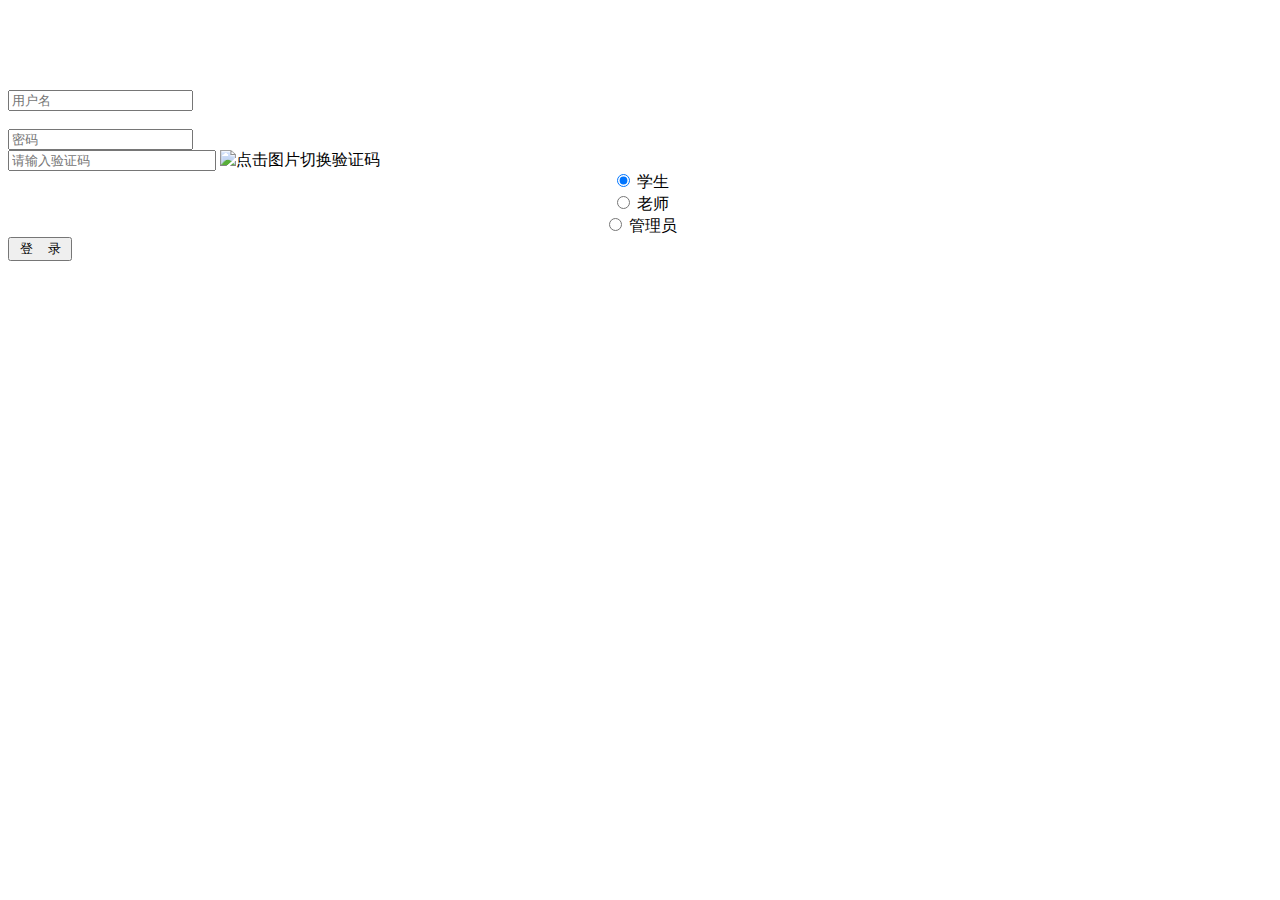
<file: src/main/resources/templates/login.html>
<!DOCTYPE html>
<html xmlns:th="http://www.thymeleaf.org">
<head>
    <meta charset="utf-8">
    <meta name="renderer" content="webkit|ie-comp|ie-stand">
    <meta http-equiv="X-UA-Compatible" content="IE=edge,chrome=1">
    <meta name="viewport"
          content="width=device-width,initial-scale=1,minimum-scale=1.0,maximum-scale=1.0,user-scalable=no"/>
    <meta http-equiv="Cache-Control" content="no-siteapp"/>
    <link rel="shortcut icon" href="favicon.ico"/>
    <link rel="bookmark" href="favicon.ico"/>
    <link th:href="@{/h-ui/css/H-ui.min.css}" rel="stylesheet" type="text/css"/>
    <link th:href="@{/h-ui/css/H-ui.login.css}" rel="stylesheet" type="text/css"/>
    <link th:href="@{/h-ui/lib/icheck/icheck.css}" rel="stylesheet" type="text/css"/>
    <link th:href="@{/h-ui/lib/Hui-iconfont/1.0.1/iconfont.css}" rel="stylesheet" type="text/css"/>

    <link rel="stylesheet" type="text/css" th:href="@{/easyui/themes/default/easyui.css}">
    <link rel="stylesheet" type="text/css" th:href="@{/easyui/themes/icon.css}">

    <script type="text/javascript" th:src="@{/easyui/jquery.min.js}"></script>
    <script type="text/javascript" th:src="@{/h-ui/js/H-ui.js}"></script>
    <script type="text/javascript" th:src="@{/h-ui/lib/icheck/jquery.icheck.min.js}"></script>

    <script type="text/javascript" th:src="@{/easyui/jquery.easyui.min.js}"></script>

    <title>学生成绩管理系统</title>
    <meta name="keywords" content="学生成绩管理系统">
</head>
<body>
<div class="header" style="padding: 0;">
    <h2 style="color: white; text-align: center">
        学生成绩管理系统</h2>
</div>

<div class="loginWraper">
    <div id="loginform" class="loginBox">
        <form id="form" class="form form-horizontal" method="post">
            <div class="row cl">
                <label class="form-label col-3"><i class="Hui-iconfont">&#xe60d;</i></label>
                <div class="formControls col-8">
                    <input id="username" name="username" type="text" placeholder="用户名" class="input-text size-L">
                </div>
            </div>
            <div class="row cl">
                <label class="form-label col-3"><i class="Hui-iconfont">&#xe60e;</i></label>
                <div class="formControls col-8">
                    <input id="password" name="password" type="password" placeholder="密码" class="input-text size-L">
                </div>
            </div>
            <div class="row cl">
                <div class="formControls col-8 col-offset-3">
                    <input class="input-text size-L" name="code" type="text" placeholder="请输入验证码" style="width: 200px;">
                    <img title="点击图片切换验证码" id="vcodeImg" th:src="@{/system/checkCode}"></div>
            </div>

            <div class="mt-20 skin-minimal" style="text-align: center;">
                <div class="radio-box">
                    <input type="radio" id="radio-2" name="type" checked value="2"/>
                    <label for="radio-1">学生</label>
                </div>
                <div class="radio-box">
                    <input type="radio" id="radio-3" name="type" value="3"/>
                    <label for="radio-2">老师</label>
                </div>
                <div class="radio-box">
                    <input type="radio" id="radio-1" name="type" value="1"/>
                    <label for="radio-3">管理员</label>
                </div>
            </div>

            <div class="row">
                <div class="formControls col-8 col-offset-3">
                    <input id="submitBtn" type="button" class="btn btn-success radius size-L"
                           value="&nbsp;登&nbsp;&nbsp;&nbsp;&nbsp;录&nbsp;">
                </div>
            </div>
        </form>
    </div>
</div>

<script type="text/javascript" th:inline="javascript">

    /*<![CDATA[*/

    $(function () {
        //点击图片切换验证码
        $("#vcodeImg").click(function () {
            //this.src="@{/system/checkcode}&t="+new Date().getTime();
            var uri = /*[[@{/system/checkCode}]]*/;
            this.src = uri + '?t=' + new Date().getTime();
            console.log(this.src);
        });

        //登录
        $("#submitBtn").click(function () {
            $.ajax({
                type: "post",
                url: /*[[@{/system/login}]]*/,
                data: $("#form").serialize(),
                dataType: "json", //返回数据类型
                success: function (data) {
                    if (data.success) {
                        window.location.href = /*[[@{/system/index}]]*/;
                    } else {
                        $.messager.alert("消息提醒", data.message, "warning");
                        $("#vcodeImg").click();//切换验证码
                        $("input[name='code']").val("");//清空验证码输入框
                    }
                }

            });
        });

        //设置复选框
        $(".skin-minimal input").iCheck({
            radioClass: 'iradio-blue',
            increaseArea: '25%'
        });
    })
    /*]]>*/
</script>

</body>
</html>
</file>
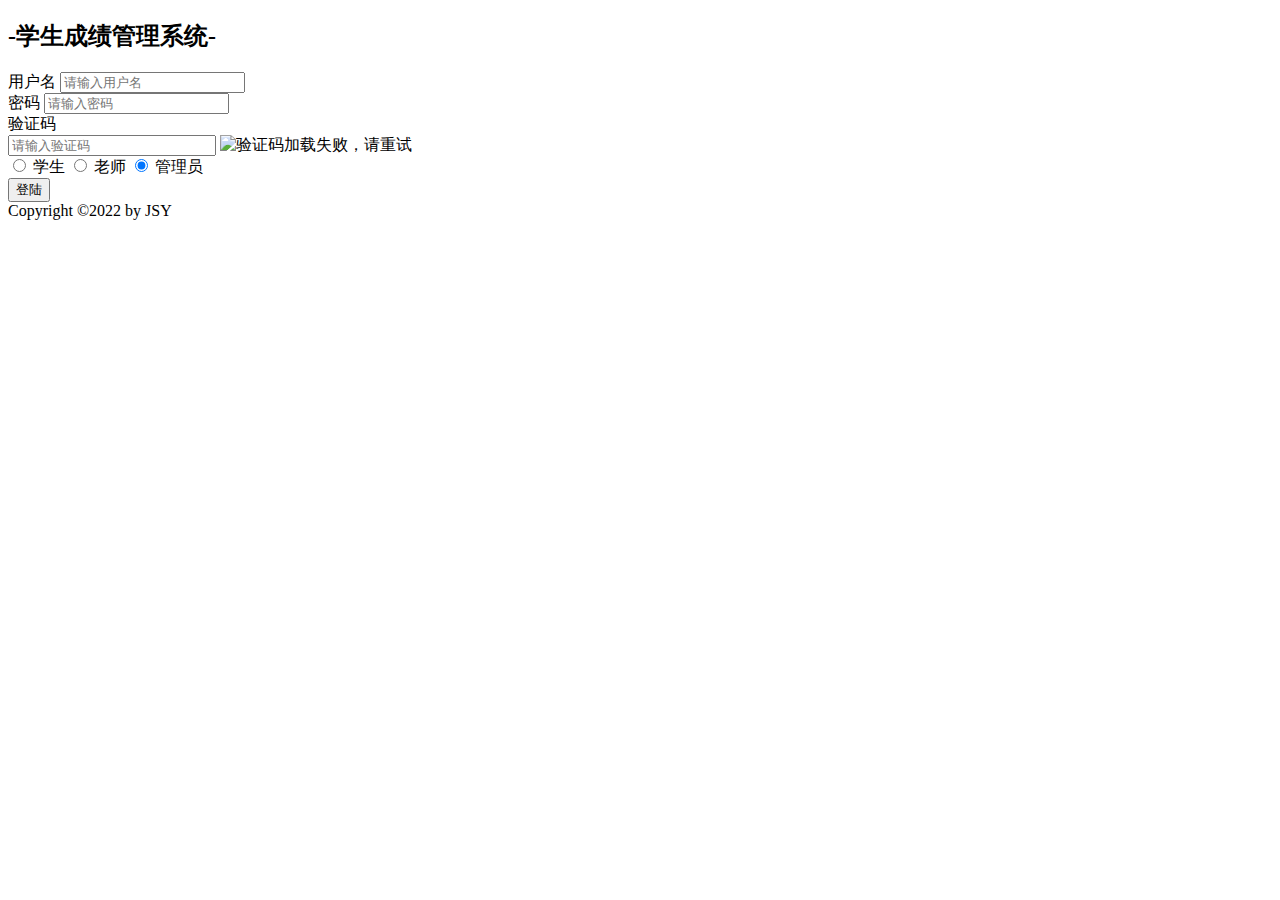
<file: src/main/resources/templates/login2.0.html>
<!doctype html>
<html lang="zh" xmlns:th="http://www.thymeleaf.org">
<head>
    <meta charset="utf-8">
    <link rel="stylesheet" th:href="@{/bootstrap-3.4.1-dist/css/bootstrap.min.css}">
    <link rel="stylesheet" th:href="@{/css/login.css}">
    <script type="text/javascript" th:src="@{/easyui/jquery.min.js}"></script>
    <script type="text/javascript" th:src="@{/h-ui/js/H-ui.js}"></script>
    <script type="text/javascript" th:src="@{/h-ui/lib/icheck/jquery.icheck.min.js}"></script>

    <script type="text/javascript" th:src="@{/easyui/jquery.easyui.min.js}"></script>
    <title>登陆</title>
</head>
<body>
<div class="container">
    <div class="row">
        <div class="col-md-offset-3 col-md-6">
            <form id="form" class="form-container" method="post">
                <h2>-学生成绩管理系统-</h2>
                <div class="form-group">
                    <label for="username">用户名</label>
                    <input type="text" class="form-control" id="username" name="username" placeholder="请输入用户名">
                </div>
                <div class="form-group">
                    <label for="password">密码</label>
                    <input type="password" class="form-control" id="password" name="password"
                           placeholder="请输入密码">
                </div>
                <div class="form-group">
                    <label for="code">验证码</label><br>
                    <label>
                        <input class="form-control" name="code" id="code" type="text" placeholder="请输入验证码"
                               style="width: 200px;">
                    </label>
                    <img title="点击图片切换验证码" id="vcodeImg" th:src="@{/system/checkCode}" alt="验证码加载失败，请重试">
                </div>

                <div class="radio">
                    <label class="radio-inline">
                        <input type="radio" name="type" id="radio-2" value="2" checked>
                        学生
                    </label>
                    <label class="radio-inline">
                        <input type="radio" name="type" id="radio-3" value="3" checked>
                        老师
                    </label>
                    <label class="radio-inline">
                        <input type="radio" name="type" id="radio-1" value="1" checked>
                        管理员
                    </label>
                </div>
                <button id="submitBtn" type="button" class="btn btn-success btn-block">登陆</button>
            </form>
        </div>
    </div>
</div>
<div class="footer">
    <div class="container">
        Copyright &copy;2022 by JSY
    </div>
</div>

<script type="text/javascript">
    //点击图片切换验证码
    $("#vcodeImg").click(function () {
        //this.src="@{/system/checkcode}&t="+new Date().getTime();
        var uri = "/system/checkCode";
        this.src = uri + '?t=' + new Date().getTime();
        console.log(this.src);
    });
    //登录
    $("#submitBtn").click(function () {
        $.ajax({
            type: "POST",
            url: "/system/login",
            data: $("#form").serialize(),
            dataType: "JSON",
            success: function (json) {
                if (json.success) {
                    window.location.href = "/system/index";
                } else {
                    alert(json.message);
                    $("#vcodeImg").click();//切换验证码
                    $("input[name='code']").val("");//清空验证码输入框
                }
            }

        })
    })
</script>
</body>
</html>
</file>
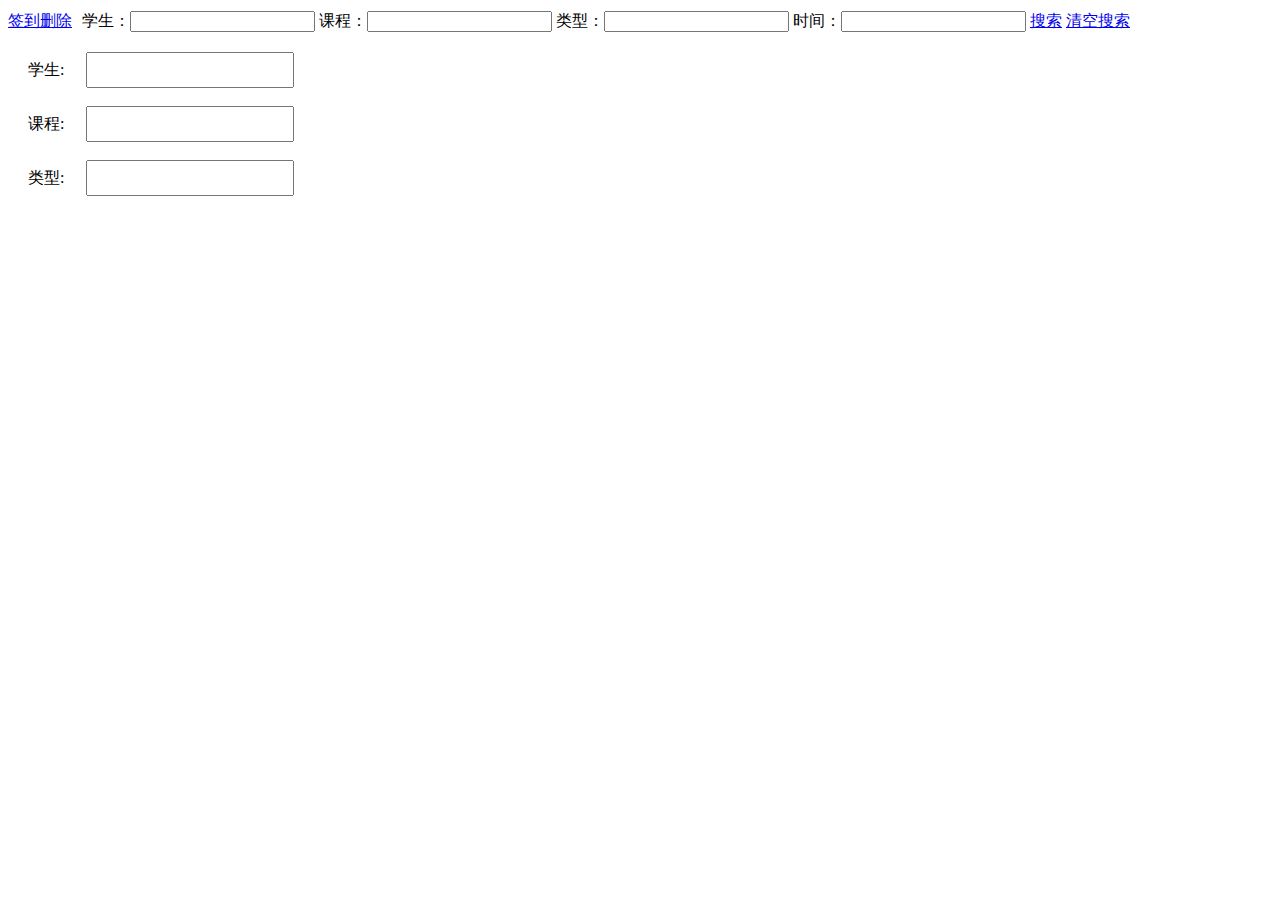
<file: src/main/resources/templates/attendance/attendanceList.html>
<!DOCTYPE html>
<html xmlns:th="http://www.thymeleaf.org">
<head>
    <meta charset="UTF-8">
    <title>选课列表</title>
    <link rel="stylesheet" type="text/css" th:href="@{/easyui/themes/default/easyui.css}">
    <link rel="stylesheet" type="text/css" th:href="@{/easyui/themes/icon.css}">
    <link rel="stylesheet" type="text/css" th:href="@{/easyui/css/demo.css}">
    <script type="text/javascript" th:src="@{/easyui/jquery.min.js}"></script>
    <script type="text/javascript" th:src="@{/easyui/jquery.easyui.min.js}"></script>
    <script type="text/javascript" th:src="@{/easyui/js/validateExtends.js}"></script>
    <script type="text/javascript" th:inline="javascript">
        /*<![CDATA[*/
        $(function() {
            datagrid初始化
            $('#dataList').datagrid({
                title:'考勤信息列表',
                iconCls:'icon-more',//图标
                border: true,
                collapsible: false,//是否可折叠的
                fit: true,//自动大小
                method: "post",
                url:[[@{/attendance/getAttendanceList}]],
                idField:'id',
                singleSelect: true,//是否单选
                pagination: true,//分页控件
                rownumbers: true,//行号
                sortName:'id',
                sortOrder:'DESC',
                remoteSort: false,
                columns: [
                [
                    {field:'chk',checkbox: true,width:50},
                    {field:'id',title:'ID',width:50, sortable: true},
                    {field:'studentId',title:'学生',width:200,
                        formatter: function(value,row,index){
                            if (row.studentId){
                                var studentList = $("#studentList").combobox("getData");
                                for(var i=0;i<studentList.length;i++ ){
                                    //console.log(clazzList[i]);
                                    if(row.studentId == studentList[i].id)return studentList[i].username;
                                }
                                return row.studentId;
                            } else {
                                return 'not found';
                            }
                        }
                    },
                    {field:'courseId',title:'课程',width:200,
                        formatter: function(value,row,index){
                            if (row.courseId){
                                var courseList = $("#courseList").combobox("getData");
                                for(var i=0;i<courseList.length;i++ ){
                                    //console.log(clazzList[i]);
                                    if(row.courseId == courseList[i].id)return courseList[i].name;
                                }
                                return row.courseId;
                            } else {
                                return 'not found';
                            }
                        }
                    },
                    {field:'type',title:'签到类型',width:200, sortable: false},
                    {field:'date',title:'签到日期',width:200, sortable: false}
                ]
                ],
                toolbar: "#toolbar",
                onBeforeLoad : function(){
                // try{
                //     $("#studentList").combobox("getData")
                // }catch(err){
                //     preLoadClazz();
                // }
                    preLoadClazz();
                    $("#studentList").combobox("getData");
                    $("#courseList").combobox("getData");
                }
            });
            //提前加载学生和课程信息
            function preLoadClazz(){
                $("#studentList").combobox({
                    width: "80",
                    height: "25",
                    valueField: "id",
                    textField: "username",
                    multiple: false, //可多选
                    editable: false, //不可编辑
                    method: "post",
                    url: [[@{/student/getStudentList(from=combox)}]],

                });
                $("#courseList").combobox({
                    width: "80",
                    height: "25",
                    valueField: "id",
                    textField: "name",
                    multiple: false, //可多选
                    editable: false, //不可编辑
                    method: "post",
                    url: [[@{/course/getCourseList(from=combox)}]],

                });
            }

            //设置分页控件
            var p = $('#dataList').datagrid('getPager');
            $(p).pagination({
                pageSize: 10,//每页显示的记录条数，默认为10
                pageList: [10,20,30,50,100],//可以设置每页记录条数的列表
                beforePageText: '第',//页数文本框前显示的汉字
                afterPageText: '页    共 {pages} 页',
                displayMsg: '当前显示 {from} - {to} 条记录   共 {total} 条记录',
            });

            //设置工具类按钮
            $("#add").click(function(){
                $("#addDialog").dialog("open");
            });

            //设置编辑按钮
            $("#edit").click(function(){
                table = $("#editTable");
                var selectRows = $("#dataList").datagrid("getSelections");
                if(selectRows.length != 1){
                    $.messager.alert("消息提醒", "请选择一条数据进行操作!", "warning");
                } else{
                    $("#editDialog").dialog("open");
                }
            });


            //删除
            $("#delete").click(function(){
                var selectRow = $("#dataList").datagrid("getSelected");
                if(selectRow == null){
                    $.messager.alert("消息提醒", "请选择数据进行删除!", "warning");
                } else{
                    var id = selectRow.id;
                    $.messager.confirm("消息提醒", "将删除与课程相关的所有数据，确认继续？", function(r){
                        if(r){
                            $.ajax({
                                type: "post",
                                url: "attendance/deleteAttendance",
                                data: {id: id},
                                success: function(data){
                                    if(data.success){
                                        $.messager.alert("消息提醒",data.message,"info");
                                        //刷新表格
                                        $("#dataList").datagrid("reload");
                                    } else{
                                        $.messager.alert("消息提醒",data.message,"warning");
                                        return;
                                    }
                                }
                        });
                        }
                    });
                }
            });

            //设置添加窗口
            $("#addDialog").dialog({
                title: "添加考勤信息",
                width: 450,
                height: 300,
                iconCls: "icon-add",
                modal: true,
                collapsible: false,
                minimizable: false,
                maximizable: false,
                draggable: true,
                closed: true,
                buttons: [
                    {
                        text:'添加',
                        plain: true,
                        iconCls:'icon-book-add',
                        handler:function(){
                            var validate = $("#addForm").form("validate");
                            if(!validate){
                                $.messager.alert("消息提醒","请检查你输入的数据!","warning");
                                return;
                            } else{
                                $.ajax({
                                    type: "post",
                                    url: "/attendance/addAttendance",
                                data: $("#addForm").serialize(),
                                    success: function(data){
                                    if(data.success){
                                        $.messager.alert("消息提醒",data.message,"info");
                                        //关闭窗口
                                        $("#addDialog").dialog("close");
                                        //清空原表格数据
                                        $("#add_name").textbox('setValue', "");
                                        //刷新
                                        $('#dataList').datagrid("reload");
                                    }else{
                                        $.messager.alert("消息提醒",data.message,"warning");
                                        return;

                                    }
                                }
                            });
                            }
                        }
                    },
                    {
                        text:'重置',
                        plain: true,
                        iconCls:'icon-book-reset',
                        handler:function(){
                            $("#add_name").textbox('setValue', "");
                        }
                    },
                ]
            });

            //下拉框通用属性
            $("#add_courseList,#courseList,#add_typeList").combobox({
                width: "200",
                height: "30",
                valueField: "id",
                textField: "name",
                multiple: false, //不可多选
                editable: false, //不可编辑
                method: "post",
            });
            $("#add_studentList,#studentList").combobox({
                width: "200",
                height: "30",
                valueField: "id",
                textField: "username",
                multiple: false, //不可多选
                editable: false, //不可编辑
                method: "post",
            });


            //添加信息学生选择框
            $("#add_studentList").combobox({
                url: [[@{/student/getStudentList(from=combox)}]],
                onLoadSuccess: function(){
                    //默认选择第一条数据
                    var data = $(this).combobox("getData");
                    $(this).combobox("setValue", data[0].id);
                    getStudentSelectedCourseList(data[0].id);
                },
                onChange:function(id,o){
                    getStudentSelectedCourseList(id);
                }
            });

            //添加信息课程选择框
            $("#add_courseList").combobox({
                url: [[@{/course/getCourseList(from=combox)}]],
                onLoadSuccess: function(){
                    //默认选择第一条数据
                    var data = $(this).combobox("getData");
                    $(this).combobox("setValue", data[0].id);
                }

            });

            function getStudentSelectedCourseList(sid){
                //添加信息课程选择框
                var u = [[@{/attendance/getStudentSelectedCourseList}]];
                $("#add_courseList").combobox({
                    url:u+"?studentid="+sid,
                    onLoadSuccess: function(){
                        //默认选择第一条数据
                        var data = $(this).combobox("getData");
                        $(this).combobox("setValue", data[0].id);
                    }
                });
            }

            var typeData = [{id:"上午",text:"上午"},{id:"下午",text:"下午"}];
            $("#add_typeList").combobox({
                data:typeData,
                valueField: 'id',
                textField: 'text',
                onLoadSuccess: function(){
                    //默认选择第一条数据
                    var data = $(this).combobox("getData");
                    $(this).combobox("setValue", data[0].id);
                }
            });

            $("#typeList").combobox({
                data:typeData,
                valueField: 'id',
                textField: 'text',
                width: "80",
                height: "25",
                onLoadSuccess: function(){
                    //默认选择第一条数据
                    //var data = $(this).combobox("getData");
                    //$(this).combobox("setValue", data[0].id);
                }
            });

            //搜索按钮监听事件
            $("#search-btn").click(function(){
                $('#dataList').datagrid('load',{
                    studentid: $("#studentList").combobox('getValue') == '' ? 0 : $("#studentList").combobox('getValue'),
                    courseid: $("#courseList").combobox('getValue') == '' ? 0 : $("#courseList").combobox('getValue'),
                    type: $("#typeList").combobox('getValue') == '' ? '' : $("#typeList").combobox('getValue'),
                    date:$("#date").datebox('getValue')
                });
            });
        });
        /*]]>*/
    </script>
    <script type="text/javascript">
        function myformatter(date){
            var y = date.getFullYear();
            var m = date.getMonth()+1;
            var d = date.getDate();
            return y+'-'+(m<10?('0'+m):m)+'-'+(d<10?('0'+d):d);
        }
        function myparser(s){
            if (!s) return new Date();
            var ss = (s.split('-'));
            var y = parseInt(ss[0],10);
            var m = parseInt(ss[1],10);
            var d = parseInt(ss[2],10);
            if (!isNaN(y) && !isNaN(m) && !isNaN(d)){
                return new Date(y,m-1,d);
            } else {
                return new Date();
            }
        }
    </script>
</head>
<body>
<!-- 数据列表 -->
<table id="dataList" cellspacing="0" cellpadding="0">

</table>
<!-- 工具栏 -->
<div id="toolbar">
    <div style="float: left;"><a id="add" href="javascript:;" class="easyui-linkbutton" data-options="iconCls:'icon-add',plain:true">签到</a></div>
    <div style="float: left;" class="datagrid-btn-separator"></div>
    <div th:if="${session.usertype == '1' || session.usertype == '3'}" style="float: left; margin-right: 10px;"><a id="delete" href="javascript:;" class="easyui-linkbutton" data-options="iconCls:'icon-some-delete',plain:true">删除</a></div>
    <div style="float: left;" class="datagrid-btn-separator"></div>
    <div style="margin-top: 3px;">
        学生：<input id="studentList" class="easyui-textbox" name="studentList" />
        课程：<input id="courseList" class="easyui-textbox" name="courseList" />
        类型：<input id="typeList" class="easyui-textbox" name="typeList" />
        时间：<input id="date" data-options="formatter:myformatter,parser:myparser" class="easyui-datebox" name="date" />
        <a id="search-btn" href="javascript:;" class="easyui-linkbutton" data-options="iconCls:'icon-search',plain:true">搜索</a>
        <a id="clear-btn" href="javascript:;" class="easyui-linkbutton" data-options="iconCls:'icon-search',plain:true">清空搜索</a>
    </div>
</div>

<!-- 添加数据窗口 -->
<div id="addDialog" style="padding: 10px">
    <form id="addForm" method="post">
        <table cellpadding="8" >
            <tr>
                <td style="width:40px">学生:</td>
                <td colspan="3">
                    <input id="add_studentList" style="width: 200px; height: 30px;" class="easyui-textbox" name="studentId" data-options="required:true, missingMessage:'请选择学生'" />
                </td>
                <td style="width:80px"></td>
            </tr>
            <tr>
                <td style="width:40px">课程:</td>
                <td colspan="3">
                    <input id="add_courseList" style="width: 200px; height: 30px;" class="easyui-textbox" name="courseId" data-options="required:true, missingMessage:'请选择课程'" />
                </td>
                <td style="width:80px"></td>
            </tr>
            <tr>
                <td style="width:40px">类型:</td>
                <td colspan="3">
                    <input id="add_typeList" style="width: 200px; height: 30px;" class="easyui-textbox" name="type" data-options="required:true, missingMessage:'请选择类型'" />
                </td>
                <td style="width:80px"></td>
            </tr>
        </table>
    </form>
</div>

</body>
</html>
</file>
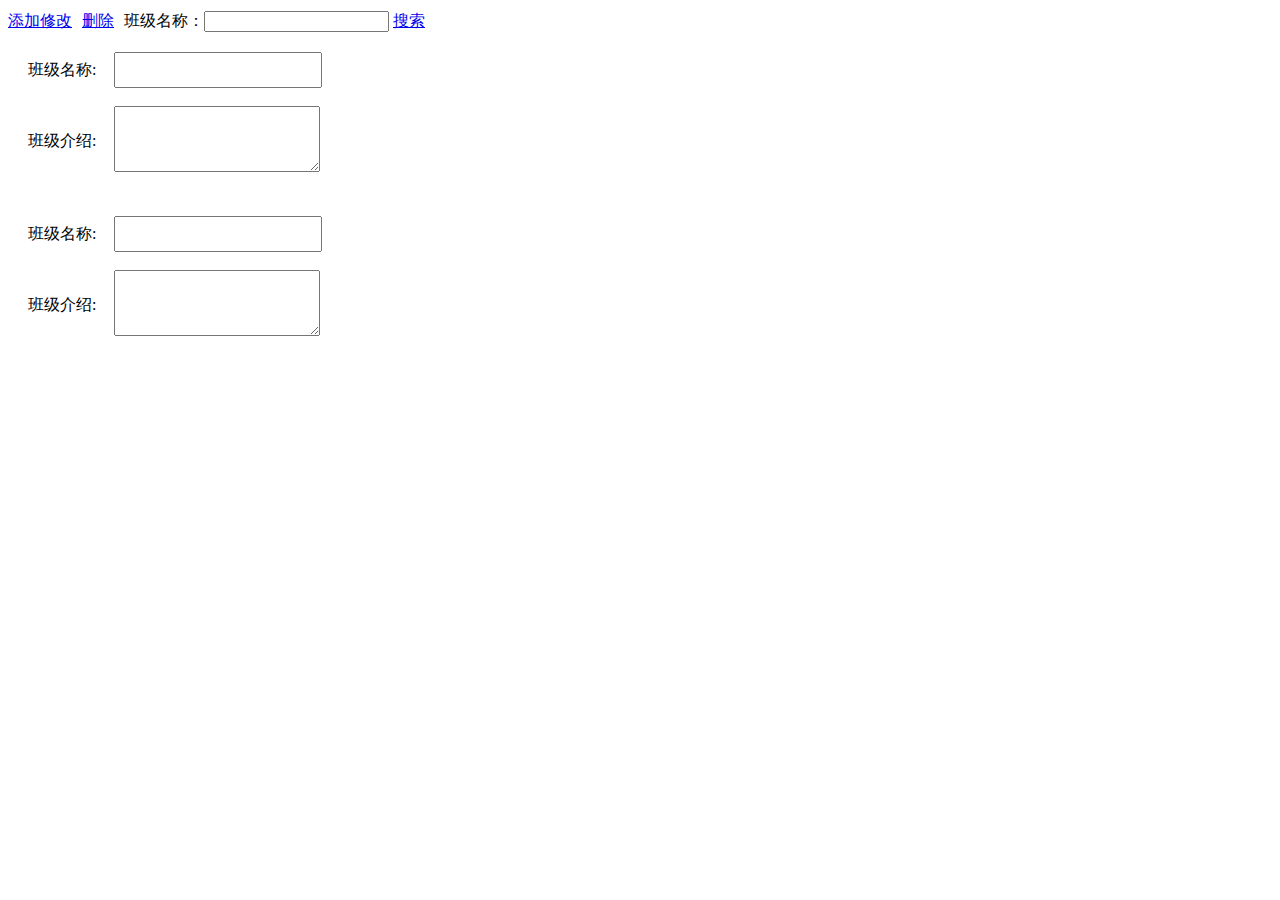
<file: src/main/resources/templates/clazz/clazzList.html>
<!DOCTYPE html>
<html xmlns:th="http://www.thymeleaf.org">
<head>
    <meta charset="UTF-8">
    <title>班级列表</title>
    <link rel="stylesheet" type="text/css" th:href="@{/easyui/themes/default/easyui.css}">
    <link rel="stylesheet" type="text/css" th:href="@{/easyui/themes/icon.css}">
    <link rel="stylesheet" type="text/css" th:href="@{/easyui/css/demo.css}">
    <script type="text/javascript" th:src="@{/easyui/jquery.min.js}"></script>
    <script type="text/javascript" th:src="@{/easyui/jquery.easyui.min.js}"></script>
    <script type="text/javascript" th:src="@{/easyui/js/validateExtends.js}"></script>
    <script type="text/javascript" th:inline="javascript">
        /*<![CDATA[*/
        $(function() {
            //datagrid初始化
            $('#dataList').datagrid({
                title:'班级列表',
                iconCls:'icon-more',//图标
                border: true,
                collapsible: false,//是否可折叠的
                fit: true,//自动大小
                method: "post",
                url:/*[[@{/clazz/getClazzList}]]*/,
                idField:'id',
                singleSelect: false,//是否单选
                pagination: true,//分页控件
                rownumbers: true,//行号
                sortName: 'id',
                sortOrder: 'DESC',
                remoteSort: false,
                columns: [
                    [
                    {field:'chk',checkbox: true,width:50},
                    {field:'id',title:'ID',width:50, sortable: true},
                    {field:'name',title:'班级名称',width:200},
                    {field:'info',title:'班级介绍',width:100,
                    },
                ]
                ],
                toolbar: "#toolbar"
            });
            //设置分页控件
            var p = $('#dataList').datagrid('getPager');
            $(p).pagination({
                pageSize: 10,//每页显示的记录条数，默认为10
                pageList: [10,20,30,50,100],//可以设置每页记录条数的列表
                beforePageText: '第',//页数文本框前显示的汉字
                afterPageText: '页    共 {pages} 页',
                displayMsg: '当前显示 {from} - {to} 条记录   共 {total} 条记录',
            });
            //设置工具类按钮
            $("#add").click(function(){
                $("#addDialog").dialog("open");
            });
            //删除
            $("#delete").click(function(){
                var selectAll = $("#dataList").datagrid("getSelections");
                if(selectAll == null){
                    $.messager.alert("消息提醒", "请选择数据进行删除!", "warning");
                } else{
                    var jsonObj = {};
                    $.each(selectAll,function(i,n){
                        jsonObj["ids["+i+"]"] = n.id;
                    });
                    $.messager.confirm("消息提醒", "将删除班级信息（如果班级下存在学生或教师则不能删除），确认继续？", function(r){
                        if(r){
                            $.ajax({
                                type: "post",
                                url: /*[[@{/clazz/deleteClazz}]]*/,
                                data: jsonObj,
                                success: function(data){
                                    if(data.success){
                                        $.messager.alert("消息提醒",data.message,"info");
                                        //刷新表格
                                        $("#dataList").datagrid("reload");
                                    } else{
                                        $.messager.alert("消息提醒",data.message,"warning");
                                        return;
                                    }
                                }
                            });
                        }
                    });

                }
            });



            //设置添加班级窗口
            $("#addDialog").dialog({
                title: "添加班级",
                width: 500,
                height: 400,
                iconCls: "icon-add",
                modal: true,
                collapsible: false,
                minimizable: false,
                maximizable: false,
                draggable: true,
                closed: true,
                buttons: [
                    {
                        text:'添加',
                        plain: true,
                        iconCls:'icon-add',
                        handler:function(){
                            var validate = $("#addForm").form("validate");
                            if(!validate){
                                $.messager.alert("消息提醒","请检查你输入的数据!","warning");
                                return;
                            } else{
                                //var gradeid = $("#add_gradeList").combobox("getValue");
                                $.ajax({
                                    type: "post",
                                    url: /*[[@{/clazz/addClazz}]]*/,
                                    data: $("#addForm").serialize(),
                                    success: function(data){
                                        if(data.success){
                                            $.messager.alert("消息提醒",data.message,"info");
                                            //关闭窗口
                                            $("#addDialog").dialog("close");
                                            //清空原表格数据
                                            $("#add_name").textbox('setValue', "");
                                            $("#info").val("");
                                            //重新刷新页面数据
                                            //$('#gradeList').combobox("setValue", gradeid);
                                            $('#dataList').datagrid("reload");

                                        } else{
                                            $.messager.alert("消息提醒",data.message,"warning");
                                            return;
                                        }
                                    }
                                });
                            }
                        }
                    },
                    {
                        text:'重置',
                        plain: true,
                        iconCls:'icon-reload',
                        handler:function(){
                            $("#add_name").textbox('setValue', "");
                            //重新加载年级
                            $("#info").val("");
                        }
                    },
                ]
            });


            //搜索按钮监听事件
            $("#search-btn").click(function(){
                $('#dataList').datagrid('load',{
                    clazzName: $('#clazzName').val()
                });
            });

            //修改按钮监听事件
            $("#edit-btn").click(function(){
                var selectRow = $("#dataList").datagrid("getSelected");
                //console.log(selectRow);
                if(selectRow == null){
                    $.messager.alert("消息提醒", "请选择数据进行修改!", "warning");
                    return;
                }
                $("#editDialog").dialog("open");
            });

            //设置编辑班级窗口
            $("#editDialog").dialog({
                title: "编辑班级",
                width: 500,
                height: 400,
                iconCls: "icon-add",
                modal: true,
                collapsible: false,
                minimizable: false,
                maximizable: false,
                draggable: true,
                closed: true,
                buttons: [
                    {
                        text:'确定修改',
                        plain: true,
                        iconCls:'icon-add',
                        handler:function(){
                            var validate = $("#editForm").form("validate");
                            if(!validate){
                                $.messager.alert("消息提醒","请检查你输入的数据!","warning");
                                return;
                            } else{
                                $.ajax({
                                    type: "post",
                                    url:/*[[@{/clazz/editClazz}]]*/,
                                    data: $("#editForm").serialize(),
                                    success: function(data){
                                        if(data.success){
                                            $.messager.alert("消息提醒",data.message,"info");
                                            //关闭窗口
                                            $("#editDialog").dialog("close");
                                            //清空原表格数据
                                            $("#edit_name").textbox('setValue', "");
                                            $("#edit_info").val("");
                                            //重新刷新页面数据
                                            //$('#gradeList').combobox("setValue", gradeid);
                                            $('#dataList').datagrid("reload");

                                        } else{
                                            $.messager.alert("消息提醒",data.message,"warning");
                                            return;
                                        }
                                    }
                                });
                            }
                        }
                    },
                    {
                        text:'重置',
                        plain: true,
                        iconCls:'icon-reload',
                        handler:function(){
                            $("#edit_name").textbox('setValue', "");
                            //重新加载年级
                            $("#edit_info").val("");
                        }
                    },
                ],
                onBeforeOpen: function(){
                    var selectRow = $("#dataList").datagrid("getSelected");
                    //console.log(selectRow);
                    //设置值
                    $("#edit_name").textbox('setValue', selectRow.name);
                    $("#edit_info").val(selectRow.info);
                    $("#edit-id").val(selectRow.id);
                }
            });

        });
        /*]]>*/
    </script>
</head>
<body>
<!-- 数据列表 -->
<table id="dataList" cellspacing="0" cellpadding="0">
</table>

<!-- 工具栏 -->
<div id="toolbar">
    <div style="float: left;"><a id="add" href="javascript:;" class="easyui-linkbutton" data-options="iconCls:'icon-add',plain:true">添加</a></div>
    <div style="float: left; margin-right: 10px;"><a id="edit-btn" href="javascript:;" class="easyui-linkbutton" data-options="iconCls:'icon-edit',plain:true">修改</a></div>
    <div style="float: left; margin-right: 10px;"><a id="delete" href="javascript:;" class="easyui-linkbutton" data-options="iconCls:'icon-some-delete',plain:true">删除</a></div>
    <div style="margin-top: 3px;">班级名称：<input id="clazzName" class="easyui-textbox" name="clazzName" />
        <a id="search-btn" href="javascript:;" class="easyui-linkbutton" data-options="iconCls:'icon-search',plain:true">搜索</a>
    </div>
</div>

<!-- 添加窗口 -->
<div id="addDialog" style="padding: 10px">
    <form id="addForm" method="post">
        <table cellpadding="8" >
            <tr>
                <td>班级名称:</td>
                <td><input id="add_name" style="width: 200px; height: 30px;" class="easyui-textbox" type="text" name="name"  data-options="required:true, missingMessage:'不能为空'" /></td>
            </tr>
            <tr>
                <td>班级介绍:</td>
                <td>
                    <textarea id="info" name="info" style="width: 200px; height: 60px;" class="" ></textarea>
                </td>
            </tr>
        </table>
    </form>
</div>

<!-- 编辑窗口 -->
<div id="editDialog" style="padding: 10px">
    <form id="editForm" method="post">
        <input type="hidden" id="edit-id" name="id">
        <table cellpadding="8" >
            <tr>
                <td>班级名称:</td>
                <td><input id="edit_name" style="width: 200px; height: 30px;" class="easyui-textbox" type="text" name="name"  data-options="required:true, missingMessage:'不能为空'" /></td>
            </tr>
            <tr>
                <td>班级介绍:</td>
                <td>
                    <textarea id="edit_info" name="info" style="width: 200px; height: 60px;" class="" ></textarea>
                </td>
            </tr>
        </table>
    </form>
</div>

</body>
</html>
</file>
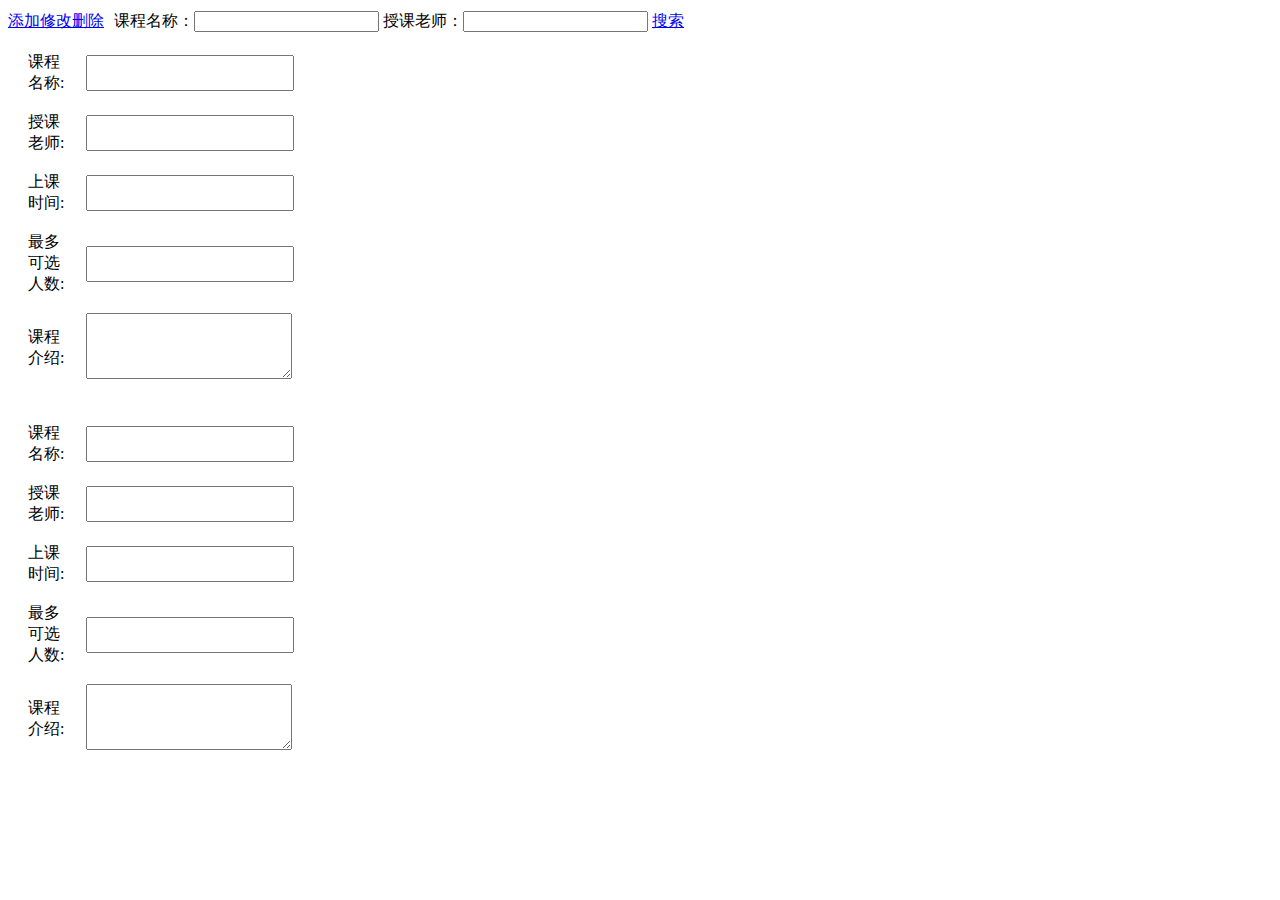
<file: src/main/resources/templates/course/courseList.html>
<!DOCTYPE html>
<html xmlns:th="http://www.thymeleaf.org">
<head>
    <meta charset="UTF-8">
    <title>课程列表</title>
    <link rel="stylesheet" type="text/css" th:href="@{/easyui/themes/default/easyui.css}">
    <link rel="stylesheet" type="text/css" th:href="@{/easyui/themes/icon.css}">
    <link rel="stylesheet" type="text/css" th:href="@{/easyui/css/demo.css}">
    <script type="text/javascript" th:src="@{/easyui/jquery.min.js}"></script>
    <script type="text/javascript" th:src="@{/easyui/jquery.easyui.min.js}"></script>
    <script type="text/javascript" th:src="@{/easyui/js/validateExtends.js}"></script>
    <script type="text/javascript" th:inline="javascript">
        /*<![CDATA[*/
        $(function() {
            //datagrid初始化
            $('#dataList').datagrid({
                title:'课程列表',
                iconCls:'icon-more',//图标
                border: true,
                collapsible: false,//是否可折叠的
                fit: true,//自动大小
                method: "post",
                url:[[@{/course/getCourseList}]],
                idField:'id',
                singleSelect: false,//是否单选
                pagination: true,//分页控件
                rownumbers: true,//行号
                sortName:'id',
                sortOrder:'DESC',
                remoteSort: false,
                columns: [
                    [
                    {field:'chk',checkbox: true,width:50},
                    {field:'id',title:'ID',width:50, sortable: true},
                    {field:'name',title:'课程名称',width:200},
                    {field:'teacherId',title:'授课老师',width:200,
                        formatter: function(value,row,index){
                            if (row.teacherId){
                                var teacherList = $("#teacherList").combobox("getData");
                                for(var i=0;i<teacherList.length;i++ ){
                                    if(row.teacherId == teacherList[i].id)return teacherList[i].username;
                                }
                                return row.teacherId;
                            } else {
                                return 'not found';
                            }
                        }
                    },
                    {field:'courseDate',title:'上课时间',width:200},
                    {field:'selectedNum',title:'已选人数',width:200},
                    {field:'maxNum',title:'最大可选人数',width:200},
                ]
                ],
                toolbar: "#toolbar",
                onBeforeLoad : function(){
                    try{
                        $("#teacherList").combobox("getData")
                    }catch(err){
                        preLoadClazz();
                    }
                }
            });
            //提前加载教师信息
            function preLoadClazz(){
                $("#teacherList").combobox({
                    width: "150",
                    height: "25",
                    valueField: "id",
                    textField: "username",
                    multiple: false, //可多选
                    editable: false, //不可编辑
                    method: "post",
                    url: [[@{/teacher/getTeacherList(from=combox)}]],
                    onChange: function(newValue, oldValue){
                        //加载班级下的学生
                        //$('#dataList').datagrid("options").queryParams = {clazzid: newValue};
                        //$('#dataList').datagrid("reload");
                    }

                });
            }

            //设置分页控件
            var p = $('#dataList').datagrid('getPager');
            $(p).pagination({
                pageSize: 10,//每页显示的记录条数，默认为10
                pageList: [10,20,30,50,100],//可以设置每页记录条数的列表
                beforePageText: '第',//页数文本框前显示的汉字
                afterPageText: '页    共 {pages} 页',
                displayMsg: '当前显示 {from} - {to} 条记录   共 {total} 条记录',
            });

            //设置工具类按钮
            $("#add").click(function(){
                $("#addDialog").dialog("open");
            });

            //设置编辑按钮
            $("#edit").click(function(){
                table = $("#editTable");
                var selectRows = $("#dataList").datagrid("getSelections");
                if(selectRows.length != 1){
                    $.messager.alert("消息提醒", "请选择一条数据进行操作!", "warning");
                } else{
                    $("#editDialog").dialog("open");
                }
            });

            //编辑课程信息
            $("#editDialog").dialog({
                title: "修改课程信息",
                width: 450,
                height: 400,
                iconCls: "icon-edit",
                modal: true,
                collapsible: false,
                minimizable: false,
                maximizable: false,
                draggable: true,
                closed: true,
                buttons: [
                    {
                        text:'提交',
                        plain: true,
                        iconCls:'icon-user_add',
                        handler:function(){
                            var validate = $("#editForm").form("validate");
                            if(!validate){
                                $.messager.alert("消息提醒","请检查你输入的数据!","warning");
                                return;
                            } else{
                                var teacherId = $("#edit_teacherList").combobox("getValue");
                                var id = $("#dataList").datagrid("getSelected").id;
                                var name = $("#edit_name").textbox("getText");
                                var courseDate = $("#edit_course_date").textbox("getText");
                                var maxNum = $("#edit_max_num").numberbox("getValue");
                                var info = $("#edit_info").val();
                                var data = {id:id, teacherId:teacherId, name:name,courseDate:courseDate,info:info,maxnum:maxNum};

                                $.ajax({
                                    type: "post",
                                    url: [[@{/course/editCourse}]],
                                    data: data,
                                    success: function(data){
                                        if(data.success){
                                            $.messager.alert("消息提醒",data.message,"info");
                                            //关闭窗口
                                            $("#editDialog").dialog("close");
                                            //清空原表格数据
                                            $("#edit_name").textbox('setValue', "");
                                            $("#edit_course_date").textbox('setValue', "");
                                            $("#edit_info").val("");

                                            //重新刷新页面数据
                                            $('#dataList').datagrid("reload");
                                            $('#dataList').datagrid("uncheckAll");

                                        } else{
                                            $.messager.alert("消息提醒",data.message,"warning");
                                            return;
                                        }
                                    }
                                });
                            }
                        }
                    },
                    {
                        text:'重置',
                        plain: true,
                        iconCls:'icon-reload',
                        handler:function(){
                            $("#edit_name").textbox('setValue', "");
                            $("#edit_phone").textbox('setValue', "");
                            $("#edit_qq").textbox('setValue', "");

                            $(table).find(".chooseTr").remove();

                        }
                    },
                ],
                onBeforeOpen: function(){
                    var selectRow = $("#dataList").datagrid("getSelected");
                    //设置值
                    $("#edit_name").textbox('setValue', selectRow.name);
                    $("#edit_course_date").textbox('setValue', selectRow.courseDate);
                    $("#edit_max_num").numberbox('setValue', selectRow.maxNum);
                    $("#edit_info").val(selectRow.info);
                    //$("#edit-id").val(selectRow.id);
                    var teacherId = selectRow.teacherId;
                    setTimeout(function(){
                        $("#edit_teacherList").combobox('setValue', teacherId);
                    }, 100);
                },
                onClose: function(){
                    $("#edit_name").textbox('setValue', "");
                    $("#edit_course_date").textbox('setValue', "");
                    $("#edit_info").val("");
                    //$("#edit-id").val('');
                }
            });

            //删除
            $("#delete").click(function(){
                var selectRow = $("#dataList").datagrid("getSelections");
                if(selectRow == null){
                    $.messager.alert("消息提醒", "请选择数据进行删除!", "warning");
                } else{
                    var jsonObj = {};
                    $.each(selectRow,function(i,n){
                        jsonObj["ids["+i+"]"] = n.id;
                    });
                    $.messager.confirm("消息提醒", "将删除与课程相关的所有数据，确认继续？", function(r){
                        if(r){
                            $.ajax({
                                type: "post",
                                url: [[@{/course/deleteCourse}]],
                                data: jsonObj,
                                success: function(data){
                                    if(data.message){
                                        $.messager.alert("消息提醒",data.success,"info");
                                        //刷新表格
                                        $("#dataList").datagrid("reload");
                                    } else{
                                        $.messager.alert("消息提醒",data.message,"warning");
                                        return;
                                    }
                                }
                            });
                        }
                    });
                }
            });

            //设置添加窗口
            $("#addDialog").dialog({
                title: "添加课程",
                width: 450,
                height: 400,
                iconCls: "icon-add",
                modal: true,
                collapsible: false,
                minimizable: false,
                maximizable: false,
                draggable: true,
                closed: true,
                buttons: [
                    {
                        text:'添加',
                        plain: true,
                        iconCls:'icon-book-add',
                        handler:function(){
                            var validate = $("#addForm").form("validate");
                            if(!validate){
                                $.messager.alert("消息提醒","请检查你输入的数据!","warning");
                                return;
                            } else{
                                $.ajax({
                                    type: "post",
                                    url: [[@{/course/addCourse}]],
                                    data: $("#addForm").serialize(),
                                    success: function(data){
                                        if(data.success){
                                            $.messager.alert("消息提醒",data.message,"info");
                                            //关闭窗口
                                            $("#addDialog").dialog("close");
                                            //清空原表格数据
                                            $("#add_name").textbox('setValue', "");
                                            //刷新
                                            $('#dataList').datagrid("reload");
                                        } else{
                                            $.messager.alert("消息提醒",data.message,"warning");
                                            return;
                                        }
                                    }
                                });
                            }
                        }
                    },
                    {
                        text:'重置',
                        plain: true,
                        iconCls:'icon-book-reset',
                        handler:function(){
                            $("#add_name").textbox('setValue', "");
                        }
                    },
                ]
            });

            //下拉框通用属性
            $("#add_teacherList, #edit_teacherList,#teacherList").combobox({
                width: "200",
                height: "30",
                valueField: "id",
                textField: "username",
                multiple: false, //不可多选
                editable: false, //不可编辑
                method: "post",
            });
            //添加信息教师选择框
            $("#add_teacherList").combobox({
                url: [[@{/teacher/getTeacherList(from=combox)}]],
                onLoadSuccess: function(){
                    //默认选择第一条数据
                    var data = $(this).combobox("getData");
                    $(this).combobox("setValue", data[0].id);
                }
            });
            //编辑信息教师选择框
            $("#edit_teacherList").combobox({
                url: [[@{/teacher/getTeacherList(from=combox)}]],
                onLoadSuccess: function(){
                    //默认选择第一条数据
                    var data = $(this).combobox("getData");
                    $(this).combobox("setValue", data[0].id);
                }
            });

            //搜索按钮监听事件
            $("#search-btn").click(function(){
                $('#dataList').datagrid('load',{
                    name: $('#courseName').val(),
                    teacherid: $("#teacherList").combobox('getValue') == '' ? 0 : $("#teacherList").combobox('getValue')
                });
            });
        });
        /*]]>*/
    </script>
</head>
<body>
<!-- 数据列表 -->
<table id="dataList" cellspacing="0" cellpadding="0">

</table>
<!-- 工具栏 -->
<div id="toolbar">
    <div style="float: left;"><a id="add" href="javascript:;" class="easyui-linkbutton" data-options="iconCls:'icon-add',plain:true">添加</a></div>
    <div style="float: left;" class="datagrid-btn-separator"></div>
    <div style="float: left;"><a id="edit" href="javascript:;" class="easyui-linkbutton" data-options="iconCls:'icon-edit',plain:true">修改</a></div>
    <div style="float: left; margin-right: 10px;"><a id="delete" href="javascript:;" class="easyui-linkbutton" data-options="iconCls:'icon-some-delete',plain:true">删除</a></div>
    <div style="float: left;" class="datagrid-btn-separator"></div>
    <div style="margin-top: 3px;">
        课程名称：<input id="courseName" class="easyui-textbox" name="clazzName" />
        授课老师：<input id="teacherList" class="easyui-textbox" name="clazz" />
        <a id="search-btn" href="javascript:;" class="easyui-linkbutton" data-options="iconCls:'icon-search',plain:true">搜索</a>
    </div>
</div>

<!-- 添加数据窗口 -->
<div id="addDialog" style="padding: 10px">
    <form id="addForm" method="post">
        <table cellpadding="8" >
            <tr>
                <td>课程名称:</td>
                <td><input id="add_name" style="width: 200px; height: 30px;" class="easyui-textbox" type="text" name="name" data-options="required:true, missingMessage:'不能为空'" /></td>
            </tr>
            <tr>
                <td style="width:40px">授课老师:</td>
                <td colspan="3">
                    <input id="add_teacherList" style="width: 200px; height: 30px;" class="easyui-textbox" name="teacherId" />
                </td>
                <td style="width:80px"></td>
            </tr>
            <tr>
                <td>上课时间:</td>
                <td><input id="add_course_date" style="width: 200px; height: 30px;" class="easyui-textbox" type="text" name="courseDate" data-options="required:true, missingMessage:'不能为空'" /></td>
            </tr>
            <tr>
                <td>最多可选人数:</td>
                <td><input id="add_max_num" style="width: 200px; height: 30px;" class="easyui-numberbox" type="text" name="maxNum" data-options="min:0,precision:0,required:true, missingMessage:'不能为空'" /></td>
            </tr>
            <tr>
                <td>课程介绍:</td>
                <td>
                    <textarea id="info" name="info" style="width: 200px; height: 60px;" class="" ></textarea>
                </td>
            </tr>
        </table>
    </form>
</div>

<!-- 编辑数据窗口 -->
<div id="editDialog" style="padding: 10px">
    <form id="editForm" method="post">
        <!-- <input type="hidden" name="id" id="edit-id"> -->
        <table cellpadding="8" >
            <tr>
                <td>课程名称:</td>
                <td><input id="edit_name" style="width: 200px; height: 30px;" class="easyui-textbox" type="text" name="name" data-options="required:true, missingMessage:'不能为空'" /></td>
            </tr>
            <tr>
                <td style="width:40px">授课老师:</td>
                <td colspan="3">
                    <input id="edit_teacherList" style="width: 200px; height: 30px;" class="easyui-textbox" name="teacherid" />
                </td>
                <td style="width:80px"></td>
            </tr>
            <tr>
                <td>上课时间:</td>
                <td><input id="edit_course_date" style="width: 200px; height: 30px;" class="easyui-textbox" type="text" name="course_date" data-options="required:true, missingMessage:'不能为空'" /></td>
            </tr>
            <tr>
                <td>最多可选人数:</td>
                <td><input id="edit_max_num" style="width: 200px; height: 30px;" class="easyui-numberbox" type="text" name="max_num" data-options="min:0,precision:0,required:true, missingMessage:'不能为空'" /></td>
            </tr>
            <tr>
                <td>课程介绍:</td>
                <td>
                    <textarea id="edit_info" name="info" style="width: 200px; height: 60px;" class="" ></textarea>
                </td>
            </tr>
        </table>
    </form>
</div>
</body>
</html>
</file>
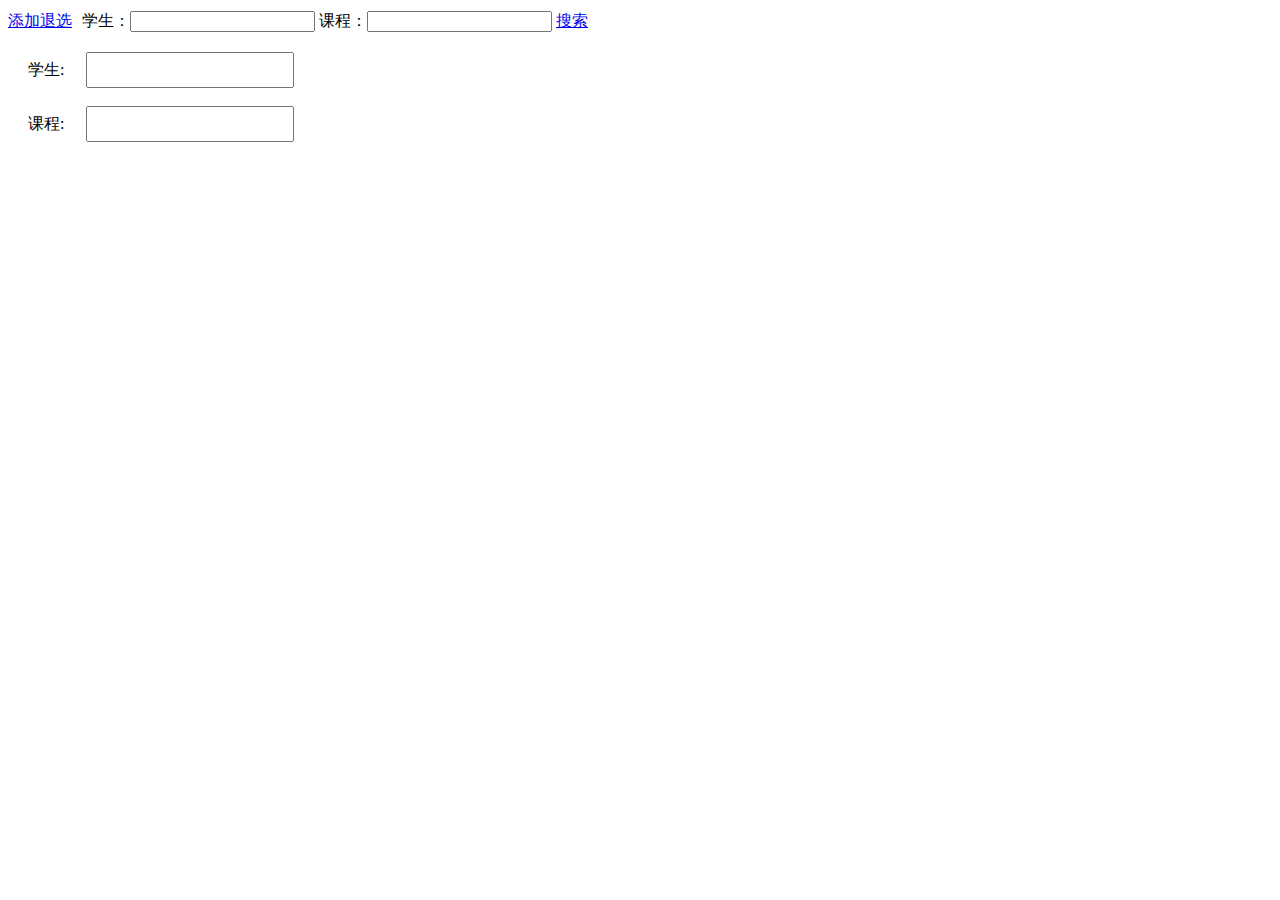
<file: src/main/resources/templates/course/selectedCourseList.html>
<!DOCTYPE html>
<html xmlns:th="http://www.thymeleaf.org">
<head>
    <meta charset="UTF-8">
    <title>选课列表</title>
    <link rel="stylesheet" type="text/css" th:href="@{/easyui/themes/default/easyui.css}">
    <link rel="stylesheet" type="text/css" th:href="@{/easyui/themes/icon.css}">
    <link rel="stylesheet" type="text/css" th:href="@{/easyui/css/demo.css}">
    <script type="text/javascript" th:src="@{/easyui/jquery.min.js}"></script>
    <script type="text/javascript" th:src="@{/easyui/jquery.easyui.min.js}"></script>
    <script type="text/javascript" th:src="@{/easyui/js/validateExtends.js}"></script>
    <script type="text/javascript" th:inline="javascript">
        /*<![CDATA[*/
        $(function() {
            //datagrid初始化
            $('#dataList').datagrid({
                title:'选课信息列表',
                iconCls:'icon-more',//图标
                border: true,
                collapsible: false,//是否可折叠的
                fit: true,//自动大小
                method: "post",
                url:[[@{/selectedCourse/getSelectedCourseList}]],
                idField:'id',
                singleSelect: true,//是否单选
                pagination: true,//分页控件
                rownumbers: true,//行号
                sortName:'id',
                sortOrder:'DESC',
                remoteSort: false,
                columns: [
                    [
                    {field:'chk',checkbox: true,width:50},
                    {field:'id',title:'ID',width:50, sortable: true},
                    {field:'studentId',title:'学生',width:200,
                        formatter: function(value,row,index){
                            if (row.studentId){
                                var studentList = $("#studentList").combobox("getData");
                                for(var i=0;i<studentList.length;i++ ){
                                    //console.log(clazzList[i]);
                                    if(row.studentId == studentList[i].id)return studentList[i].username;
                                }
                                return row.studentId;
                            } else {
                                return 'not found';
                            }
                        }
                    },
                    {field:'courseId',title:'课程',width:200,
                        formatter: function(value,row,index){
                            if (row.courseId){
                                var courseList = $("#courseList").combobox("getData");
                                for(var i=0;i<courseList.length;i++ ){
                                    //console.log(clazzList[i]);
                                    if(row.courseId == courseList[i].id)return courseList[i].name;
                                }
                                return row.courseId;
                            } else {
                                return 'not found';
                            }
                        }
                    },
                ]
            ],
                toolbar: "#toolbar",
                onBeforeLoad : function(){
                    // try{
                    //     $("#studentList").combobox("getData")
                    // }catch(err){
                    //     preLoadClazz();
                    // }
                    preLoadClazz();
                }
            });
            //提前加载学生和课程信息
            function preLoadClazz(){
                $("#studentList").combobox({
                    width: "150",
                    height: "25",
                    valueField: "id",
                    textField: "username",
                    multiple: false, //可多选
                    editable: false, //不可编辑
                    method: "post",
                    url: [[@{/student/getStudentList(from=combox)}]],

                });
                $("#courseList").combobox({
                    width: "150",
                    height: "25",
                    valueField: "id",
                    textField: "name",
                    multiple: false, //可多选
                    editable: false, //不可编辑
                    method: "post",
                    url: [[@{/course/getCourseList(from=combox)}]],

                });
            }

            //设置分页控件
            var p = $('#dataList').datagrid('getPager');
            $(p).pagination({
                pageSize: 10,//每页显示的记录条数，默认为10
                pageList: [10,20,30,50,100],//可以设置每页记录条数的列表
                beforePageText: '第',//页数文本框前显示的汉字
                afterPageText: '页    共 {pages} 页',
                displayMsg: '当前显示 {from} - {to} 条记录   共 {total} 条记录',
            });

            //设置工具类按钮
            $("#add").click(function(){
                $("#addDialog").dialog("open");
            });

            //设置编辑按钮
            $("#edit").click(function(){
                table = $("#editTable");
                var selectRows = $("#dataList").datagrid("getSelections");
                if(selectRows.length != 1){
                    $.messager.alert("消息提醒", "请选择一条数据进行操作!", "warning");
                } else{
                    $("#editDialog").dialog("open");
                }
            });


            //删除
            $("#delete").click(function(){
                var selectRow = $("#dataList").datagrid("getSelected");
                if(selectRow == null){
                    $.messager.alert("消息提醒", "请选择数据进行删除!", "warning");
                } else{
                    var id = selectRow.id;
                    $.messager.confirm("消息提醒", "将删除与课程相关的所有数据，确认继续？", function(r){
                        if(r){
                            $.ajax({
                                type: "post",
                                url: "/selectedCourse/deleteSelectedCourse",
                                data: {id: id},
                                success: function(msg){
                                    if(msg.success){
                                        $.messager.alert("消息提醒","删除成功!","info");
                                        //刷新表格
                                        $("#dataList").datagrid("reload");
                                    }else if(msg === "not found"){
                                        $.messager.alert("消息提醒","不存在该选课记录!","info");
                                    }else{
                                        $.messager.alert("消息提醒","删除失败!","warning");
                                        return;
                                    }
                                }
                            });
                        }
                    });
                }
            });

            //设置添加窗口
            $("#addDialog").dialog({
                title: "添加选课信息",
                width: 450,
                height: 200,
                iconCls: "icon-add",
                modal: true,
                collapsible: false,
                minimizable: false,
                maximizable: false,
                draggable: true,
                closed: true,
                buttons: [
                    {
                        text:'添加',
                        plain: true,
                        iconCls:'icon-book-add',
                        handler:function(){
                            var validate = $("#addForm").form("validate");
                            if(!validate){
                                $.messager.alert("消息提醒","请检查你输入的数据!","warning");
                                return;
                            } else{
                                $.ajax({
                                    type: "post",
                                    url: "/selectedCourse/addSelectedCourse",
                                    data: $("#addForm").serialize(),
                                    success: function(data){
                                        if(data.success){
                                            $.messager.alert("消息提醒",data.message,"info");
                                            //关闭窗口
                                            $("#addDialog").dialog("close");
                                            //清空原表格数据
                                            $("#add_name").textbox('setValue', "");
                                            //刷新
                                            $('#dataList').datagrid("reload");
                                        }else{
                                            $.messager.alert("消息提醒",data.message,"warning");
                                            return;

                                        }
                                    }
                                });
                            }
                        }
                    },
                    {
                        text:'重置',
                        plain: true,
                        iconCls:'icon-book-reset',
                        handler:function(){
                            $("#add_name").textbox('setValue', "");
                        }
                    },
                ]
            });

            //下拉框通用属性
            $("#add_courseList,#courseList").combobox({
                width: "200",
                height: "30",
                valueField: "id",
                textField: "name",
                multiple: false, //不可多选
                editable: false, //不可编辑
                method: "post",
            });
            $("#add_studentList,#studentList").combobox({
                width: "200",
                height: "30",
                valueField: "id",
                textField: "username",
                multiple: false, //不可多选
                editable: false, //不可编辑
                method: "post",
            });


            //添加信息学生选择框
            $("#add_studentList").combobox({
                url: [[@{/student/getStudentList(from=combox)}]],
                onLoadSuccess: function(){
                    //默认选择第一条数据
                    var data = $(this).combobox("getData");
                    $(this).combobox("setValue", data[0].id);
                }
            });

            //添加信息课程选择框
            $("#add_courseList").combobox({
                url: [[@{/course/getCourseList(from=combox)}]],
                onLoadSuccess: function(){
                    //默认选择第一条数据
                    var data = $(this).combobox("getData");
                    $(this).combobox("setValue", data[0].id);
                }
            });

            //搜索按钮监听事件
            $("#search-btn").click(function(){
                $('#dataList').datagrid('load',{
                    studentid: $("#studentList").combobox('getValue') == '' ? 0 : $("#studentList").combobox('getValue'),
                    courseid: $("#courseList").combobox('getValue') == '' ? 0 : $("#courseList").combobox('getValue')
                });
            });
        });
        /*]]>*/
    </script>
</head>
<body>
<!-- 数据列表 -->
<table id="dataList" cellspacing="0" cellpadding="0">

</table>
<!-- 工具栏 -->
<div id="toolbar">
    <div style="float: left;"><a id="add" href="javascript:;" class="easyui-linkbutton" data-options="iconCls:'icon-add',plain:true">添加</a></div>
    <div style="float: left;" class="datagrid-btn-separator"></div>
    <div style="float: left; margin-right: 10px;"><a id="delete" href="javascript:;" class="easyui-linkbutton" data-options="iconCls:'icon-some-delete',plain:true">退选</a></div>
    <div style="float: left;" class="datagrid-btn-separator"></div>
    <div style="margin-top: 3px;">
        学生：<input id="studentList" class="easyui-textbox" name="studentList" />
        课程：<input id="courseList" class="easyui-textbox" name="courseList" />
        <a id="search-btn" href="javascript:;" class="easyui-linkbutton" data-options="iconCls:'icon-search',plain:true">搜索</a>
    </div>
</div>

<!-- 添加数据窗口 -->
<div id="addDialog" style="padding: 10px">
    <form id="addForm" method="post">
        <table cellpadding="8" >
            <tr>
                <td style="width:40px">学生:</td>
                <td colspan="3">
                    <input id="add_studentList" style="width: 200px; height: 30px;" class="easyui-textbox" name="studentId" />
                </td>
                <td style="width:80px"></td>
            </tr>
            <tr>
                <td style="width:40px">课程:</td>
                <td colspan="3">
                    <input id="add_courseList" style="width: 200px; height: 30px;" class="easyui-textbox" name="courseId" />
                </td>
                <td style="width:80px"></td>
            </tr>
        </table>
    </form>
</div>

</body>
</html>
</file>
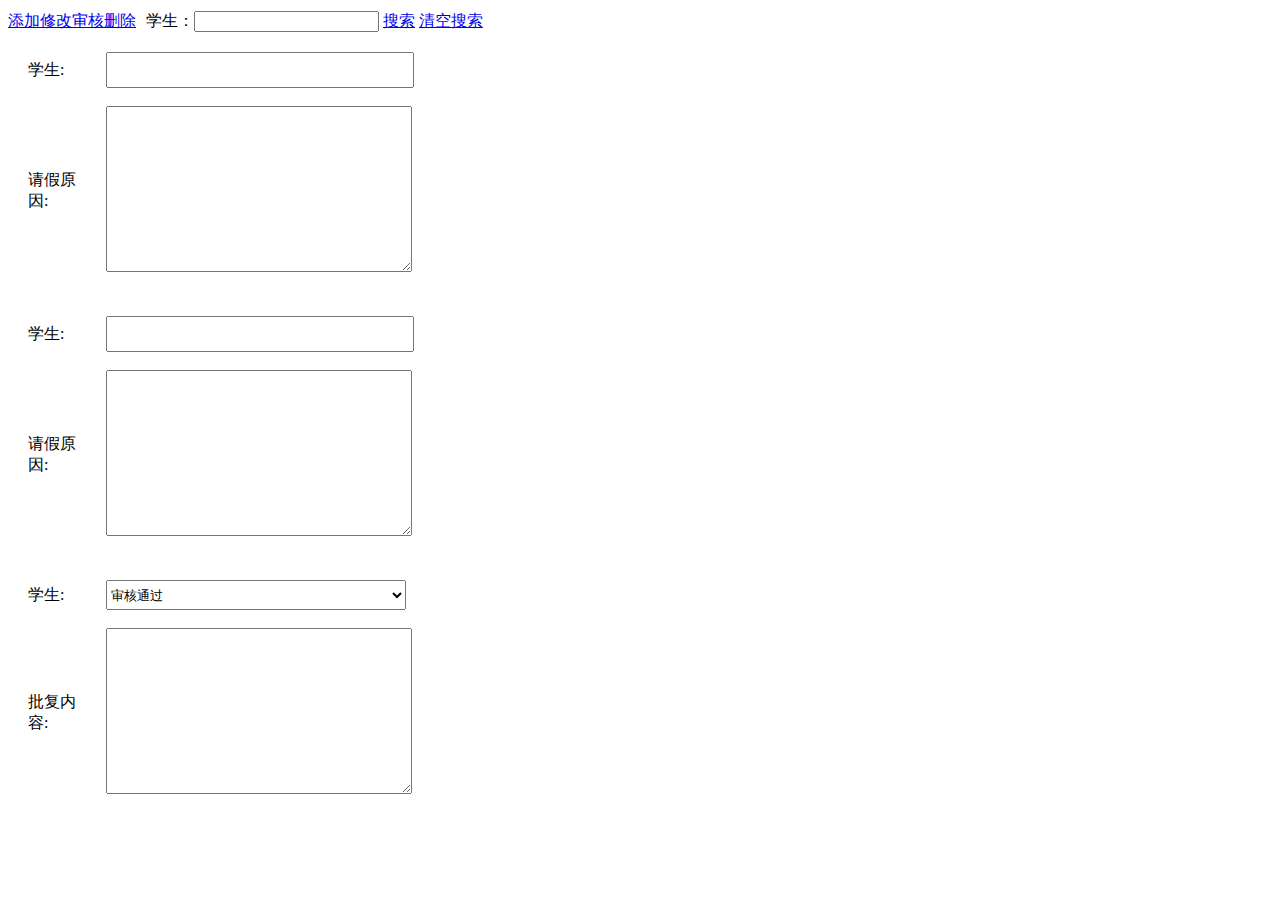
<file: src/main/resources/templates/leave/LeaveList.html>
<!DOCTYPE html>
<html xmlns:th="http://www.thymeleaf.org">
<head>
    <meta charset="UTF-8">
    <title>请假列表</title>
    <link rel="stylesheet" type="text/css" th:href="@{/easyui/themes/default/easyui.css}">
    <link rel="stylesheet" type="text/css" th:href="@{/easyui/themes/icon.css}">
    <link rel="stylesheet" type="text/css" th:href="@{/easyui/css/demo.css}">
    <script type="text/javascript" th:src="@{/easyui/jquery.min.js}"></script>
    <script type="text/javascript" th:src="@{/easyui/jquery.easyui.min.js}"></script>
    <script type="text/javascript" th:src="@{/easyui/js/validateExtends.js}"></script>
    <script type="text/javascript" th:inline="javascript">
        /*<![CDATA[*/
        $(function() {
            //datagrid初始化
            $('#dataList').datagrid({
                title:'请假列表',
                iconCls:'icon-more',//图标
                border: true,
                collapsible: false,//是否可折叠的
                fit: true,//自动大小
                method: "post",
                url:[[@{/leave/getLeaveList}]],
                idField:'id',
                singleSelect: true,//是否单选
                pagination: true,//分页控件
                rownumbers: true,//行号
                sortName:'id',
                sortOrder:'DESC',
                remoteSort: false,
                columns: [[
                    {field:'chk',checkbox: true,width:50},
                    {field:'id',title:'ID',width:50, sortable: true},
                    {field:'studentId',title:'学生',width:200,
                        formatter: function(value,row,index){
                            if (row.studentId){
                                var studentList = $("#studentList").combobox("getData");
                                for(var i=0;i<studentList.length;i++ ){
                                    //console.log(clazzList[i]);
                                    if(row.studentId == studentList[i].id)return studentList[i].username;
                                }
                                return row.studentId;
                            } else {
                                return 'not found';
                            }
                        }
                    },
                    {field:'info',title:'请假原因',width:400},
                    {field:'status',title:'状态',width:80,
                        formatter: function(value,row,index){
                            switch(row.status){
                                case 0:{
                                    return '等待审核';
                                }
                                case 1:{
                                    return '审核通过';
                                }
                                case -1:{
                                    return '审核不通过';
                                }
                            }
                        }
                    },
                    {field:'remark',title:'批复内容',width:400},
                ]],
                toolbar: "#toolbar",
                onBeforeLoad : function(){
                    try{
                        $("#studentList").combobox("getData")
                    }catch(err){
                        preLoadClazz();
                    }
                }
            });
            //提前加载学生信息
            function preLoadClazz(){
                $("#studentList").combobox({
                    width: "150",
                    height: "25",
                    valueField: "id",
                    textField: "username",
                    multiple: false, //可多选
                    editable: false, //不可编辑
                    method: "post",
                    url: [[@{/student/getStudentList(from=combox)}]],
                    onChange: function(newValue, oldValue){
                        //加载班级下的学生
                        //$('#dataList').datagrid("options").queryParams = {clazzid: newValue};
                        //$('#dataList').datagrid("reload");
                    }
                });
            }

            //设置分页控件
            var p = $('#dataList').datagrid('getPager');
            $(p).pagination({
                pageSize: 10,//每页显示的记录条数，默认为10
                pageList: [10,20,30,50,100],//可以设置每页记录条数的列表
                beforePageText: '第',//页数文本框前显示的汉字
                afterPageText: '页    共 {pages} 页',
                displayMsg: '当前显示 {from} - {to} 条记录   共 {total} 条记录',
            });

            //设置工具类按钮
            $("#add").click(function(){
                $("#addDialog").dialog("open");
            });

            //设置编辑按钮
            $("#edit").click(function(){
                var selectRows = $("#dataList").datagrid("getSelections");
                if(selectRows.length != 1){
                    $.messager.alert("消息提醒", "请选择一条数据进行操作!", "warning");
                } else{
                    if(selectRows[0].status != 0){
                        $.messager.alert("消息提醒", "该请假信息已被审核，不允许修改!", "warning");
                        return;
                    }
                    $("#editDialog").dialog("open");
                }
            });

            //设置审核按钮
            $("#check").click(function(){
                var selectRows = $("#dataList").datagrid("getSelections");
                if(selectRows.length != 1){
                    $.messager.alert("消息提醒", "请选择一条数据进行操作!", "warning");
                } else{
                    if(selectRows[0].status != 0){
                        $.messager.alert("消息提醒", "该请假信息已被审核，请勿重复审核!", "warning");
                        return;
                    }
                    $("#checkDialog").dialog("open");
                }
            });

            //编辑请假信息
            $("#editDialog").dialog({
                title: "修改请假信息",
                width: 450,
                height: 350,
                iconCls: "icon-edit",
                modal: true,
                collapsible: false,
                minimizable: false,
                maximizable: false,
                draggable: true,
                closed: true,
                buttons: [
                    {
                        text:'提交',
                        plain: true,
                        iconCls:'icon-add',
                        handler:function(){
                            var validate = $("#editForm").form("validate");
                            if(!validate){
                                $.messager.alert("消息提醒","请检查你输入的数据!","warning");
                                return;
                            } else{
                                var studentid = $("#edit_studentList").combobox("getValue");
                                var id = $("#dataList").datagrid("getSelected").id;
                                var info = $("#edit_info").textbox("getValue");
                                var data = {id:id, studentId:studentid, info:info};

                                $.ajax({
                                    type: "post",
                                    url: [[@{/leave/editLeave}]],
                                    data: data,
                                    success: function(data){
                                        if(data.success){
                                            $.messager.alert("消息提醒",data.message,"info");
                                            //关闭窗口
                                            $("#editDialog").dialog("close");
                                            //清空原表格数据
                                            $("#edit_info").textbox('setValue',"");

                                            //重新刷新页面数据
                                            $('#dataList').datagrid("reload");
                                            $('#dataList').datagrid("uncheckAll");

                                        } else{
                                            $.messager.alert("消息提醒",data.message,"warning");
                                            return;
                                        }
                                    }
                                });
                            }
                        }
                    },
                    {
                        text:'重置',
                        plain: true,
                        iconCls:'icon-reload',
                        handler:function(){
                            $("#edit_info").val("");
                        }
                    },
                ],
                onBeforeOpen: function(){
                    var selectRow = $("#dataList").datagrid("getSelected");
                    //设置值
                    $("#edit_info").textbox('setValue',selectRow.info);
                    //$("#edit-id").val(selectRow.id);
                    var studentId = selectRow.studentId;
                    setTimeout(function(){
                        $("#edit_studentList").combobox('setValue', studentId);
                    }, 100);
                },
                onClose: function(){
                    $("#edit_info").val("");
                    //$("#edit-id").val('');
                }
            });


            //审核请假信息
            $("#checkDialog").dialog({
                title: "审核请假信息",
                width: 450,
                height: 350,
                iconCls: "icon-edit",
                modal: true,
                collapsible: false,
                minimizable: false,
                maximizable: false,
                draggable: true,
                closed: true,
                buttons: [
                    {
                        text:'提交',
                        plain: true,
                        iconCls:'icon-add',
                        handler:function(){
                            var validate = $("#checkForm").form("validate");
                            if(!validate){
                                $.messager.alert("消息提醒","请检查你输入的数据!","warning");
                                return;
                            } else{

                                var studentid = $("#dataList").datagrid("getSelected").studentId;
                                var id = $("#dataList").datagrid("getSelected").id;
                                var info = $("#dataList").datagrid("getSelected").info;
                                var remark = $("#check_remark").textbox("getValue");
                                var status = $("#check_statusList").combobox("getValue");
                                var data = {id:id, studentId:studentid, info:info,remark:remark,status:status};

                                $.ajax({
                                    type: "post",
                                    url: [[@{/leave/checkLeave}]],
                                    data: data,
                                    success: function(data){
                                        if(data.success){
                                            $.messager.alert("消息提醒",data.message,"info");
                                            //关闭窗口
                                            $("#checkDialog").dialog("close");
                                            //清空原表格数据
                                            $("#check_remark").textbox('setValue',"");

                                            //重新刷新页面数据
                                            $('#dataList').datagrid("reload");
                                            $('#dataList').datagrid("uncheckAll");

                                        } else{
                                            $.messager.alert("消息提醒",data.message,"warning");
                                            return;
                                        }
                                    }
                                });
                            }
                        }
                    },
                    {
                        text:'重置',
                        plain: true,
                        iconCls:'icon-reload',
                        handler:function(){
                            $("#check_remark").val("");
                            $("#check_statusList").combox('clear');
                        }
                    },
                ],
                onBeforeOpen: function(){
                    /*
                    var selectRow = $("#dataList").datagrid("getSelected");
                    //设置值
                    $("#edit_info").textbox('setValue',selectRow.info);
                    //$("#edit-id").val(selectRow.id);
                    var studentId = selectRow.studentId;
                    setTimeout(function(){
                        $("#edit_studentList").combobox('setValue', studentId);
                    }, 100);*/
                },
                onClose: function(){
                    $("#edit_info").val("");
                    //$("#edit-id").val('');
                }
            });

            //删除
            $("#delete").click(function(){
                var selectRow = $("#dataList").datagrid("getSelected");
                if(selectRow == null){
                    $.messager.alert("消息提醒", "请选择数据进行删除!", "warning");
                } else{
                    $.messager.confirm("消息提醒", "确认删除吗，确认继续？", function(r){
                        if(r){
                            $.ajax({
                                type: "post",
                                url: [[@{/leave/deleteLeave}]],
                                data: {id: selectRow.id},
                                success: function(data){
                                    if(data.success){
                                        $.messager.alert("消息提醒",data.message,"info");
                                        //刷新表格
                                        $("#dataList").datagrid("reload");
                                    } else{
                                        $.messager.alert("消息提醒",data.message,"warning");
                                        return;
                                    }
                                }
                            });
                        }
                    });
                }
            });

            //设置添加窗口
            $("#addDialog").dialog({
                title: "添加请假单",
                width: 450,
                height: 350,
                iconCls: "icon-add",
                modal: true,
                collapsible: false,
                minimizable: false,
                maximizable: false,
                draggable: true,
                closed: true,
                buttons: [
                    {
                        text:'添加',
                        plain: true,
                        iconCls:'icon-book-add',
                        handler:function(){
                            var validate = $("#addForm").form("validate");
                            if(!validate){
                                $.messager.alert("消息提醒","请检查你输入的数据!","warning");
                                return;
                            } else{
                                $.ajax({
                                    type: "post",
                                    url: [[@{/leave/addLeave}]],
                                    data: $("#addForm").serialize(),
                                    success: function(data){
                                        if(data.success){
                                            $.messager.alert("消息提醒",data.message,"info");
                                            //关闭窗口
                                            $("#addDialog").dialog("close");
                                            //清空原表格数据
                                            //$("#add_name").textbox('setValue', "");
                                            //刷新
                                            $('#dataList').datagrid("reload");
                                        } else{
                                            $.messager.alert("消息提醒",data.message,"warning");
                                            return;
                                        }
                                    }
                                });
                            }
                        }
                    },
                    {
                        text:'重置',
                        plain: true,
                        iconCls:'icon-book-reset',
                        handler:function(){
                            $("#add_name").textbox('setValue', "");
                        }
                    },
                ]
            });

            //下拉框通用属性
            $("#add_studentList, #edit_studentList,#studentList").combobox({
                width: "200",
                height: "30",
                valueField: "id",
                textField: "username",
                multiple: false, //不可多选
                editable: false, //不可编辑
                method: "post",
            });
            //添加信息学生选择框
            $("#add_studentList").combobox({
                url: [[@{/student/getStudentList(from=combox)}]],
                onLoadSuccess: function(){
                    //默认选择第一条数据
                    var data = $(this).combobox("getData");
                    $(this).combobox("setValue", data[0].id);
                }
            });
            //编辑信息学生选择框
            $("#edit_studentList").combobox({
                url: [[@{/student/getStudentList(from=combox)}]],
                onLoadSuccess: function(){
                    //默认选择第一条数据
                    var data = $(this).combobox("getData");
                    $(this).combobox("setValue", data[0].id);
                }
            });

            //搜索按钮监听事件
            $("#search-btn").click(function(){
                $('#dataList').datagrid('load',{
                    studentid: $("#studentList").combobox('getValue') == '' ? 0 : $("#studentList").combobox('getValue')
                });
            });

            //清空搜索条件
            $("#clear-btn").click(function(){
                $('#dataList').datagrid("reload",{});
                $("#studentList").combobox('clear');
            });
        });
        /*]]>*/
    </script>
</head>
<body>
<!-- 数据列表 -->
<table id="dataList" cellspacing="0" cellpadding="0">

</table>
<!-- 工具栏 -->
<div id="toolbar">
    <div th:if="${session.usertype == '2'}" style="float: left;"><a id="add" href="javascript:;" class="easyui-linkbutton" data-options="iconCls:'icon-add',plain:true">添加</a></div>
    <div style="float: left;" class="datagrid-btn-separator"></div>
    <div th:if="${session.usertype == '2'}" style="float: left;"><a id="edit" href="javascript:;" class="easyui-linkbutton" data-options="iconCls:'icon-edit',plain:true">修改</a></div>
    <div th:if="${session.usertype == '1' || session.usertype == '3'}" style="float: left;"><a id="check" href="javascript:;" class="easyui-linkbutton" data-options="iconCls:'icon-edit',plain:true">审核</a></div>
    <div style="float: left; margin-right: 10px;"><a id="delete" href="javascript:;" class="easyui-linkbutton" data-options="iconCls:'icon-some-delete',plain:true">删除</a></div>
    <div style="float: left;" class="datagrid-btn-separator"></div>
    <div style="margin-top: 3px;">
        学生：<input id="studentList" class="easyui-textbox" name="studentid" />
        <a id="search-btn" href="javascript:;" class="easyui-linkbutton" data-options="iconCls:'icon-search',plain:true">搜索</a>
        <a id="clear-btn" href="javascript:;" class="easyui-linkbutton" data-options="iconCls:'icon-search',plain:true">清空搜索</a>
    </div>
</div>

<!-- 添加数据窗口 -->
<div id="addDialog" style="padding: 10px">
    <form id="addForm" method="post">
        <table cellpadding="8" >
            <tr>
                <td style="width:60px">学生:</td>
                <td colspan="3">
                    <input id="add_studentList" style="width: 300px; height: 30px;" class="easyui-textbox" name="studentId" data-options="required:true, missingMessage:'请选择学生信息'" />
                </td>
            </tr>
            <tr>
                <td>请假原因:</td>
                <td>
                    <textarea id="info" name="info" style="width: 300px; height: 160px;" class="easyui-textbox" data-options="multiline:true,required:true, missingMessage:'请假原因不能为空'" ></textarea>
                </td>
            </tr>
        </table>
    </form>
</div>

<!-- 编辑数据窗口 -->
<div id="editDialog" style="padding: 10px">
    <form id="editForm" method="post">
        <table cellpadding="8" >
            <tr>
                <td style="width:60px">学生:</td>
                <td colspan="3">
                    <input id="edit_studentList" style="width: 300px; height: 30px;" class="easyui-textbox" name="studentId" data-options="required:true, missingMessage:'请选择学生信息'" />
                </td>
            </tr>
            <tr>
                <td>请假原因:</td>
                <td>
                    <textarea id="edit_info" name="info" style="width: 300px; height: 160px;" class="easyui-textbox" data-options="multiline:true,required:true, missingMessage:'请假原因不能为空'" ></textarea>
                </td>
            </tr>
        </table>
    </form>
</div>

<!-- 审核数据窗口 -->
<div id="checkDialog" style="padding: 10px">
    <form id="checkForm" method="post">
        <table cellpadding="8" >
            <tr>
                <td style="width:60px">学生:</td>
                <td colspan="3">
                    <select id="check_statusList" style="width: 300px; height: 30px;" class="easyui-combobox" name="status" data-options="required:true, missingMessage:'请选择状态'" >
                        <option value="1">审核通过</option>
                        <option value="-1">审核不通过</option>
                    </select>
                </td>
            </tr>
            <tr>
                <td>批复内容:</td>
                <td>
                    <textarea id="check_remark" name="remark" style="width: 300px; height: 160px;" class="easyui-textbox" data-options="multiline:true" ></textarea>
                </td>
            </tr>
        </table>
    </form>
</div>
</body>
</html>
</file>
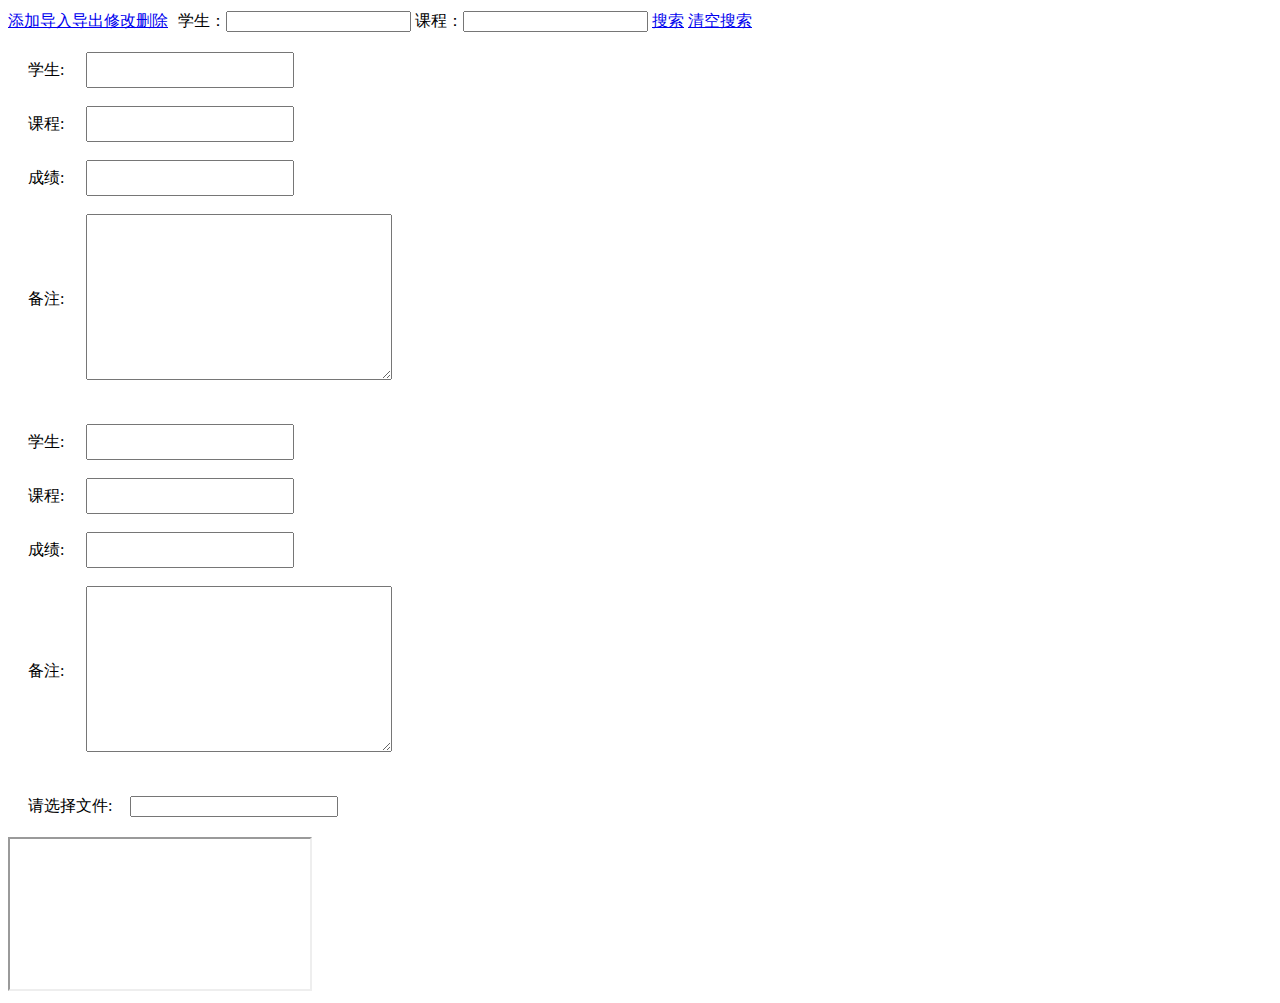
<file: src/main/resources/templates/score/scoreList.html>
<!DOCTYPE html>
<html xmlns:th="http://www.thymeleaf.org">
<head>
    <meta charset="UTF-8">
    <title>成绩列表</title>
    <link rel="stylesheet" type="text/css" th:href="@{/easyui/themes/default/easyui.css}">
    <link rel="stylesheet" type="text/css" th:href="@{/easyui/themes/icon.css}">
    <link rel="stylesheet" type="text/css" th:href="@{/easyui/css/demo.css}">
    <script type="text/javascript" th:src="@{/easyui/jquery.min.js}"></script>
    <script type="text/javascript" th:src="@{/easyui/jquery.easyui.min.js}"></script>
    <script type="text/javascript" th:src="@{/easyui/js/validateExtends.js}"></script>
    <script type="text/javascript" th:inline="javascript">
        /*<![CDATA[*/
        $(function() {
            //datagrid初始化
            $('#dataList').datagrid({
                title:'成绩信息列表',
                iconCls:'icon-more',//图标
                border: true,
                collapsible: false,//是否可折叠的
                fit: true,//自动大小
                method: "post",
                url:[[@{/score/getScoreList}]],
                idField:'id',
                singleSelect: true,//是否单选
                pagination: true,//分页控件
                rownumbers: true,//行号
                sortName:'id',
                sortOrder:'DESC',
                remoteSort: false,
                columns: [
                    [
                    {field:'chk',checkbox: true,width:50},
                    {field:'id',title:'ID',width:50},
                    {field:'studentId',title:'学生',width:200,
                        formatter: function(value,row,index){
                            if (row.studentId){
                                var studentList = $("#studentList").combobox("getData");
                                for(var i=0;i<studentList.length;i++ ){
                                    //console.log(clazzList[i]);
                                    if(row.studentId == studentList[i].id)return studentList[i].username;
                                }
                                return row.studentId;
                            } else {
                                return 'not found';
                            }
                        }
                    },
                    {field:'courseId',title:'课程',width:200,
                        formatter: function(value,row,index){
                            if (row.courseId){
                                var courseList = $("#courseList").combobox("getData");
                                for(var i=0;i<courseList.length;i++ ){
                                    //console.log(clazzList[i]);
                                    if(row.courseId == courseList[i].id)return courseList[i].name;
                                }
                                return row.courseId;
                            } else {
                                return 'not found';
                            }
                        }
                    },
                    {field:'score',title:'成绩',width:200},
                    {field:'remark',title:'备注',width:200}
                    ]
                ],
                toolbar: "#toolbar",
                onBeforeLoad : function(){
                    try{
                        $("#studentList").combobox("getData")
                    }catch(err){
                        preLoadClazz();
                    }
                }
            });
            //提前加载学生和课程信息
            function preLoadClazz(){
                $("#studentList").combobox({
                    width: "150",
                    height: "25",
                    valueField: "id",
                    textField: "username",
                    multiple: false, //可多选
                    editable: false, //不可编辑
                    method: "post",
                    url: [[@{/student/getStudentList(from=combox)}]],

                });
                $("#courseList").combobox({
                    width: "150",
                    height: "25",
                    valueField: "id",
                    textField: "name",
                    multiple: false, //可多选
                    editable: false, //不可编辑
                    method: "post",
                    url: [[@{/course/getCourseList(from=combox)}]],

                });
            }

            //设置分页控件
            var p = $('#dataList').datagrid('getPager');
            $(p).pagination({
                pageSize: 10,//每页显示的记录条数，默认为10
                pageList: [10,20,30,50,100],//可以设置每页记录条数的列表
                beforePageText: '第',//页数文本框前显示的汉字
                afterPageText: '页    共 {pages} 页',
                displayMsg: '当前显示 {from} - {to} 条记录   共 {total} 条记录',
            });

            //设置工具类按钮
            $("#add").click(function(){
                $("#addDialog").dialog("open");
            });

            //设置导入工具类按钮
            $("#import").click(function(){
                $("#importDialog").dialog("open");
            });

            //设置编辑按钮
            $("#edit").click(function(){
                table = $("#editTable");
                var selectRows = $("#dataList").datagrid("getSelections");
                if(selectRows.length != 1){
                    $.messager.alert("消息提醒", "请选择一条数据进行操作!", "warning");
                } else{
                    $("#edit_id").val(selectRows[0].id);
                    $("#editDialog").dialog("open");
                }
            });


            //删除
            $("#delete").click(function(){
                var selectRow = $("#dataList").datagrid("getSelected");
                if(selectRow == null){
                    $.messager.alert("消息提醒", "请选择数据进行删除!", "warning");
                } else{
                    var id = selectRow.id;
                    $.messager.confirm("消息提醒", "确定删除成绩么，确认继续？", function(r){
                        if(r){
                            $.ajax({
                                type: "post",
                                url: [[@{/score/deleteScore}]],
                                data: {id: id},
                                success: function(data){
                                    if(data.success){
                                        $.messager.alert("消息提醒",data.message,"info");
                                        //刷新表格
                                        $("#dataList").datagrid("reload");
                                    }else{
                                        $.messager.alert("消息提醒",data.message,"warning");
                                        return;
                                    }
                                }
                            });
                        }
                    });
                }
            });

            //设置添加窗口
            $("#addDialog").dialog({
                title: "添加成绩信息",
                width: 450,
                height: 450,
                iconCls: "icon-add",
                modal: true,
                collapsible: false,
                minimizable: false,
                maximizable: false,
                draggable: true,
                closed: true,
                buttons: [
                    {
                        text:'添加',
                        plain: true,
                        iconCls:'icon-book-add',
                        handler:function(){
                            var validate = $("#addForm").form("validate");
                            if(!validate){
                                $.messager.alert("消息提醒","请检查你输入的数据!","warning");
                                return;
                            } else{
                                $.ajax({
                                    type: "post",
                                    url: [[@{/score/addScore}]],
                                    data: $("#addForm").serialize(),
                                    success: function(data){
                                        if(data.success){
                                            $.messager.alert("消息提醒",data.message,"info");
                                            //关闭窗口
                                            $("#addDialog").dialog("close");
                                            //清空原表格数据
                                            $("#add_remark").textbox('setValue', "");
                                            //刷新
                                            $('#dataList').datagrid("reload");
                                        } else{
                                            $.messager.alert("消息提醒",data.message,"warning");
                                            return;
                                        }
                                    }
                                });
                            }
                        }
                    },
                    {
                        text:'重置',
                        plain: true,
                        iconCls:'icon-book-reset',
                        handler:function(){
                            $("#add_remark").textbox('setValue', "");
                        }
                    },
                ]
            });

            //设置修改窗口
            $("#editDialog").dialog({
                title: "修改成绩信息",
                width: 450,
                height: 450,
                iconCls: "icon-edit",
                modal: true,
                collapsible: false,
                minimizable: false,
                maximizable: false,
                draggable: true,
                closed: true,
                buttons: [
                    {
                        text:'修改',
                        plain: true,
                        iconCls:'icon-book-edit',
                        handler:function(){
                            var validate = $("#editForm").form("validate");
                            if(!validate){
                                $.messager.alert("消息提醒","请检查你输入的数据!","warning");
                                return;
                            } else{
                                $.ajax({
                                    type: "post",
                                    url: [[@{/score/editScore}]],
                                    data: $("#editForm").serialize(),
                                    success: function(data){
                                        if(data.success){
                                            $.messager.alert("消息提醒",data.message,"info");
                                            //关闭窗口
                                            $("#editDialog").dialog("close");
                                            //清空原表格数据
                                            $("#edit_remark").textbox('setValue', "");
                                            //刷新
                                            $('#dataList').datagrid("reload");
                                        }else{
                                            $.messager.alert("消息提醒",data.message,"warning");
                                            return;
                                        }
                                    }
                                });
                            }
                        }
                    },
                    {
                        text:'重置',
                        plain: true,
                        iconCls:'icon-book-reset',
                        handler:function(){
                            $("#edit_remark").textbox('setValue', "");
                        }
                    },
                ],
                onBeforeOpen: function(){
                    var selectRow = $("#dataList").datagrid("getSelected");
                    //设置值
                    $("#edit_studentList").combobox('setValue', selectRow.studentId);
                    $("#edit_score").numberbox('setValue', selectRow.score);
                    $("#edit_remark").textbox('setValue', selectRow.remark);
                    setTimeout(function(){
                        $("#edit_courseList").combobox('setValue', selectRow.courseId);
                    }, 100);

                }
            });

            //设置导入窗口
            $("#importDialog").dialog({
                title: "导入成绩信息",
                width: 450,
                height: 150,
                iconCls: "icon-add",
                modal: true,
                collapsible: false,
                minimizable: false,
                maximizable: false,
                draggable: true,
                closed: true,
                buttons: [
                    {
                        text:'确认导入',
                        plain: true,
                        iconCls:'icon-book-add',
                        handler:function(){
                            var validate = $("#importForm").form("validate");
                            if(!validate){
                                $.messager.alert("消息提醒","请选择文件!","warning");
                                return;
                            } else{
                                importScore();
                                $("#importDialog").dialog("close");
                            }
                        }
                    }
                ]
            });

            //下拉框通用属性
            $("#add_courseList,#courseList,#edit_courseList").combobox({
                width: "200",
                height: "30",
                valueField: "id",
                textField: "name",
                multiple: false, //不可多选
                editable: false, //不可编辑
                method: "post",
            });
            $("#add_studentList,#studentList,#edit_studentList").combobox({
                width: "200",
                height: "30",
                valueField: "id",
                textField: "username",
                multiple: false, //不可多选
                editable: false, //不可编辑
                method: "post",
            });
            //添加信息学生选择框
            $("#add_studentList").combobox({
                url: [[@{/student/getStudentList(from=combox)}]],
                onLoadSuccess: function(){
                    //默认选择第一条数据
                    var data = $(this).combobox("getData");
                    $(this).combobox("setValue", data[0].id);
                    getStudentSelectedCourseList(data[0].id);
                },
                onChange:function(id,o){
                    getStudentSelectedCourseList(id);
                }
            });

            //添加信息课程选择框
            function getStudentSelectedCourseList(sid){
                //添加信息课程选择框
                var u = [[@{/attendance/getStudentSelectedCourseList}]];
                $("#add_courseList").combobox({
                    url:u+"?studentid="+sid,
                    onLoadSuccess: function(){
                        //默认选择第一条数据
                        var data = $(this).combobox("getData");
                        $(this).combobox("setValue", data[0].id);
                    }
                });
            }

            //修改信息学生选择框
            $("#edit_studentList").combobox({
                url: [[@{/student/getStudentList(from=combox)}]],
                onLoadSuccess: function(){
                    //默认选择第一条数据
                    var data = $(this).combobox("getData");
                    $(this).combobox("setValue", data[0].id);
                    getEditStudentSelectedCourseList(data[0].id);
                },
                onChange:function(id,o){
                    getEditStudentSelectedCourseList(id);
                }
            });
            function getEditStudentSelectedCourseList(studentId){
                //修改信息课程选择框
                $("#edit_courseList").combobox({
                    url: [[@{/attendance/getStudentSelectedCourseList}]]+"&studentid="+studentId,
                    onLoadSuccess: function(){
                        //默认选择第一条数据
                        var data = $(this).combobox("getData");
                        $(this).combobox("setValue", data[0].id);
                    }
                });
            }

            //搜索按钮监听事件
            $("#search-btn").click(function(){
                $('#dataList').datagrid('load',{
                    studentid: $("#studentList").combobox('getValue') == '' ? 0 : $("#studentList").combobox('getValue'),
                    courseid: $("#courseList").combobox('getValue') == '' ? 0 : $("#courseList").combobox('getValue')
                });
            });

            //导出按钮监听事件
            $("#export").click(function(){
                studentid = $("#studentList").combobox('getValue') == '' ? 0 : $("#studentList").combobox('getValue');
                courseid = $("#courseList").combobox('getValue') == '' ? 0 : $("#courseList").combobox('getValue');
                url = [[@{/score/exportScore}]] + "?studentId=" + studentid + "&courseId="+courseid;
                window.location.href = url;
            });

            //清空搜索条件
            $("#clear-btn").click(function(){
                $('#dataList').datagrid("reload",{});
                $("#studentList").combobox('clear');
                $("#courseList").combobox('clear');
            });

            function importScore(){
                $("#importForm").submit();
                $.messager.progress({text:'正在上传导入中...'});
                var interval = setInterval(function(){
                    var message =  $(window.frames["import_target"].document).find("#message").text();
                    if(message != null && message != ''){
                        $.messager.progress('close');
                        $.messager.alert("消息提醒",message,"info");
                        $('#dataList').datagrid("reload");
                        clearInterval(interval);
                    }
                }, 1000)
            }
        });
        /*]]>*/
    </script>
</head>
<body>
<!-- 数据列表 -->
<table id="dataList" cellspacing="0" cellpadding="0">

</table>
<!-- 工具栏 -->
<div id="toolbar">
        <div th:if="${session.usertype == '1' || session.usertype == '3'}" style="float: left;"><a id="add" href="javascript:;" class="easyui-linkbutton" data-options="iconCls:'icon-add',plain:true">添加</a></div>
        <div style="float: left;" class="datagrid-btn-separator"></div>
        <div style="float: left;"><a id="import" href="javascript:;" class="easyui-linkbutton" data-options="iconCls:'icon-add',plain:true">导入</a></div>
        <div style="float: left;" class="datagrid-btn-separator"></div>
        <div style="float: left;"><a id="export" href="javascript:;" class="easyui-linkbutton" data-options="iconCls:'icon-add',plain:true">导出</a></div>
        <div style="float: left;" class="datagrid-btn-separator"></div>
        <div th:if="${session.usertype == '1' || session.usertype == '3'}" style="float: left;"><a id="edit" href="javascript:;" class="easyui-linkbutton" data-options="iconCls:'icon-edit',plain:true">修改</a></div>
        <div style="float: left;" class="datagrid-btn-separator"></div>
        <div th:if="${session.usertype == '1' || session.usertype == '3'}" style="float: left; margin-right: 10px;"><a id="delete" href="javascript:;" class="easyui-linkbutton" data-options="iconCls:'icon-some-delete',plain:true">删除</a></div>
        <div style="float: left;" class="datagrid-btn-separator"></div>
    <div style="margin-top: 3px;">
        学生：<input id="studentList" class="easyui-textbox" name="studentList" />
        课程：<input id="courseList" class="easyui-textbox" name="courseList" />
        <a id="search-btn" href="javascript:;" class="easyui-linkbutton" data-options="iconCls:'icon-search',plain:true">搜索</a>
        <a id="clear-btn" href="javascript:;" class="easyui-linkbutton" data-options="iconCls:'icon-search',plain:true">清空搜索</a>
    </div>
</div>

<!-- 添加数据窗口 -->
<div id="addDialog" style="padding: 10px">
    <form id="addForm" method="post">
        <table cellpadding="8" >
            <tr>
                <td style="width:40px">学生:</td>
                <td colspan="3">
                    <input id="add_studentList" style="width: 200px; height: 30px;" class="easyui-textbox" name="studentId" />
                </td>
                <td style="width:80px"></td>
            </tr>
            <tr>
                <td style="width:40px">课程:</td>
                <td colspan="3">
                    <input id="add_courseList" style="width: 200px; height: 30px;" class="easyui-textbox" name="courseId" data-options="required:true, missingMessage:'请选择课程'" />
                </td>
                <td style="width:80px"></td>
            </tr>

            <tr>
                <td style="width:40px">成绩:</td>
                <td colspan="3">
                    <input id="add_score" style="width: 200px; height: 30px;" class="easyui-numberbox" data-options="required:true,min:0,precision:2, missingMessage:'请填写正确的成绩'" name="score" />
                </td>
                <td style="width:80px"></td>
            </tr>

            <tr>
                <td>备注:</td>
                <td>
                    <textarea id="add_remark" name="remark" style="width: 300px; height: 160px;" class="easyui-textbox" data-options="multiline:true" ></textarea>
                </td>
            </tr>
        </table>
    </form>
</div>

<!-- 修改数据窗口 -->
<div id="editDialog" style="padding: 10px">
    <form id="editForm" method="post">

        <input type="hidden" id="edit_id" name="id">
        <table cellpadding="8" >
            <tr>
                <td style="width:40px">学生:</td>
                <td colspan="3">
                    <input id="edit_studentList" style="width: 200px; height: 30px;" class="easyui-textbox" name="studentId" />
                </td>
                <td style="width:80px"></td>
            </tr>
            <tr>
                <td style="width:40px">课程:</td>
                <td colspan="3">
                    <input id="edit_courseList" style="width: 200px; height: 30px;" class="easyui-textbox" name="courseId" data-options="required:true, missingMessage:'请选择课程'" />
                </td>
                <td style="width:80px"></td>
            </tr>

            <tr>
                <td style="width:40px">成绩:</td>
                <td colspan="3">
                    <input id="edit_score" style="width: 200px; height: 30px;" class="easyui-numberbox" data-options="required:true,min:0,precision:2, missingMessage:'请填写正确的成绩'" name="score" />
                </td>
                <td style="width:80px"></td>
            </tr>

            <tr>
                <td>备注:</td>
                <td>
                    <textarea id="edit_remark" name="remark" style="width: 300px; height: 160px;" class="easyui-textbox" data-options="multiline:true" ></textarea>
                </td>
            </tr>
        </table>
    </form>
</div>

<!-- 导入数据窗口 -->
<div id="importDialog" style="padding: 10px">
    <form id="importForm" method="post" enctype="multipart/form-data" th:action="@{/score/importScore}" target="import_target">
        <table cellpadding="8" >
            <tr>
                <td>请选择文件:</td>
                <td>
                    <input class="easyui-filebox" name="importScore" data-options="required:true,min:0,precision:2, missingMessage:'请选择文件',prompt:'选择文件'" style="width:200px;">
                </td>
            </tr>

        </table>
    </form>
</div>
<!-- 提交表单处理iframe框架 -->
<iframe id="import_target" name="import_target"></iframe>
</body>
</html>
</file>
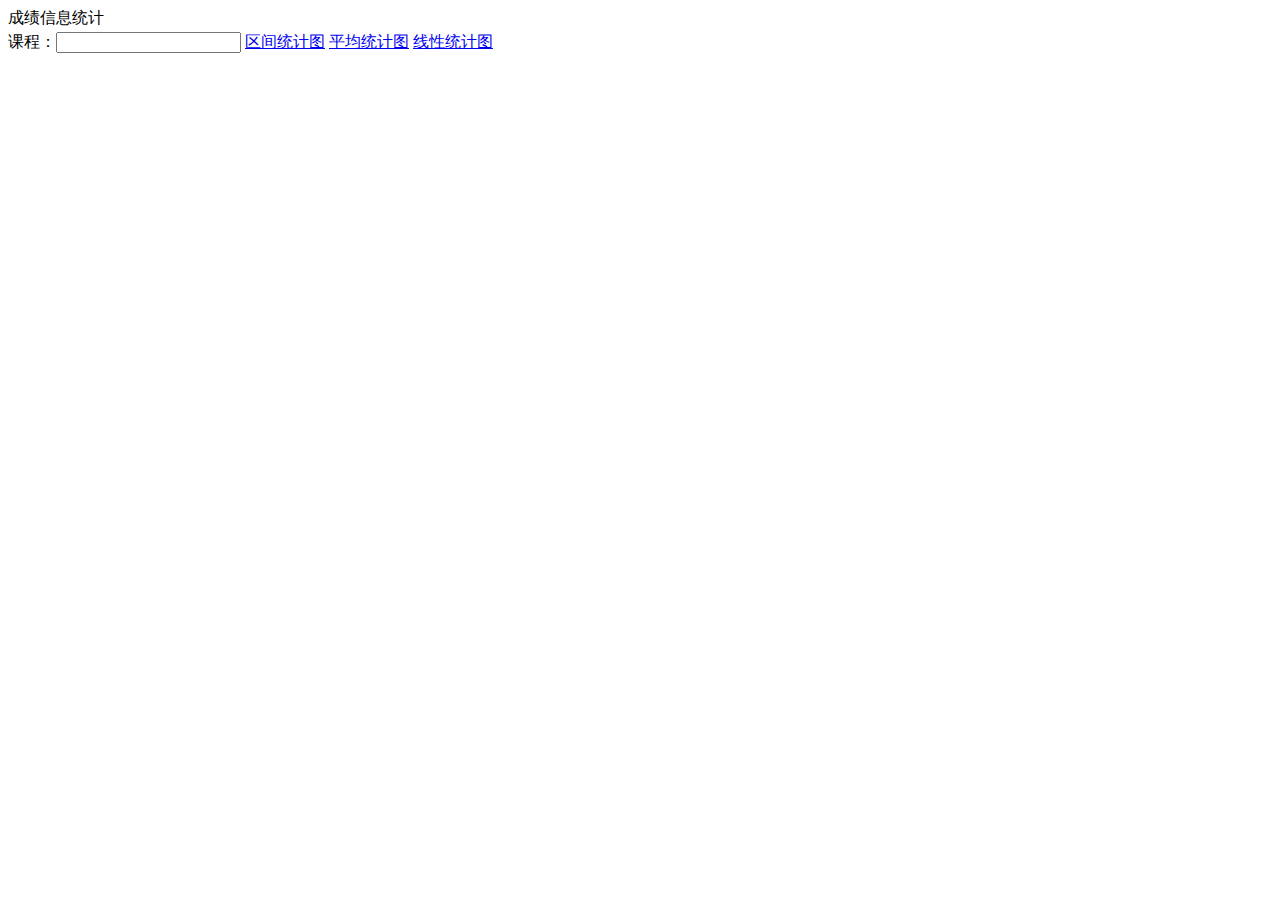
<file: src/main/resources/templates/score/scoreStats.html>
<!DOCTYPE html>
<html xmlns:th="http://www.thymeleaf.org">
<head>
    <meta charset="UTF-8">
    <title>成绩统计</title>
    <link rel="stylesheet" type="text/css" th:href="@{/easyui/themes/default/easyui.css}">
    <link rel="stylesheet" type="text/css" th:href="@{/easyui/themes/icon.css}">
    <link rel="stylesheet" type="text/css" th:href="@{/easyui/css/demo.css}">
    <script type="text/javascript" th:src="@{/easyui/jquery.min.js}"></script>
    <script type="text/javascript" th:src="@{/easyui/jquery.easyui.min.js}"></script>
    <script type="text/javascript" th:src="@{/easyui/js/validateExtends.js}"></script>
    <script type="text/javascript" th:inline="javascript">
        /*<![CDATA[*/
        $(function() {

            //提前加载学生和课程信息
            $("#courseList").combobox({
                width: "150",
                height: "25",
                valueField: "id",
                textField: "name",
                multiple: false, //可多选
                editable: false, //不可编辑
                method: "post",
                url: [[@{/course/getCourseList(from=combox)}]],
            });


            //下拉框通用属性
            $("#courseList").combobox({
                width: "100",
                height: "25",
                valueField: "id",
                textField: "name",
                multiple: false, //不可多选
                editable: false, //不可编辑
                method: "post",
            });

            //搜索按钮监听事件
            $(".search-score-btn").click(function(){
                var searchKey = $(this).attr('key');
                var courseId = $("#courseList").combobox('getValue');
                if(courseId == null || courseId == ''){
                    $.messager.alert("消息提醒","请选择课程!","info");
                    return;
                }
                $.ajax({
                    url:   [[@{/score/getScoreStatsList}]] + "?courseid="+courseId+"&searchType="+searchKey,
                    dataType:'json',
                    success:function(rst){
                        if(rst.type == "success"){
                            var option;
                            if(searchKey == 'range'){
                                option = {
                                    title: {
                                        text: '课程：'+rst.courseName
                                    },
                                    tooltip: {
                                        trigger: 'axis',
                                        axisPointer: {
                                            type: 'cross',
                                            crossStyle: {
                                                color: '#999'
                                            }
                                        }
                                    },
                                    legend: {
                                        data:['成绩区间分布']
                                    },
                                    xAxis: {
                                        data: rst.rangeList
                                    },
                                    yAxis: {type: 'value'},
                                    series: [{
                                        name: '成绩区间分布',
                                        type: 'bar',
                                        data: rst.numberList
                                    }]
                                };
                            }else if (searchKey == 'sid'){
                                option = {
                                    title: {
                                        text: '课程：'+rst.courseName
                                    },
                                    tooltip: {
                                        trigger: 'axis',
                                        axisPointer: {
                                            type: 'cross',
                                            crossStyle: {
                                                color: '#999'
                                            }
                                        }
                                    },
                                    toolbox: {
                                        feature: {
                                            dataView: { show: true, readOnly: false },
                                            magicType: { show: true, type: ['line', 'bar'] },
                                            restore: { show: true },
                                            saveAsImage: { show: true }
                                        }
                                    },
                                    legend: {
                                        data: ['成绩区间分布图',  'Temperature'
                                            // 'Precipitation' ,
                                        ]
                                    },
                                    xAxis: [
                                        {
                                            data: rst.sidList,
                                            type: 'category',
                                            data: ['10-20', '20-30', '30-40', '40-60', '60-80', '80-90', '90-100'],
                                            axisPointer: {
                                                type: 'shadow'
                                            }
                                        }
                                    ],
                                    yAxis: [
                                        {
                                            type: 'value',
                                            name: '人数',
                                            min: 0,
                                            max: 100,
                                            interval: 10,
                                            axisLabel: {
                                                formatter: '{value}'
                                            }
                                        },
                                        {
                                            type: 'value',
                                            name: '平均分',
                                            min: 0,
                                            max: 100,
                                            interval: 10,
                                            axisLabel: {
                                                formatter: '{value}'
                                            }
                                        }
                                    ],
                                    series: [
                                        {
                                            name: '成绩区间分布图',
                                            type: 'bar',
                                            tooltip: {
                                                valueFormatter: function (value) {
                                                    return value;
                                                }
                                            },
                                            data: [
                                                2.0, 4.9, 7.0, 23.2, 25.6, 76.7, 35.6
                                            ]
                                        },
                                        // {
                                        //     name: 'Precipitation',
                                        //     type: 'bar',
                                        //     tooltip: {
                                        //         valueFormatter: function (value) {
                                        //             return value;
                                        //         }
                                        //     },
                                        //     data: [
                                        //         2.6, 5.9, 9.0, 26.4, 28.7, 70.7, 175.6
                                        //     ]
                                        // }
                                        {
                                            name: '平均分',
                                            type: 'line',
                                            yAxisIndex: 1,
                                            tooltip: {
                                                valueFormatter: function (value) {
                                                    return value;
                                                }
                                            },
                                            data: [ 2.0, 4.9, 7.0, 23.2, 25.6, 76.7, 35.6
                                            ]
                                        }
                                    ]
                                };
                            }else{
                                option = {
                                    title: {
                                        text: '课程：'+rst.courseName
                                    },
                                    tooltip: {
                                        trigger: 'axis',
                                        axisPointer: {
                                            type: 'cross',
                                            crossStyle: {
                                                color: '#999'
                                            }
                                        }
                                    },
                                    legend: {
                                        data:['成绩分布']
                                    },
                                    xAxis: {
                                        data: rst.avgList
                                    },
                                    yAxis: {type: 'value'},
                                    series: [{
                                        name: '成绩分布',
                                        type: 'bar',
                                        data: rst.scoreList
                                    }]
                                };
                            }
                            showCharts(option);
                        }else{
                            $.messager.alert("消息提醒","获取数据出错!","info");
                        }
                    }
                })
            });
        });
        /*]]>*/
    </script>
</head>
<body style="padding:0px;">
<div class="panel-header"><div class="panel-title panel-with-icon">成绩信息统计</div><div class="panel-icon icon-more"></div><div class="panel-tool"></div></div>
<!-- 工具栏 -->
<div id="toolbar" class="datagrid-toolbar">
    <div style="margin-top: 3px;">
        课程：<input id="courseList" class="easyui-textbox" name="courseList" />
        <a href="javascript:;" class="easyui-linkbutton search-score-btn" key="range" data-options="iconCls:'icon-sum',plain:true">区间统计图</a>
        <a href="javascript:;" class="easyui-linkbutton search-score-btn" key="avg" data-options="iconCls:'icon-sum',plain:true">平均统计图</a>
        <a href="javascript:;" class="easyui-linkbutton search-score-btn" key="sid" data-options="iconCls:'icon-sum',plain:true">线性统计图</a>
    </div>
</div>
<div id="charts-div" style="width:100%;height:500px;"></div>
</body>
<script type="text/javascript" th:src="@{/easyui/js/echarts.common.min.js}"></script>
<script type="text/javascript">
    // 基于准备好的dom，初始化echarts实例
    var myChart = echarts.init(document.getElementById('charts-div'));

    function showCharts(option){
        // 使用刚指定的配置项和数据显示图表。
        myChart.setOption(option);
    }
    // 指定图表的配置项和数据


</script>
</html>
</file>
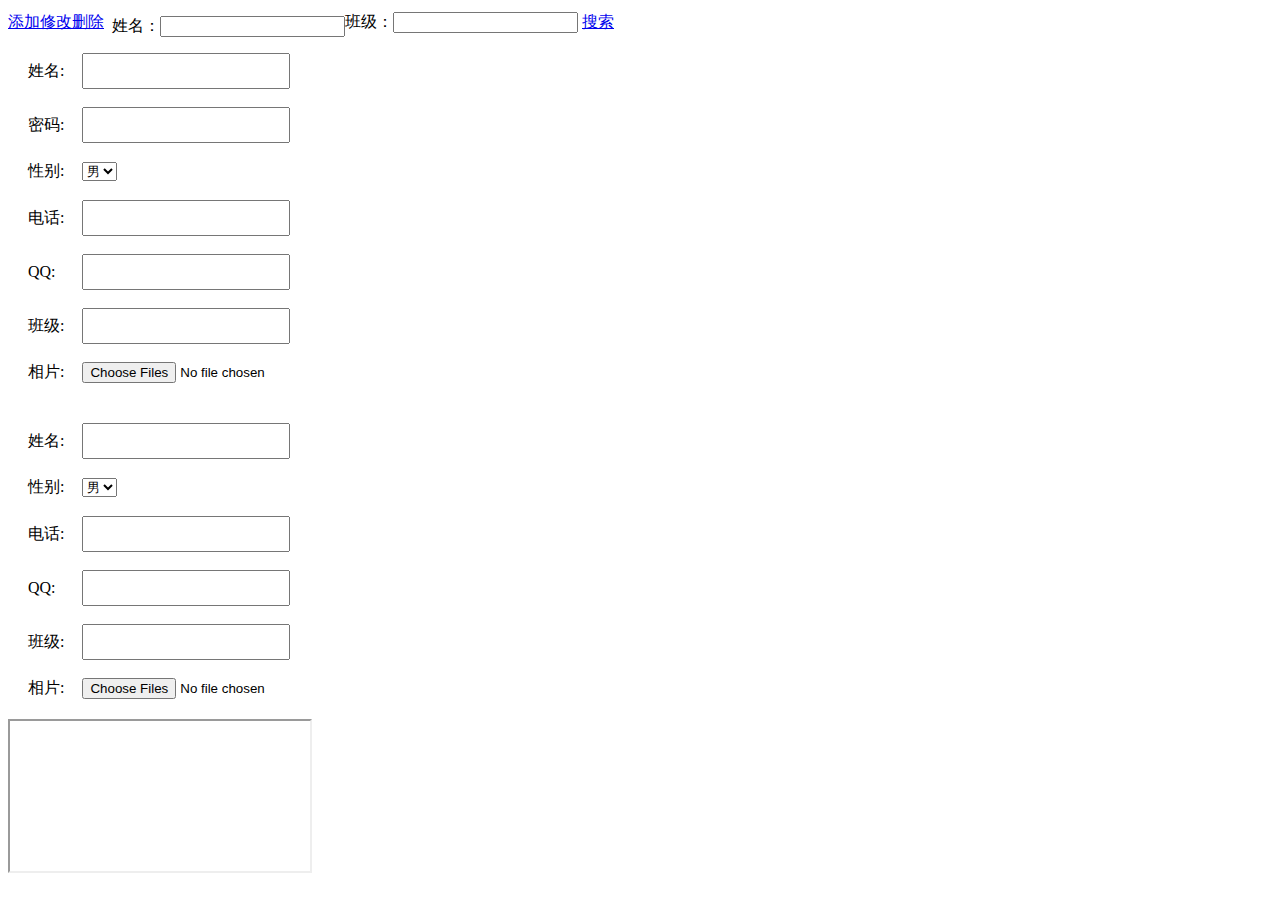
<file: src/main/resources/templates/student/studentList.html>
<!DOCTYPE html>
<html xmlns:th="http://www.thymeleaf.org">
<head>
    <meta charset="UTF-8">
    <title>学生列表</title>
    <link rel="stylesheet" type="text/css" th:href="@{/easyui/themes/default/easyui.css}">
    <link rel="stylesheet" type="text/css" th:href="@{/easyui/themes/icon.css}">
    <link rel="stylesheet" type="text/css" th:href="@{/easyui/css/demo.css}">
    <script type="text/javascript" th:src="@{/easyui/jquery.min.js}"></script>
    <script type="text/javascript" th:src="@{/easyui/jquery.easyui.min.js}"></script>
    <script type="text/javascript" th:src="@{/easyui/js/validateExtends.js}"></script>
    <script type="text/javascript" th:inline="javascript">
        /*<![CDATA[*/
        $(function () {
            //datagrid初始化
            $('#dataList').datagrid({
                title: '学生列表',
                iconCls: 'icon-more',//图标
                border: true,
                collapsible: false,//是否可折叠的
                fit: true,//自动大小
                method: "post",
                url: [[@{/student/getStudentList
            }
        ]],
            idField:'id',
                singleSelect
        :
            false,//是否单选
                pagination
        :
            true,//分页控件
                rownumbers
        :
            true,//行号
                sortName
        :
            'id',
                sortOrder
        :
            'DESC',
                remoteSort
        :
            false,
                columns
        :
            [
                [
                    {field: 'chk', checkbox: true, width: 50},
                    {field: 'id', title: 'ID', width: 50, sortable: true},
                    {field: 'sn', title: '学号', width: 200, sortable: true},
                    {field: 'username', title: '姓名', width: 200},
                    {field: 'sex', title: '性别', width: 100},
                    {field: 'mobile', title: '电话', width: 150},
                    {field: 'qq', title: 'QQ', width: 150},
                    {
                        field: 'clazz_id', title: '班级', width: 150,
                        formatter: function (value, row, index) {
                            if (row.clazzId) {
                                var clazzList = $("#clazzList").combobox("getData");
                                for (var i = 0; i < clazzList.length; i++) {
                                    //console.log(clazzList[i]);
                                    if (row.clazzId == clazzList[i].id) return clazzList[i].name;
                                }
                                return row.clazzId;
                            } else {
                                return 'not found';
                            }
                        }
                    },

                ]
            ],
                toolbar
        :
            "#toolbar",
                onBeforeLoad
        :

            function () {
                try {
                    $("#clazzList").combobox("getData")
                } catch (err) {
                    preLoadClazz();
                }
            }
        })
            ;
            //设置分页控件
            var p = $('#dataList').datagrid('getPager');
            $(p).pagination({
                pageSize: 10,//每页显示的记录条数，默认为10
                pageList: [10, 20, 30, 50, 100],//可以设置每页记录条数的列表
                beforePageText: '第',//页数文本框前显示的汉字
                afterPageText: '页    共 {pages} 页',
                displayMsg: '当前显示 {from} - {to} 条记录   共 {total} 条记录',
            });
            //设置工具类按钮
            $("#add").click(function () {
                $("#addDialog").dialog("open");
            });
            //修改
            $("#edit").click(function () {
                var selectRows = $("#dataList").datagrid("getSelections");
                if (selectRows.length != 1) {
                    $.messager.alert("消息提醒", "请选择一条数据进行操作!", "warning");
                } else {
                    $("#editDialog").dialog("open");
                }
            });
            //删除
            $("#delete").click(function(){
                var selectRows = $("#dataList").datagrid("getSelections");
                var selectLength = selectRows.length;
                if(selectLength == 0){
                    $.messager.alert("消息提醒", "请选择数据进行删除!", "warning");
                } else{
                    var jsonObj = {};
                    $.each(selectRows,function(i,n){
                        jsonObj["ids["+i+"]"] = n.id;
                    });
                    $.messager.confirm("消息提醒", "将删除与学生相关的所有数据(包括成绩)，确认继续？", function(r){
                        if(r){
                            $.ajax({
                                type: "post",
                                url: "/student/deleteStudent",
                                data:jsonObj,
                                success: function(data){
                                if(data.success){
                                    $.messager.alert("消息提醒",data.message,"info");
                                    //刷新表格
                                    $("#dataList").datagrid("reload");
                                    $("#dataList").datagrid("uncheckAll");
                                } else{
                                    $.messager.alert("消息提醒",data.message,"warning");
                                    return;
                                }
                            }
                        });
                        }
                    });
                }
            });


            //班级下拉框
            /*$("#clazzList").combobox({
                width: "150",
                height: "25",
                valueField: "id",
                textField: "name",
                multiple: false, //可多选
                editable: false, //不可编辑
                method: "post",
                url: "ClazzServlet?method=getClazzList&t="+new Date().getTime()+"&from=combox",
                onChange: function(newValue, oldValue){
                    //加载班级下的学生
                    $('#dataList').datagrid("options").queryParams = {clazzid: newValue};
                    $('#dataList').datagrid("reload");
                }
            });*/

            function preLoadClazz() {
                $("#clazzList").combobox({
                    width: "150",
                    height: "25",
                    valueField: "id",
                    textField: "name",
                    multiple: false, //可多选
                    editable: false, //不可编辑
                    method: "post",
                    url: [[@{/clazz/getClazzList(from = combox)
                }
            ]],
                onChange: function (newValue, oldValue) {
                    //加载班级下的学生
                    //$('#dataList').datagrid("options").queryParams = {clazzid: newValue};
                    //$('#dataList').datagrid("reload");
                }
            })
                ;
            }

            //下拉框通用属性
            $("#add_clazzList, #edit_clazzList").combobox({
                width: "200",
                height: "30",
                valueField: "id",
                textField: "name",
                multiple: false, //可多选
                editable: false, //不可编辑
                method: "post",
            });


            $("#add_clazzList").combobox({
                url: [[@{/clazz/getClazzList(from = combox)
            }
        ]],
            onLoadSuccess: function () {
                //默认选择第一条数据
                var data = $(this).combobox("getData");
                ;
                $(this).combobox("setValue", data[0].id);
            }
        })
            ;


            $("#edit_clazzList").combobox({
                url: [[@{/clazz/getClazzList(from = combox)
            }
        ]],
            onLoadSuccess: function () {
                //默认选择第一条数据
                var data = $(this).combobox("getData");
                $(this).combobox("setValue", data[0].id);
            }
        })
            ;

            //设置添加学生窗口
            $("#addDialog").dialog({
                title: "添加学生",
                width: 650,
                height: 460,
                iconCls: "icon-add",
                modal: true,
                collapsible: false,
                minimizable: false,
                maximizable: false,
                draggable: true,
                closed: true,
                buttons: [
                    {
                        text:'添加',
                        plain: true,
                        iconCls:'icon-user_add',
                        handler:function(){
                            var validate = $("#addForm").form("validate");
                            if(!validate){
                                $.messager.alert("消息提醒","请检查你输入的数据!","warning");
                                return;
                            } else{
                                var clazzid = $("#add_clazzList").combobox("getValue");
                                var formData = new FormData($( "#addForm" )[0]);
                                $.ajax({
                                    type: "post",
                                    url: "/student/addStudent",
                                    data: formData,
                                    async: false,
                                    cache: false,
                                    contentType: false,
                                    processData: false,
                                    success: function(data){
                                    if(data.success){
                                        $.messager.alert("消息提醒",data.message,"info");
                                        //关闭窗口
                                        $("#addDialog").dialog("close");
                                        //清空原表格数据
                                        $("#add_number").textbox('setValue', "");
                                        $("#add_name").textbox('setValue', "");
                                        $("#add_sex").textbox('setValue', "男");
                                        $("#add_phone").textbox('setValue', "");
                                        $("#add_qq").textbox('setValue', "");

                                        //重新刷新页面数据
                                        $('#dataList').datagrid("options").queryParams = {clazzid: clazzid};
                                        $('#dataList').datagrid("reload");
                                        setTimeout(function(){
                                            $("#clazzList").combobox('setValue', clazzid);
                                        }, 100);

                                    } else{
                                        $.messager.alert("消息提醒",data.message,"warning");
                                        return;
                                    }
                                }
                            });
                            }
                        }
                    },
                    {
                        text: '重置',
                        plain: true,
                        iconCls: 'icon-reload',
                        handler: function () {
                            $("#add_number").textbox('setValue', "");
                            $("#add_password").textbox('setValue', "");
                            $("#add_name").textbox('setValue', "");
                            $("#add_phone").textbox('setValue', "");
                            $("#add_qq").textbox('setValue', "");
                            //重新加载年级
                            $("#add_gradeList").combobox("clear");
                            $("#add_gradeList").combobox("reload");
                        }
                    },
                ]
            });

            //设置编辑学生窗口
            $("#editDialog").dialog({
                title: "修改学生信息",
                width: 650,
                height: 460,
                iconCls: "icon-edit",
                modal: true,
                collapsible: false,
                minimizable: false,
                maximizable: false,
                draggable: true,
                closed: true,
                buttons: [
                    {
                        text: '提交',
                        plain: true,
                        iconCls: 'icon-user_add',
                        handler: function () {
                            var validate = $("#editForm").form("validate");
                            var clazzid = $("#edit_clazzList").combobox("getValue");
                            if (!validate) {
                                $.messager.alert("消息提醒", "请检查你输入的数据!", "warning");
                                return;
                            } else {
                                var formData = new FormData($("#editForm")[0]);
                                $.ajax({
                                    type: "post",
                                    url: [[@{/student/editStudent
                                }
                            ]],
                                data: formData,
                                    async
                            :
                                false,
                                    cache
                            :
                                false,
                                    contentType
                            :
                                false,
                                    processData
                            :
                                false,
                                    success
                            :

                                function (data) {
                                    if (data.success) {
                                        $.messager.alert("消息提醒", data.message, "info");
                                        //关闭窗口
                                        $("#editDialog").dialog("close");
                                        //刷新表格
                                        $('#dataList').datagrid("options").queryParams = {clazzid: clazzid};
                                        $("#dataList").datagrid("reload");
                                        $("#dataList").datagrid("uncheckAll");

                                        setTimeout(function () {
                                            $("#clazzList").combobox('setValue', clazzid);
                                        }, 100);

                                    } else {
                                        $.messager.alert("消息提醒", data.message, "warning");
                                        return;
                                    }
                                }
                            })
                                ;
                            }
                        }
                    },
                    {
                        text: '重置',
                        plain: true,
                        iconCls: 'icon-reload',
                        handler: function () {
                            //清空表单
                            $("#imgd div").remove();
                            $("#edit_name").textbox('setValue', "");
                            $("#edit_sex").textbox('setValue', "男");
                            $("#edit_phone").textbox('setValue', "");
                            $("#edit_qq").textbox('setValue', "");
                            $("#edit_gradeList").combobox("clear");
                            $("#edit_gradeList").combobox("reload");
                        }
                    }
                ],
                onBeforeOpen: function () {
                    var selectRow = $("#dataList").datagrid("getSelected");
                    $("#imgd div").remove();
                    $.ajax({
                        type: "post",
                        url: [[@{/system/getPhoto
                    }
                ]]
                    +"?sid=" + selectRow.id,
                        success
                :

                    function (data) {
                        var i = [[@{/upload/imgs/}]];
                        var imgUrl = data.imgurl;
                        var img = i + imgUrl;
                        //设置值
                        $("#edit_name").textbox('setValue', selectRow.username);
                        $("#edit_sex").textbox('setValue', selectRow.sex);
                        $("#edit_mobile").textbox('setValue', selectRow.mobile);
                        $("#edit_qq").textbox('setValue', selectRow.qq);

                        var div = document.createElement("div"),
                            img1 = document.createElement("img");
                        //div.className = "pic";
                        img1.src = img;
                        $(img1).css("width", "200px");
                        $(img1).css("hight", "200px");
                        div.appendChild(img1);
                        $("#imgd").append(div);

                        //$("#edit_photo").attr("src", img);
                        // $(".imgDiv").

                        $("#edit-id").val(selectRow.id);
                        $("#set-photo-id").val(selectRow.id);
                        var clazzid = selectRow.clazzId;
                        setTimeout(function () {
                            $("#edit_clazzList").combobox('setValue', clazzid);
                        }, 100);
                    }
                    }

                )
                    ;
                }
            });
            //搜索按钮监听事件
            $("#search-btn").click(function () {
                $('#dataList').datagrid('load', {
                    studentName: $('#search_student_name').val(),
                    clazzid: $("#clazzList").combobox('getValue') == '' ? 0 : $("#clazzList").combobox('getValue')
                });
            });
        });
        //上传图片按钮事件
        $("#upload-photo-btn").click(function () {

        });
        // function uploadPhoto(){
        // 	var action = $("#uploadForm").attr('action');
        // 	var pos = action.indexOf('sid');
        // 	if(pos != -1){
        // 		action = action.substring(0,pos-1);
        // 	}
        // 	$("#uploadForm").attr('action',action+'&sid='+$("#set-photo-id").val());
        // 	$("#uploadForm").submit();
        // 	setTimeout(function(){
        // 		var message =  $(window.frames["photo_target"].document).find("#message").text();
        // 		$.messager.alert("消息提醒",message,"info");
        //
        // 		$("#edit_photo").attr("src", "PhotoServlet?method=getPhoto&sid="+$("#set-photo-id").val());
        // 	}, 1500)
        // }

        /*图片预览*/
        var filechange = function (event) {
            $("#imgDiv div").remove();

            var inp = event.path[0];
            var files = event.target.files;
            $.each(files, function (key, value) {
                //每次都只会遍历一个图片数据
                var div = document.createElement("div"),
                    img = document.createElement("img");
                div.className = "pic";

                var fr = new FileReader();
                fr.onload = function () {
                    img.src = this.result;
                    $(img).css("width", "200px");
                    $(img).css("hight", "200px");
                    div.appendChild(img);
                    $("#imgDiv").append(div);
                };
                console.log(img)
                fr.readAsDataURL(value);
            })
        };

        var filechange1 = function (event) {
            $("#imgd div").remove();

            var inp = event.path[0];
            var files = event.target.files;
            $.each(files, function (key, value) {
                //每次都只会遍历一个图片数据
                var div = document.createElement("div"),
                    img = document.createElement("img");
                div.className = "pic";

                var fr = new FileReader();
                fr.onload = function () {
                    img.src = this.result;
                    $(img).css("width", "200px");
                    $(img).css("hight", "200px");
                    div.appendChild(img);
                    $("#imgd").append(div);
                };
                console.log(img)
                fr.readAsDataURL(value);
            })
        };

        /*]]>*/
    </script>
</head>
<body>
<!-- 学生列表 -->
<table id="dataList" cellspacing="0" cellpadding="0">

</table>
<!-- 工具栏 -->
<div id="toolbar">
    <div th:if="${session.usertype == '1' || session.usertype == '3'}" style="float: left;"><a id="add"
                                                                                               href="javascript:;"
                                                                                               class="easyui-linkbutton"
                                                                                               data-options="iconCls:'icon-add',plain:true">添加</a>
    </div>
    <div th:if="${session.usertype == '1' || session.usertype == '3'}" style="float: left;"
         class="datagrid-btn-separator"></div>
    <div style="float: left;"><a id="edit" href="javascript:;" class="easyui-linkbutton"
                                 data-options="iconCls:'icon-edit',plain:true">修改</a></div>
    <div style="float: left;" class="datagrid-btn-separator"></div>
    <div th:if="${session.usertype == '1' || session.usertype == '3'}" style="float: left;"><a id="delete"
                                                                                               href="javascript:;"
                                                                                               class="easyui-linkbutton"
                                                                                               data-options="iconCls:'icon-some-delete',plain:true">删除</a>
    </div>
    <div style="float: left;margin-top:4px;" class="datagrid-btn-separator">&nbsp;&nbsp;姓名：<input
            id="search_student_name" class="easyui-textbox" name="search_student_name"/></div>
    <div style="margin-left: 10px;margin-top:4px;">班级：<input id="clazzList" class="easyui-textbox" name="clazz"/>
        <a id="search-btn" href="javascript:;" class="easyui-linkbutton"
           data-options="iconCls:'icon-search',plain:true">搜索</a>
    </div>

</div>

<!-- 添加学生窗口 -->
<div id="addDialog" style="padding: 10px">
    <!--	<div style="float: right; margin: 20px 20px 0 0; width: 200px; border: 1px solid #EBF3FF" id="photo">-->
    <!--		<img alt="照片" style="max-width: 200px; max-height: 400px;" title="照片" src="PhotoServlet?method=getPhoto" />-->
    <!--	</div>-->
    <!--	<div style="float: right; margin: 20px 20px 0 0; width: 200px; border: 1px solid #EBF3FF">-->
    <!--		<img id="edit_photo" alt="照片" style="max-width: 200px; max-height: 400px;" title="照片" src="" />-->
    <!--		<form id="uploadForm" method="post" enctype="multipart/form-data" action="PhotoServlet?method=SetPhoto" target="photo_target">-->
    <!--			&lt;!&ndash; StudentServlet?method=SetPhoto &ndash;&gt;-->
    <!--			<input type="hidden" name="sid" id="set-photo-id">-->
    <!--			<input class="easyui-filebox" name="photo" data-options="prompt:'选择照片'" style="width:200px;">-->
    <!--			<input id="upload-photo-btn" onClick="uploadPhoto()" class="easyui-linkbutton" style="width: 50px; height: 24px;" type="button" value="上传"/>-->
    <!--		</form>-->
    <!--	</div>-->
    <form id="addForm" method="post" enctype="multipart/form-data">
        <table cellpadding="8">

            <tr>
                <td>姓名:</td>
                <td><input id="add_name" style="width: 200px; height: 30px;" class="easyui-textbox" type="text"
                           name="username" data-options="required:true, missingMessage:'请填写姓名'"/></td>
            </tr>
            <tr>
                <td>密码:</td>
                <td>
                    <input id="add_password" class="easyui-textbox" style="width: 200px; height: 30px;" type="password"
                           name="password" data-options="required:true, missingMessage:'请输入登录密码'"/>
                </td>
            </tr>
            <tr>
                <td>性别:</td>
                <td><select id="add_sex" class="easyui-combobox"
                            data-options="editable: false, panelHeight: 50, width: 60, height: 30" name="sex">
                    <option value="男">男</option>
                    <option value="女">女</option>
                </select></td>
            </tr>
            <tr>
                <td>电话:</td>
                <td><input id="add_phone" style="width: 200px; height: 30px;" class="easyui-textbox" type="text"
                           name="mobile" validType="mobile"/></td>
            </tr>
            <tr>
                <td>QQ:</td>
                <td><input id="add_qq" style="width: 200px; height: 30px;" class="easyui-textbox" type="text" name="qq"
                           validType="number"/></td>
            </tr>
            <tr>
                <td>班级:</td>
                <td><input id="add_clazzList" style="width: 200px; height: 30px;" class="easyui-textbox"
                           name="clazzId"/></td>
            </tr>
            <tr>
                <td>相片:</td>
                <td><input onchange="filechange(event)" type="file" name="file" multiple></td>
                <td>
                    <div id="imgDiv"></div>
                </td>
            </tr>
        </table>
    </form>
</div>

<!-- 修改学生窗口 -->
<div id="editDialog" style="padding: 10px">
    <!--	<div style="float: right; margin: 20px 20px 0 0; width: 200px; border: 1px solid #EBF3FF">-->
    <!--		<img id="edit_photo" alt="照片" style="max-width: 200px; max-height: 400px;" title="照片" src="" />-->
    <!--		<form id="uploadForm" method="post" enctype="multipart/form-data" action="PhotoServlet?method=SetPhoto" target="photo_target">-->
    <!--			&lt;!&ndash; StudentServlet?method=SetPhoto &ndash;&gt;-->
    <!--			<input type="hidden" name="sid" id="set-photo-id">-->
    <!--			<input class="easyui-filebox" name="photo" data-options="prompt:'选择照片'" style="width:200px;">-->
    <!--			<input id="upload-photo-btn" onClick="uploadPhoto()" class="easyui-linkbutton" style="width: 50px; height: 24px;" type="button" value="上传"/>-->
    <!--		</form>-->
    <!--	</div>-->
    <form id="editForm" method="post" enctype="multipart/form-data">
        <input type="hidden" name="id" id="edit-id">
        <table cellpadding="8">
            <tr>
                <td>姓名:</td>
                <td><input id="edit_name" style="width: 200px; height: 30px;" class="easyui-textbox" type="text"
                           name="username" data-options="required:true, missingMessage:'请填写姓名'"/></td>
            </tr>
            <tr>
                <td>性别:</td>
                <td><select id="edit_sex" class="easyui-combobox"
                            data-options="editable: false, panelHeight: 50, width: 60, height: 30" name="sex">
                    <option value="男">男</option>
                    <option value="女">女</option>
                </select></td>
            </tr>
            <tr>
                <td>电话:</td>
                <td><input id="edit_mobile" style="width: 200px; height: 30px;" class="easyui-textbox" type="text"
                           name="mobile" validType="mobile"/></td>
            </tr>
            <tr>
                <td>QQ:</td>
                <td><input id="edit_qq" style="width: 200px; height: 30px;" class="easyui-textbox" type="text" name="qq"
                           validType="number"/></td>
            </tr>
            <tr>
                <td>班级:</td>
                <td><input id="edit_clazzList" style="width: 200px; height: 30px;" class="easyui-textbox"
                           name="clazzId"/></td>
            </tr>
            <tr>
                <td>相片:</td>
                <td><input onchange="filechange1(event)" type="file" name="file" multiple></td>
                <td>
                    <div id="imgd"></div>
                </td>
            </tr>
        </table>
    </form>
</div>
<!-- 提交表单处理iframe框架 -->
<iframe id="photo_target" name="photo_target"></iframe>
</body>
</html>
</file>
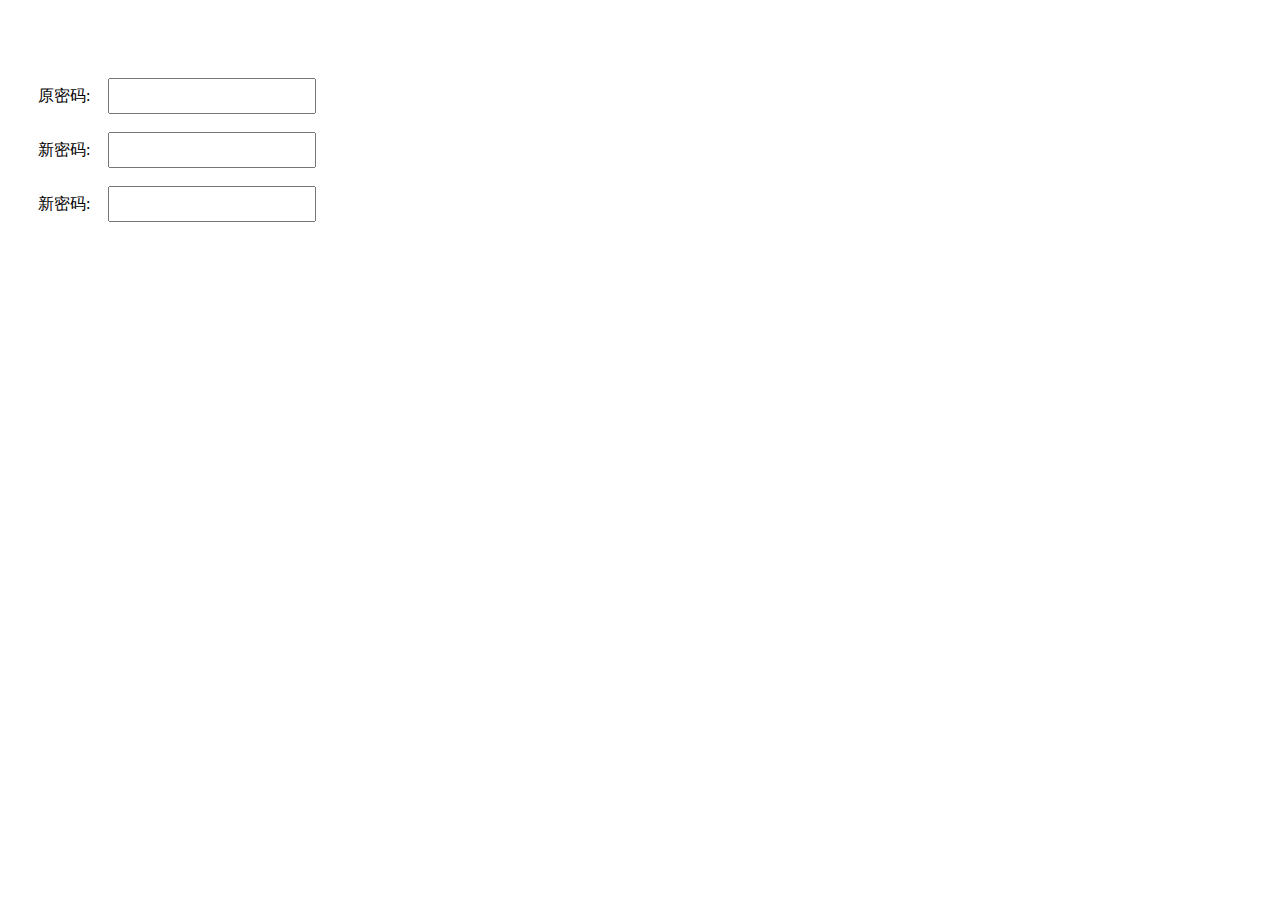
<file: src/main/resources/templates/system/personalView.html>
<!DOCTYPE html>
<html xmlns:th="http://www.thymeleaf.org">
<head>
    <meta charset="UTF-8">
    <title>个人信息</title>
    <link rel="stylesheet" type="text/css" th:href="@{/easyui/css/default.css}" />
    <link rel="stylesheet" type="text/css" th:href="@{/easyui/themes/default/easyui.css}" />
    <link rel="stylesheet" type="text/css" th:href="@{/easyui/themes/icon.css}" />

    <style type="text/css">
        .table th{font-weight:bold}
        .table th,.table td{padding:8px;line-height:20px}
        .table td{text-align:left}
        .table-border{border-top:1px solid #ddd}
        .table-border th,.table-border td{border-bottom:1px solid #ddd}
        .table-bordered{border:1px solid #ddd;border-collapse:separate;*border-collapse:collapse;border-left:0}
        .table-bordered th,.table-bordered td{border-left:1px solid #ddd}
        .table-border.table-bordered{border-bottom:0}
        .table-striped tbody > tr:nth-child(odd) > td,.table-striped tbody > tr:nth-child(odd) > th{background-color:#f9f9f9}
    </style>

    <script type="text/javascript" th:src="@{/easyui/jquery.min.js}"></script>
    <script type="text/javascript" th:src="@{/easyui/jquery.easyui.min.js}"></script>
    <script type="text/javascript" th:src='@{/easyui/js/validateExtends.js}'> </script>
    <script type="text/javascript" th:inline="javascript">
        /*<![CDATA[*/
        $(function() {
            //修改密码窗口
            $("#passwordDialog").dialog({
                title: "修改密码",
                width: 500,
                height: 300,
                iconCls: "icon-add",
                modal: true,
                collapsible: false,
                minimizable: false,
                maximizable: false,
                draggable: true,
                closed: true,
                buttons: [
                    {
                        text:'提交',
                        iconCls:'icon-user_add',
                        handler:function(){
                            var validate = $("#editPassword").form("validate");
                            if(!validate){
                                $.messager.alert("消息提醒","请检查你输入的数据!","warning");
                                return;
                            } else{
                                $.ajax({
                                    type: "post",
                                    url: [[@{/system/editPassword}]],
                                    data: $("#editPassword").serialize(),
                                    success: function(data){
                                        if(data.success){
                                            $.messager.alert("消息提醒",data.message,"info")
                                            setTimeout(function(){
                                                top.location.href = [[@{/system/logout}]];
                                            }, 1000);
                                        }else{
                                            $.messager.alert("消息提醒",data.message,"error")
                                        }
                                    }
                                });
                            }
                        }
                    },
                    {
                        text:'重置',
                        iconCls:'icon-reload',
                        handler:function(){
                            //清空表单
                            $("#old_password").textbox('setValue', "");
                            $("#new_password").textbox('setValue', "");
                            $("#re_password").textbox('setValue', "");
                        }
                    }
                ],
            })

            //设置编辑学生窗口
            $("#editDialog").dialog({
                title: "修改密码",
                width: 500,
                height: 400,
                fit: true,
                modal: false,
                noheader: true,
                collapsible: false,
                minimizable: false,
                maximizable: false,
                draggable: true,
                closed: false,
                toolbar: [
                    {
                        text:'修改密码',
                        plain: true,
                        iconCls:'icon-password',
                        handler:function(){
                            $("#passwordDialog").dialog("open");
                        }
                    }
                ],

            });

            setTimeout(function(){
                $("#passwordDialog").dialog("open");
            },1000);


        })
        /*]]>*/
    </script>
</head>
<body>

<div id="editDialog" style="padding: 20px;">

</div>

<!-- 修改密码窗口 -->
<div id="passwordDialog" style="padding: 20px">
    <form id="editPassword">
        <table cellpadding="8" >
            <tr>
                <td>原密码:</td>
                <td>
                    <input id="old_password" name="password" style ="width: 200px; height: 30px;" class="easyui-textbox" type="password"  data-options="required:true, missingMessage:'请输入原密码'" />
                </td>
            </tr>
            <tr>
                <td>新密码:</td>
                <td>
                    <input id="new_password" style="width: 200px; height: 30px;" class="easyui-textbox" type="password" validType="password" name="newpassword" data-options="required:true, missingMessage:'请输入新密码'" />
                </td>
            </tr>
            <tr>
                <td>新密码:</td>
                <td><input id="re_password" style="width: 200px; height: 30px;" class="easyui-textbox" type="password" validType="equals['#new_password']"  data-options="required:true, missingMessage:'再次输入密码'" /></td>
            </tr>
        </table>
    </form>
</div>

</body>
</html>
</file>
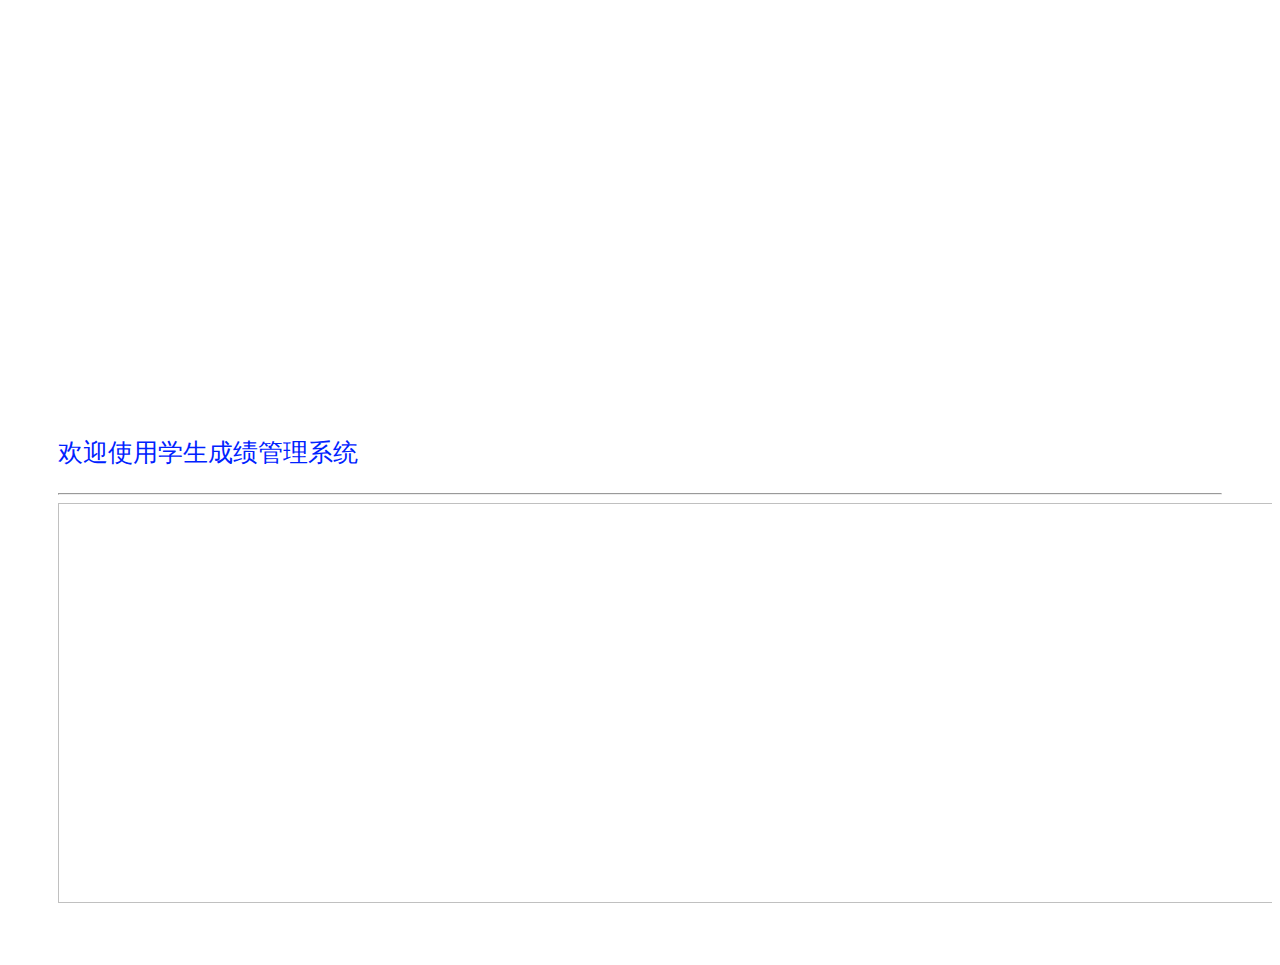
<file: src/main/resources/templates/system/welcome.html>
<!DOCTYPE html>
<html xmlns:th="http://www.thymeleaf.org">
<head>
	<meta charset="UTF-8">
	<meta name="viewport"
		  content="width=device-width, user-scalable=no, initial-scale=1.0, maximum-scale=1.0, minimum-scale=1.0">
	<meta http-equiv="X-UA-Compatible" content="ie=edge">
	<title>Document</title>
</head>
<body>

<div th:fragment="welcome">
	<div title="学生成绩管理系统" style="padding:50px;overflow:hidden; color:#0022ff; ">
		<p style="font-size: 50px; line-height: 60px; height: 60px;" th:if="${session.usertype == '1'}" th:text="${session.admin.username}"></p>
		<p style="font-size: 50px; line-height: 60px; height: 60px;" th:if="${session.usertype == '2'}" th:text="${session.student.username}"></p>
		<p style="font-size: 50px; line-height: 60px; height: 60px;" th:if="${session.usertype == '3'}" th:text="${session.teacher.username}"></p>
		<p style="font-size: 25px; line-height: 30px; height: 30px;">欢迎使用学生成绩管理系统</p>
		<hr />
		<img th:src="@{/h-ui/images/1.png}" height="400 px" width="1400 px">

	</div>
</div>
</body>
</html>
</file>
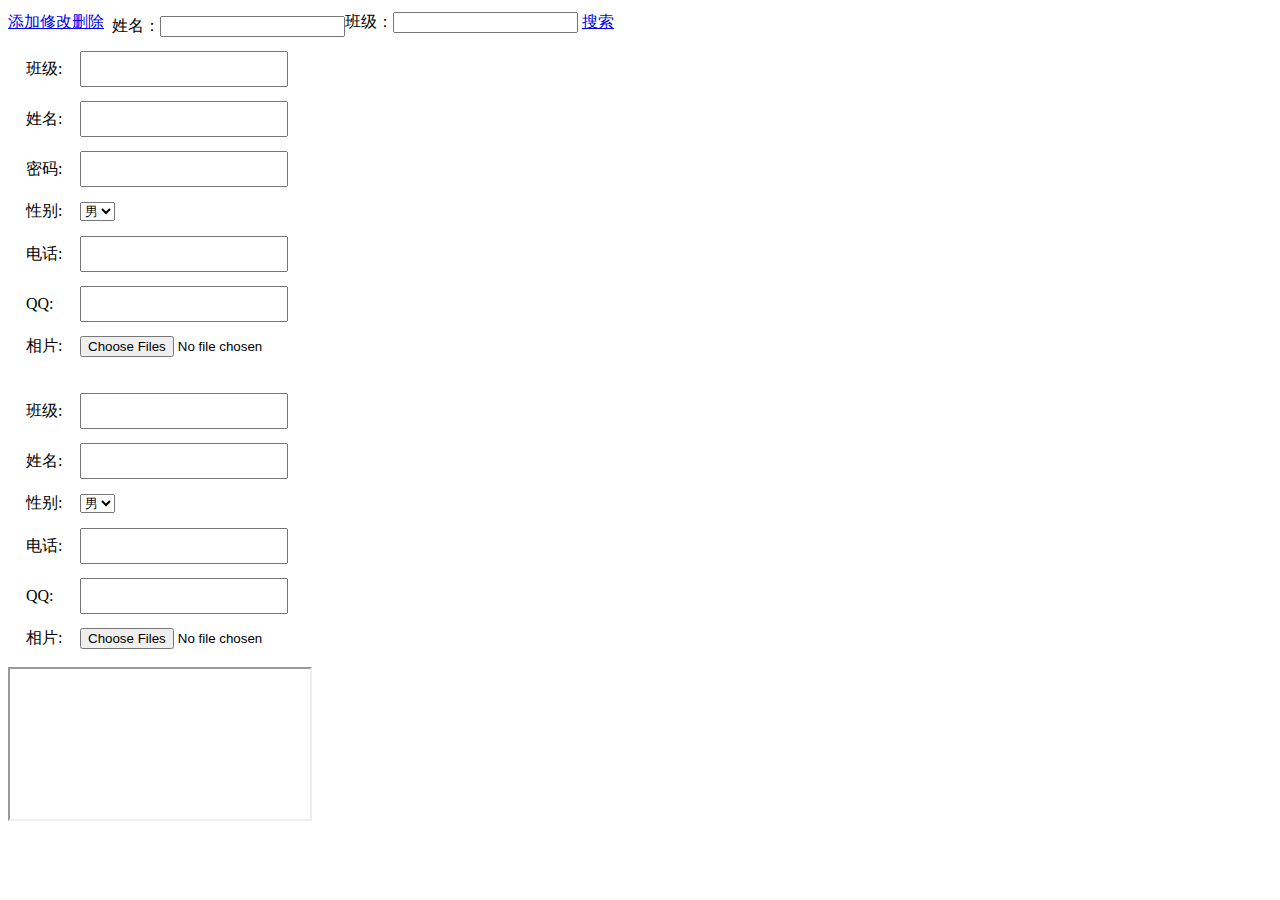
<file: src/main/resources/templates/teacher/teacherList.html>
<!DOCTYPE html>
<html xmlns:th="http://www.thymeleaf.org">
<head>
	<meta charset="UTF-8">
	<title>教师列表</title>
	<link rel="stylesheet" type="text/css" th:href="@{/easyui/themes/default/easyui.css}">
	<link rel="stylesheet" type="text/css" th:href="@{/easyui/themes/icon.css}">
	<link rel="stylesheet" type="text/css" th:href="@{/easyui/css/demo.css}">
	<script type="text/javascript" th:src="@{/easyui/jquery.min.js}"></script>
	<script type="text/javascript" th:src="@{/easyui/jquery.easyui.min.js}"></script>
	<script type="text/javascript" th:src="@{/easyui/js/validateExtends.js}"></script>
	<script type="text/javascript" th:inline="javascript">
		/*<![CDATA[*/
		$(function() {
			var table;

			//datagrid初始化
			$('#dataList').datagrid({
				title:'教师列表',
				iconCls:'icon-more',//图标
				border: true,
				collapsible:false,//是否可折叠的
				fit: true,//自动大小
				method: "post",
				url:[[@{/teacher/getTeacherList}]],
				idField:'id',
				singleSelect:false,//是否单选
				pagination:true,//分页控件
				rownumbers:true,//行号
				sortName:'id',
				sortOrder:'DESC',
				remoteSort: false,
				columns: [
						[
					{field:'chk',checkbox: true,width:50},
					{field:'id',title:'ID',width:50, sortable: true},
					{field:'sn',title:'工号',width:150, sortable: true},
					{field:'username',title:'姓名',width:150},
					{field:'sex',title:'性别',width:100},
					{field:'mobile',title:'电话',width:150},
					{field:'qq',title:'QQ',width:150},
					{field:'clazz_id',title:'班级',width:150,
						formatter: function(value,row,index){
							if (row.clazzId){
								var clazzList = $("#clazzList").combobox("getData");
								for(var i=0;i<clazzList.length;i++ ){
									//console.log(clazzList[i]);
									if(row.clazzId == clazzList[i].id)return clazzList[i].name;
								}
								return row.clazzId;
							} else {
								return 'not found';
							}
						}
					}
					]
				],
				toolbar: "#toolbar",
				onBeforeLoad : function(){
					try{
						$("#clazzList").combobox("getData")
					}catch(err){
						preLoadClazz();
					}
				}
			});
			//设置分页控件
			var p = $('#dataList').datagrid('getPager');
			$(p).pagination({
				pageSize: 10,//每页显示的记录条数，默认为10
				pageList: [10,20,30,50,100],//可以设置每页记录条数的列表
				beforePageText: '第',//页数文本框前显示的汉字
				afterPageText: '页    共 {pages} 页',
				displayMsg: '当前显示 {from} - {to} 条记录   共 {total} 条记录',
			});
			//设置工具类按钮
			$("#add").click(function(){
				table = $("#addTable");
				$("#addDialog").dialog("open");
			});
			//修改
			$("#edit").click(function(){
				table = $("#editTable");
				var selectRows = $("#dataList").datagrid("getSelections");
				if(selectRows.length != 1){
					$.messager.alert("消息提醒", "请选择一条数据进行操作!", "warning");
				} else{
					$("#editDialog").dialog("open");
				}
			});
			//删除
			$("#delete").click(function(){
				var selectRows = $("#dataList").datagrid("getSelections");
				var selectLength = selectRows.length;
				if(selectLength == 0){
					$.messager.alert("消息提醒", "请选择数据进行删除!", "warning");
				} else{
					var jsonObj = {};
					$.each(selectRows,function(i,n){
						jsonObj["ids["+i+"]"] = n.id;
					});
					$.messager.confirm("消息提醒", "将删除与教师相关的所有数据，确认继续？", function(r){
						if(r){
							$.ajax({
								type: "post",
								url: [[@{/teacher/deleteTeacher}]],
								data: jsonObj,
								success: function(data){
									if(data.success){
										$.messager.alert("消息提醒",data.message,"info");
										//刷新表格
										$("#dataList").datagrid("reload");
										$("#dataList").datagrid("uncheckAll");
									} else{
										$.messager.alert("消息提醒",data.message,"warning");
										return;
									}
								}
							});
						}
					});
				}
			});

			function preLoadClazz(){
				$("#clazzList").combobox({
					width: "150",
					height: "25",
					valueField: "id",
					textField: "name",
					multiple: false, //可多选
					editable: false, //不可编辑
					method: "post",
					url: [[@{/clazz/getClazzList(from=combox)}]],
					onChange: function(newValue, oldValue){
						//加载班级下的学生
						//$('#dataList').datagrid("options").queryParams = {clazzid: newValue};
						//$('#dataList').datagrid("reload");
					}
				});
			}

			//设置添加窗口
			$("#addDialog").dialog({
				title: "添加教师",
				width: 850,
				height: 550,
				iconCls: "icon-add",
				modal: true,
				collapsible: false,
				minimizable: false,
				maximizable: false,
				draggable: true,
				closed: true,
				buttons: [
					{
						text:'添加',
						plain: true,
						iconCls:'icon-user_add',
						handler:function(){
							var validate = $("#addForm").form("validate");
							if(!validate){
								$.messager.alert("消息提醒","请检查你输入的数据!","warning");
								return;
							} else{
								var clazzid = $("#add_clazzList").combobox("getValue");
								var formData = new FormData($( "#addForm" )[0]);

								$.ajax({
									type: "post",
									url: [[@{/teacher/addTeacher}]],
									data: formData,
									async: false,
									cache: false,
									contentType: false,
									processData: false,
									success: function(data){
										if(data.success){
											$.messager.alert("消息提醒",data.message,"info");
											//关闭窗口
											$("#addDialog").dialog("close");
											//清空原表格数据
											$("#add_number").textbox('setValue', "");
											$("#add_name").textbox('setValue', "");
											$("#add_sex").textbox('setValue', "男");
											$("#add_phone").textbox('setValue', "");
											$("#add_qq").textbox('setValue', "");
											$(table).find(".chooseTr").remove();

											//重新刷新页面数据
											$('#dataList').datagrid("reload");

										} else{
											$.messager.alert("消息提醒",data.message,"warning");
											return;
										}
									}
								});
							}
						}
					},
					{
						text:'重置',
						plain: true,
						iconCls:'icon-reload',
						handler:function(){
							$("#add_number").textbox('setValue', "");
							$("#add_name").textbox('setValue', "");
							$("#add_phone").textbox('setValue', "");
							$("#add_qq").textbox('setValue', "");

							$(table).find(".chooseTr").remove();

						}
					},
				],
				onClose: function(){
					$("#add_number").textbox('setValue', "");
					$("#add_name").textbox('setValue', "");
					$("#add_phone").textbox('setValue', "");
					$("#add_qq").textbox('setValue', "");

					$(table).find(".chooseTr").remove();
				}
			});



			//下拉框通用属性
			$("#edit_clazzList, #add_clazzList").combobox({
				width: "200",
				height: "30",
				valueField: "id",
				textField: "name",
				multiple: false, //不可多选
				editable: false, //不可编辑
				method: "post",
			});



			$("#add_clazzList").combobox({
				url: [[@{/clazz/getClazzList(from=combox)}]],
				onLoadSuccess: function(){
					//默认选择第一条数据
					var data = $(this).combobox("getData");
					$(this).combobox("setValue", data[0].id);
				}
			});

			//编辑教师信息班级下拉框
			$("#edit_clazzList").combobox({
				url:[[@{/clazz/getClazzList(from=combox)}]],
				onLoadSuccess: function(){
					//默认选择第一条数据
					var data = $(this).combobox("getData");
					$(this).combobox("setValue", data[0].id);
				}
			});


			//编辑教师信息
			$("#editDialog").dialog({
				title: "修改教师信息",
				width: 850,
				height: 550,
				iconCls: "icon-edit",
				modal: true,
				collapsible: false,
				minimizable: false,
				maximizable: false,
				draggable: true,
				closed: true,
				buttons: [
					{
						text:'提交',
						plain: true,
						iconCls:'icon-user_add',
						handler:function(){
							var validate = $("#editForm").form("validate");
							if(!validate){
								$.messager.alert("消息提醒","请检查你输入的数据!","warning");
								return;
							} else{
								// var clazzid = $("#edit_clazzList").combobox("getValue");
								 var id = $("#dataList").datagrid("getSelected").id;
								// var name = $("#edit_name").textbox("getText");
								// var sex = $("#edit_sex").textbox("getText");
								// var phone = $("#edit_phone").textbox("getText");
								// var qq = $("#edit_qq").textbox("getText");
								// var data = {id:id, clazzid:clazzid, name:name,sex:sex,mobile:phone,qq:qq};

								var formData = new FormData($( "#editForm" )[0]);
								formData.append("id",id);
								$.ajax({
									type: "post",
									url: [[@{/teacher/editTeacher}]],
									data: formData,
									async: false,
									cache: false,
									contentType: false,
									processData: false,
									success: function(data){
										if(data.success){
											$.messager.alert("消息提醒",data.message,"info");
											//关闭窗口
											$("#editDialog").dialog("close");
											//清空原表格数据
											$("#edit_name").textbox('setValue', "");
											$("#edit_sex").textbox('setValue', "男");
											$("#edit_phone").textbox('setValue', "");
											$("#edit_qq").textbox('setValue', "");

											//重新刷新页面数据
											$('#dataList').datagrid("reload");
											$('#dataList').datagrid("uncheckAll");

										} else{
											$.messager.alert("消息提醒",data.message,"warning");
											return;
										}
									}
								});
							}
						}
					},
					{
						text:'重置',
						plain: true,
						iconCls:'icon-reload',
						handler:function(){
							$("#edit_name").textbox('setValue', "");
							$("#edit_phone").textbox('setValue', "");
							$("#edit_qq").textbox('setValue', "");

							$(table).find(".chooseTr").remove();

						}
					},
				],
				onBeforeOpen: function(){
					var selectRow = $("#dataList").datagrid("getSelected");
					console.log(selectRow);
					$("#imgd div").remove();
					$.ajax({
						type: "post",
						url: [[@{/system/getPhoto}]]+"?tid="+selectRow.id,
						success: function(data){
						var i = [[@{/upload/imgs/}]];
							var imgUrl = data.imgurl;
							var img = i + imgUrl;
							//设置值
							$("#edit_name").textbox('setValue', selectRow.username);
							$("#edit_sex").textbox('setValue', selectRow.sex);
							$("#edit_phone").textbox('setValue', selectRow.mobile);
							$("#edit_qq").textbox('setValue', selectRow.qq);

							var div = document.createElement("div"),
									img1 = document.createElement("img");
							//div.className = "pic";
							img1.src=img;
							$(img1).css("width","200px");
							$(img1).css("hight","200px");
							div.appendChild(img1);
							$("#imgd").append(div);

							//$("#edit_photo").attr("src", img);
							// $(".imgDiv").

							$("#edit-id").val(selectRow.id);
							$("#set-photo-id").val(selectRow.id);
							var clazzid = selectRow.clazzId;
							setTimeout(function(){
								$("#edit_clazzList").combobox('setValue', clazzid);
							}, 100);
						}
					});

				},
				onClose: function(){
					$("#edit_name").textbox('setValue', "");
					$("#edit_phone").textbox('setValue', "");
					$("#edit_qq").textbox('setValue', "");
				}
			});

			//搜索按钮监听事件
			$("#search-btn").click(function(){
				$('#dataList').datagrid('load',{
					teacherName: $('#search_student_name').val(),
					clazzid: $("#clazzList").combobox('getValue') == '' ? 0 : $("#clazzList").combobox('getValue')
				});
			});
		});

		//上传图片按钮事件
		$("#upload-photo-btn").click(function(){

		});
		function uploadPhoto(){
			var action = $("#uploadForm").attr('action');
			var pos = action.indexOf('tid');
			if(pos != -1){
				action = action.substring(0,pos-1);
			}
			$("#uploadForm").attr('action',action+'&tid='+$("#set-photo-id").val());
			$("#uploadForm").submit();
			setTimeout(function(){
				var message =  $(window.frames["photo_target"].document).find("#message").text();
				$.messager.alert("消息提醒",message,"info");

				$("#edit_photo").attr("src", "PhotoServlet?method=getPhoto&tid="+$("#set-photo-id").val());
			}, 1500)
		}

		/*图片预览*/
		var filechange=function(event){
			$("#imgDiv div").remove();

			var inp = event.path[0];
			var files = event.target.files;
			$.each(files,function(key,value){
				//每次都只会遍历一个图片数据
				var div = document.createElement("div"),
						img = document.createElement("img");
				div.className = "pic";

				var fr = new FileReader();
				fr.onload = function(){
					img.src=this.result;
					$(img).css("width","200px");
					$(img).css("hight","200px");
					div.appendChild(img);
					$("#imgDiv").append(div);
				};
				console.log(img)
				fr.readAsDataURL(value);
			})
		};

		var filechange1=function(event){
			$("#imgd div").remove();

			var inp = event.path[0];
			var files = event.target.files;
			$.each(files,function(key,value){
				//每次都只会遍历一个图片数据
				var div = document.createElement("div"),
						img = document.createElement("img");
				div.className = "pic";

				var fr = new FileReader();
				fr.onload = function(){
					img.src=this.result;
					$(img).css("width","200px");
					$(img).css("hight","200px");
					div.appendChild(img);
					$("#imgd").append(div);
				};
				console.log(img)
				fr.readAsDataURL(value);
			})
		};

		/*]]>*/
	</script>
</head>
<body>
<!-- 数据列表 -->
<table id="dataList" cellspacing="0" cellpadding="0">

</table>
<!-- 工具栏 -->
<div id="toolbar">
		<div th:if="${session.usertype == '1'}" style="float: left;"><a id="add" href="javascript:;" class="easyui-linkbutton" data-options="iconCls:'icon-add',plain:true">添加</a></div>
		<div th:if="${session.usertype == '1'}" style="float: left;" class="datagrid-btn-separator"></div>
	<div style="float: left;"><a id="edit" href="javascript:;" class="easyui-linkbutton" data-options="iconCls:'icon-edit',plain:true">修改</a></div>
	<div style="float: left;" class="datagrid-btn-separator"></div>
		<div th:if="${session.usertype == '1'}" style="float: left;"><a id="delete" href="javascript:;" class="easyui-linkbutton" data-options="iconCls:'icon-some-delete',plain:true">删除</a></div>
	<div style="float: left;margin-top:4px;" class="datagrid-btn-separator" >&nbsp;&nbsp;姓名：<input id="search_student_name" class="easyui-textbox" name="search_student_name" /></div>
	<div style="margin-left: 10px;margin-top:4px;" >班级：<input id="clazzList" class="easyui-textbox" name="clazz" />
		<a id="search-btn" href="javascript:;" class="easyui-linkbutton" data-options="iconCls:'icon-search',plain:true">搜索</a>
	</div>
</div>

<!-- 添加窗口 -->
<div id="addDialog" style="padding: 10px;">
<!--	<div style=" position: absolute; margin-left: 560px; width: 200px; border: 1px solid #EEF4FF" id="photo">-->
<!--		<img alt="照片" style="max-width: 200px; max-height: 400px;" title="照片" src="PhotoServlet?method=getPhoto" />-->
<!--	</div>-->
	<form id="addForm" method="post" enctype="multipart/form-data">
		<table id="addTable" border=0 style="width:800px; table-layout:fixed;" cellpadding="6" >
			<tr>
				<td style="width:40px">班级:</td>
				<td colspan="3">
					<input id="add_clazzList" style="width: 200px; height: 30px;" class="easyui-textbox" name="clazzId" />
				</td>
				<td style="width:80px"></td>
			</tr>
			<tr>
				<td>姓名:</td>
				<td colspan="4"><input id="add_name" style="width: 200px; height: 30px;" class="easyui-textbox" type="text" name="username" data-options="required:true, missingMessage:'请填写姓名'" /></td>
			</tr>
			<tr>
				<td>密码:</td>
				<td colspan="4"><input id="add_password" style="width: 200px; height: 30px;" class="easyui-textbox" type="password" name="password" data-options="required:true, missingMessage:'请填写密码'" /></td>
			</tr>
			<tr>
				<td>性别:</td>
				<td colspan="4"><select id="add_sex" class="easyui-combobox" data-options="editable: false, panelHeight: 50, width: 60, height: 30" name="sex"><option value="男">男</option><option value="女">女</option></select></td>
			</tr>
			<tr>
				<td>电话:</td>
				<td colspan="4"><input id="add_phone" style="width: 200px; height: 30px;" class="easyui-textbox" type="text" name="mobile" validType="mobile" /></td>
			</tr>
			<tr>
				<td>QQ:</td>
				<td colspan="4"><input id="add_qq" style="width: 200px; height: 30px;" class="easyui-textbox" type="text" name="qq" validType="number" /></td>
			</tr>
			<tr>
				<td>相片:</td>
				<td><input onchange="filechange(event)" type="file" name="file" multiple></td>
				<td><div id="imgDiv"></div></td>
			</tr>
		</table>
	</form>
</div>


<!-- 修改窗口 -->
<div id="editDialog" style="padding: 10px">
<!--	<div style=" position: absolute; margin-left: 560px; width: 200px; border: 1px solid #EEF4FF">-->
<!--		<img id="edit_photo" alt="照片" style="max-width: 200px; max-height: 400px;" title="照片" src="" />-->
<!--		<form id="uploadForm" method="post" enctype="multipart/form-data" action="PhotoServlet?method=SetPhoto" target="photo_target">-->
<!--			&lt;!&ndash; StudentServlet?method=SetPhoto &ndash;&gt;-->
<!--			<input type="hidden" name="tid" id="set-photo-id">-->
<!--			<input class="easyui-filebox" name="photo" data-options="prompt:'选择照片'" style="width:200px;">-->
<!--			<input id="upload-photo-btn" onClick="uploadPhoto()" class="easyui-linkbutton" style="width: 50px; height: 24px;" type="button" value="上传"/>-->
<!--		</form>-->
<!--	</div>-->
	<form id="editForm" method="post" enctype="multipart/form-data">
		<table id="editTable" border=0 style="width:800px; table-layout:fixed;" cellpadding="6" >
			<tr>
				<td style="width:40px">班级:</td>
				<td colspan="3">
					<input id="edit_clazzList" style="width: 200px; height: 30px;" class="easyui-textbox" name="clazzId" />
				</td>
				<td style="width:80px"></td>
			</tr>
			<tr>
				<td>姓名:</td>
				<td><input id="edit_name" style="width: 200px; height: 30px;" class="easyui-textbox" type="text" name="username" data-options="required:true, missingMessage:'请填写姓名'" /></td>
			</tr>
			<tr>
				<td>性别:</td>
				<td><select id="edit_sex" class="easyui-combobox" data-options="editable: false, panelHeight: 50, width: 60, height: 30" name="sex"><option value="男">男</option><option value="女">女</option></select></td>
			</tr>
			<tr>
				<td>电话:</td>
				<td><input id="edit_phone" style="width: 200px; height: 30px;" class="easyui-textbox" type="text" name="mobile" validType="mobile" /></td>
			</tr>
			<tr>
				<td>QQ:</td>
				<td colspan="4"><input id="edit_qq" style="width: 200px; height: 30px;" class="easyui-textbox" type="text" name="qq" validType="number" /></td>
			</tr>
			<tr>
				<td>相片:</td>
				<td><input onchange="filechange1(event)" type="file" name="file" multiple></td>
				<td><div id="imgd"></div></td>
			</tr>
		</table>
	</form>
</div>

<iframe id="photo_target" name="photo_target"></iframe>
</body>
</html>
</file>
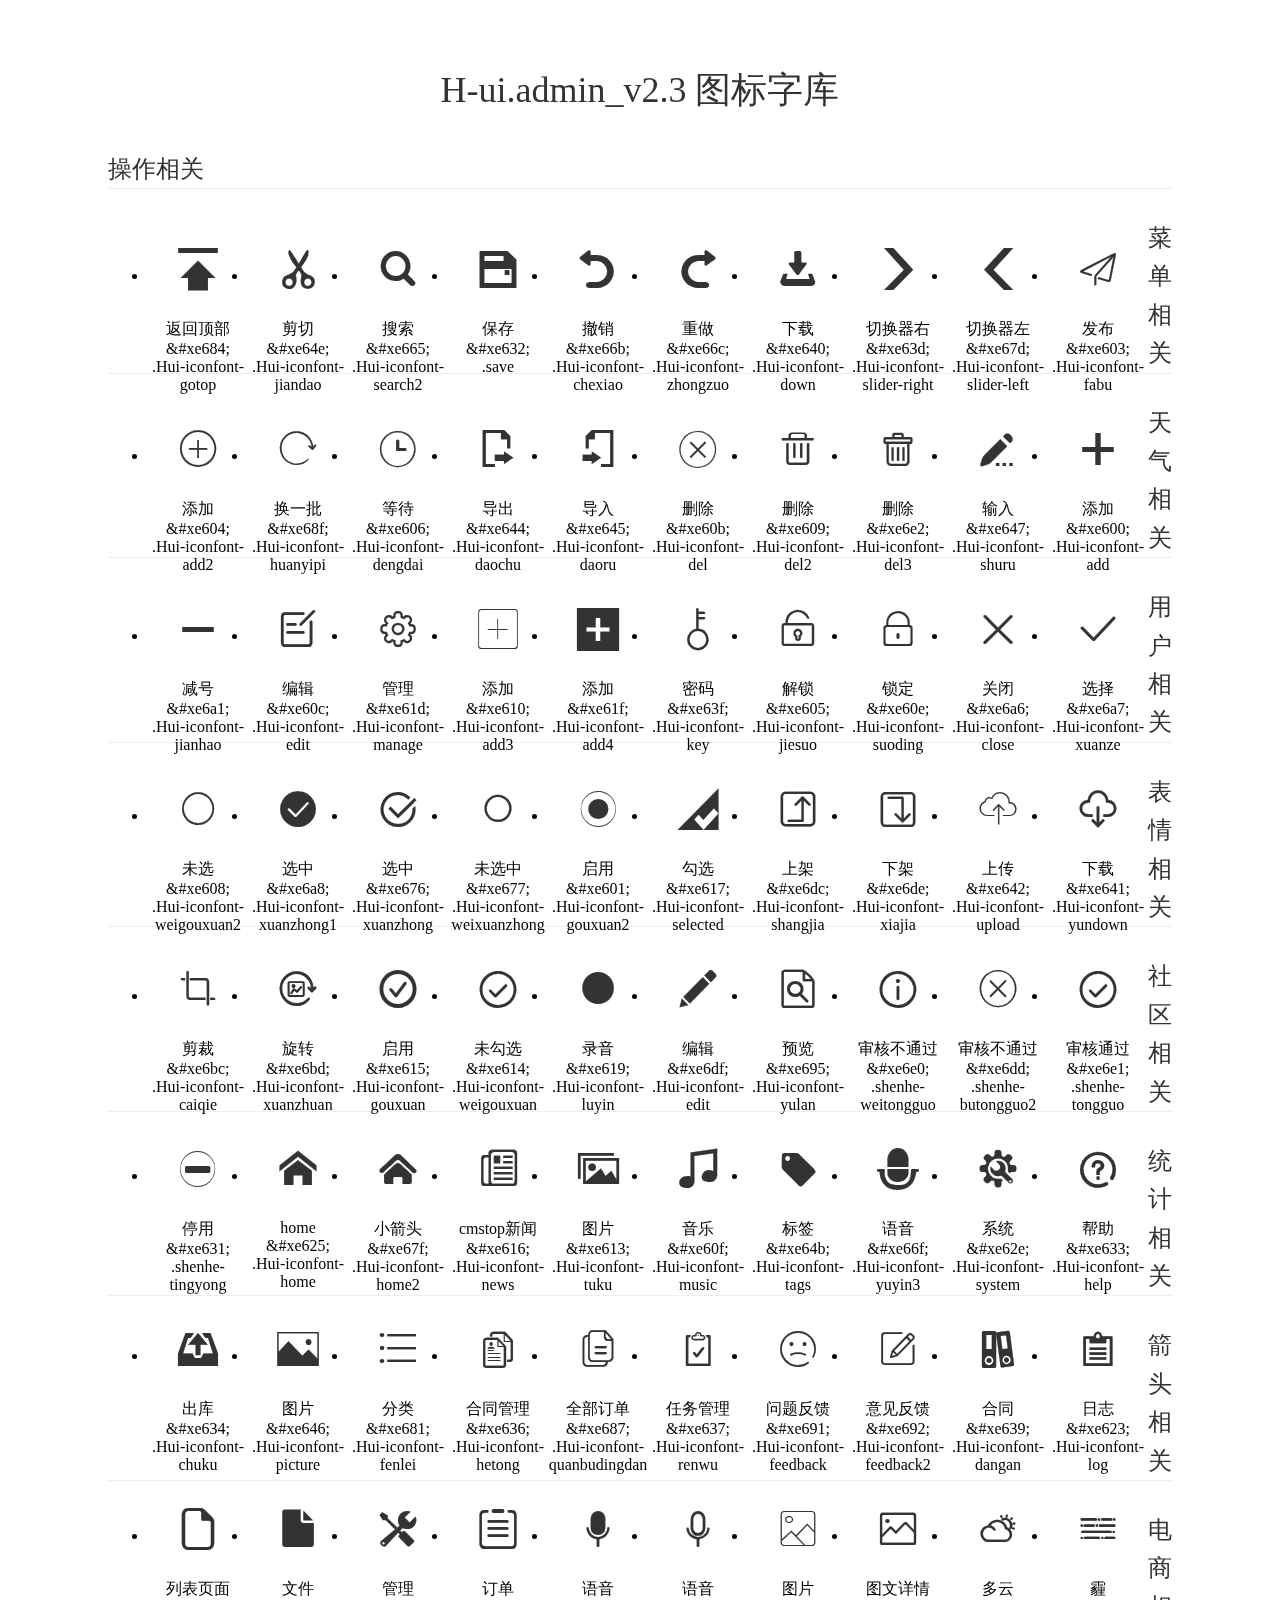
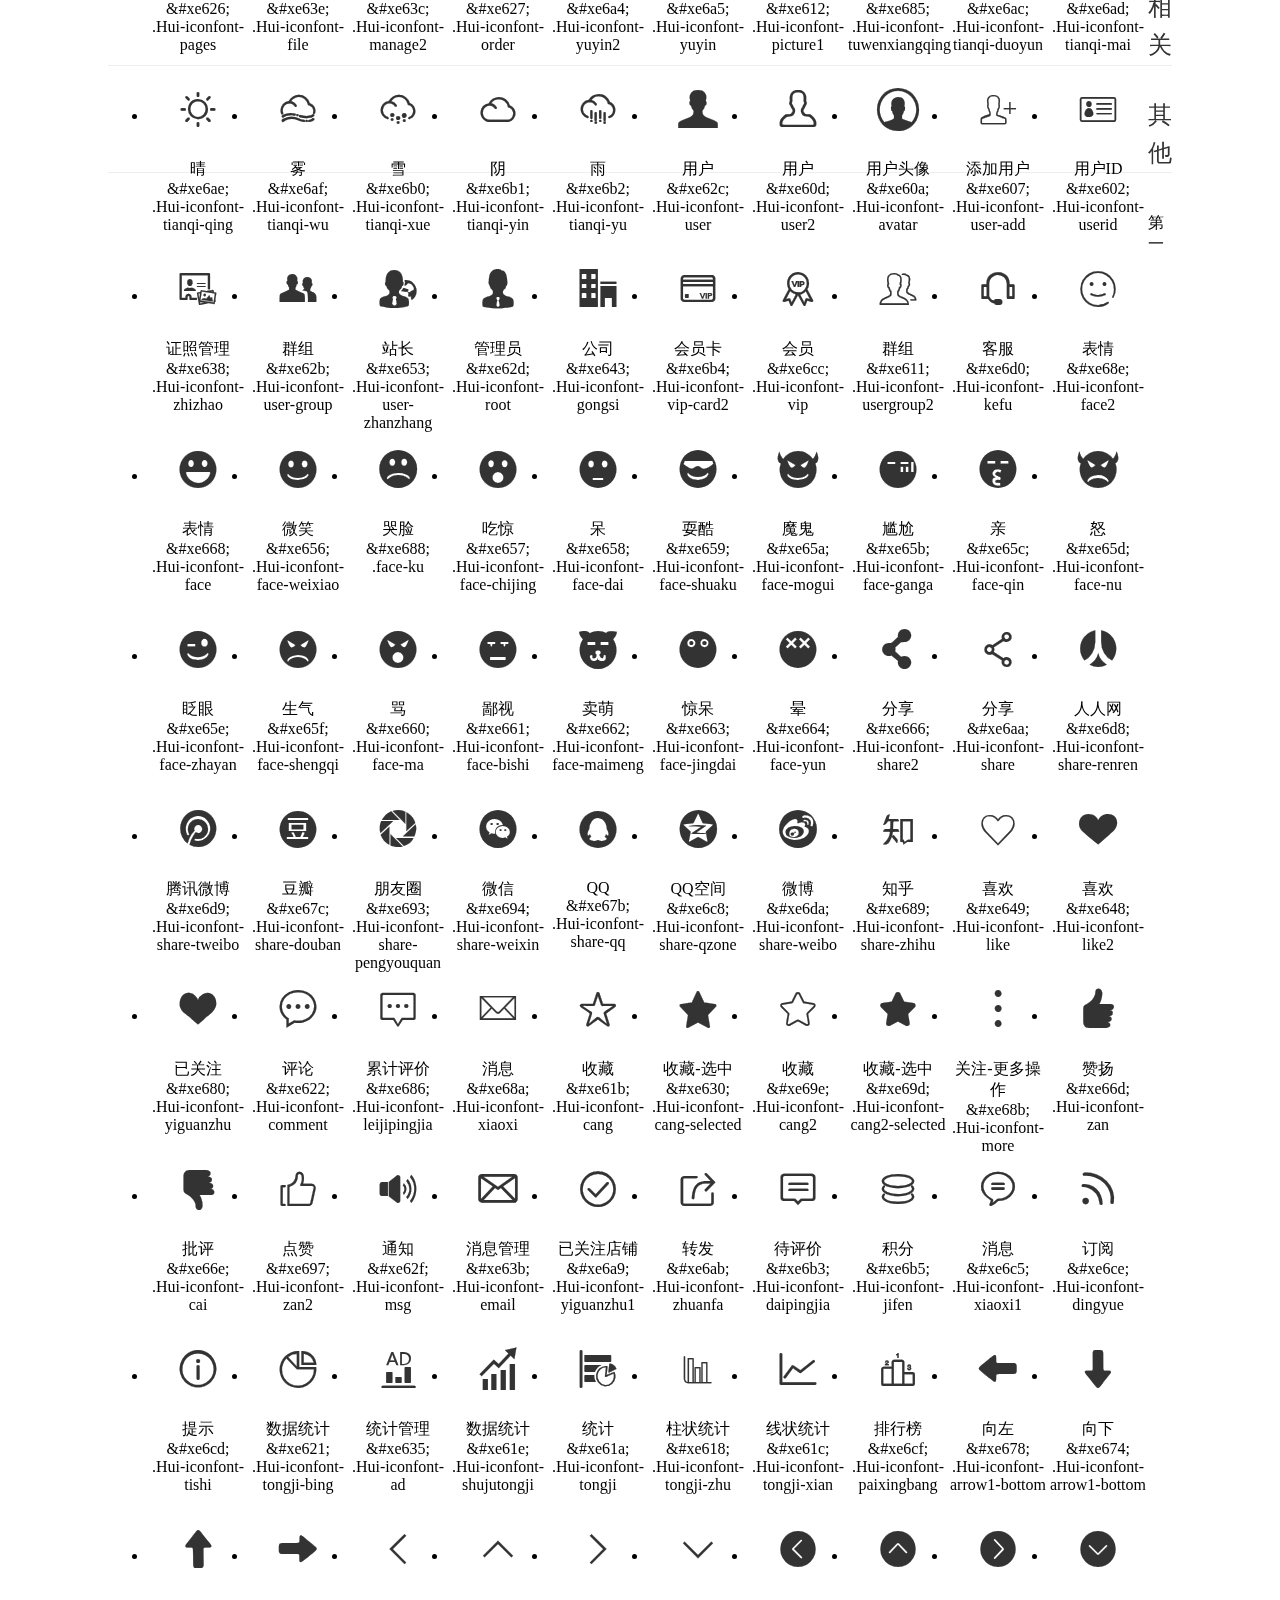
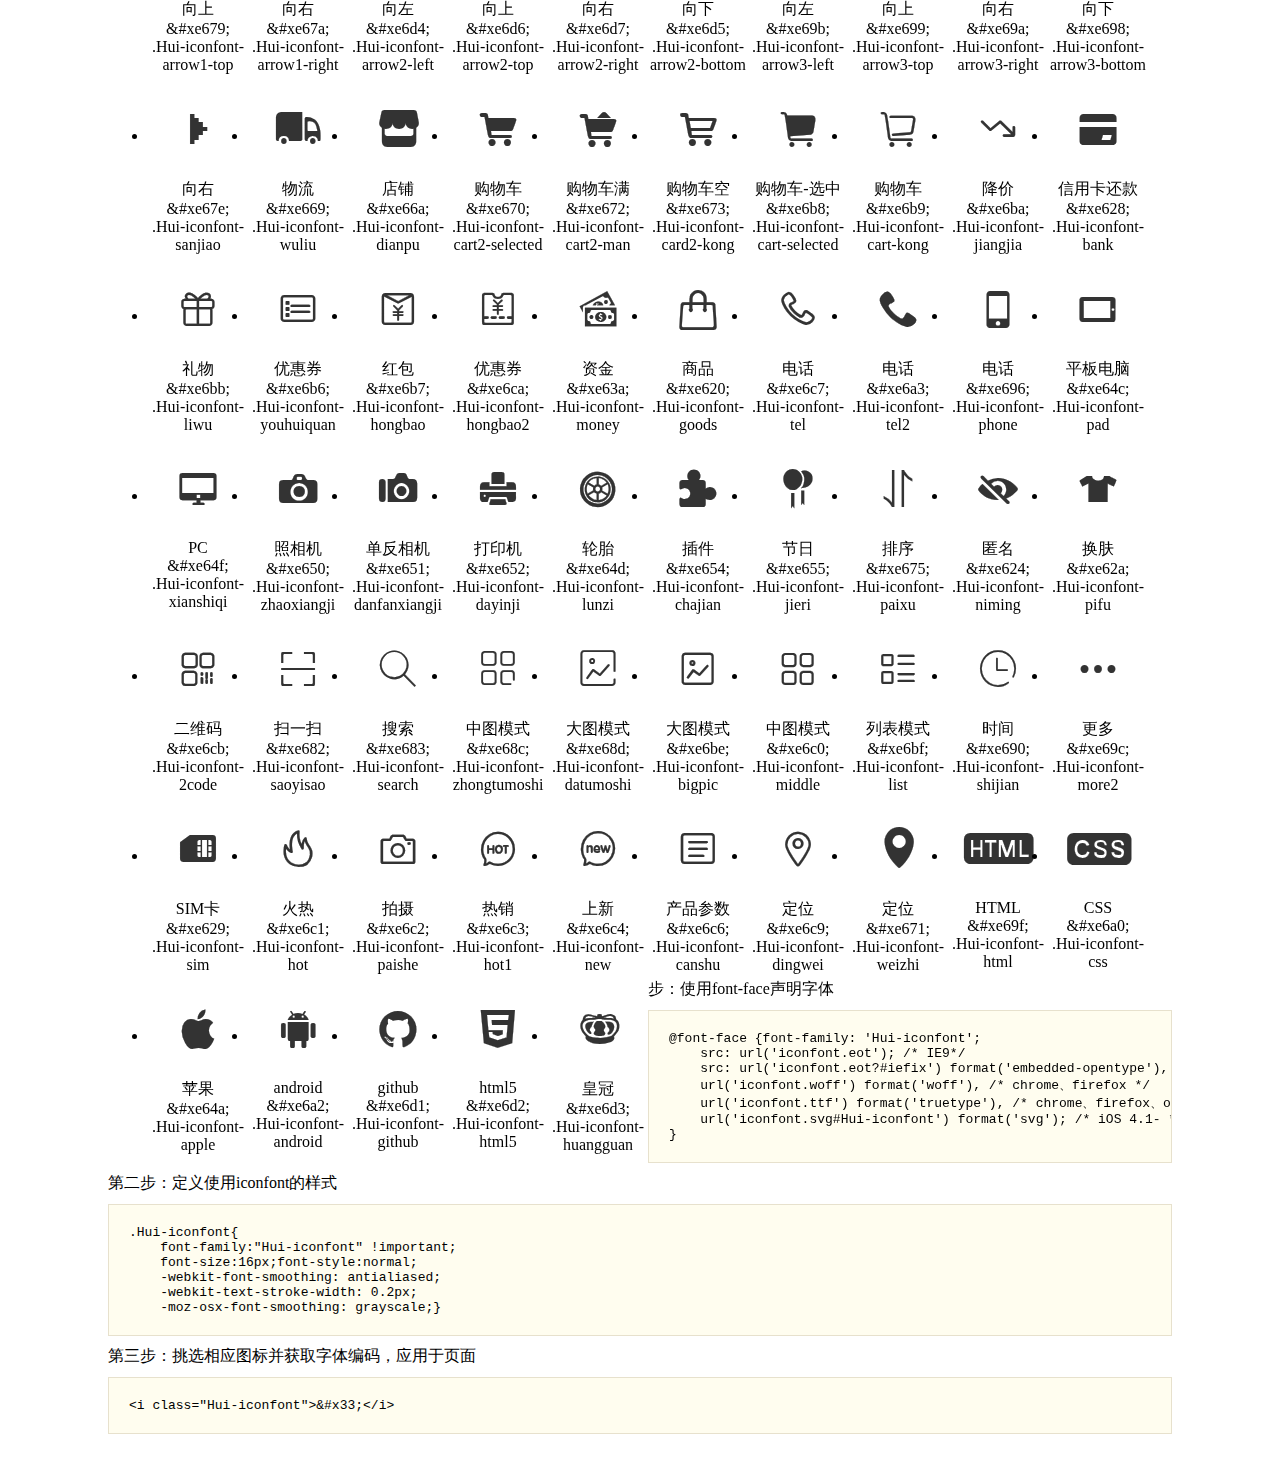
<file: src/main/resources/static/h-ui/lib/Hui-iconfont/1.0.1/demo.html>
<!DOCTYPE html>
<html>
<head>
<meta charset="utf-8"/>
<title>IconFont</title>
<link href="http://static.h-ui.net/h-ui/css/H-ui.reset.css" rel="stylesheet" type="text/css" />
<link rel="stylesheet" href="iconfont.css">
<style type="text/css">
.main {padding: 30px 100px;}
.main h1{font-size:36px; line-height:1.6; color:#333; text-align:center;margin-bottom:30px; font-weight:normal}
.main h2{ font-size:24px;line-height:1.6;color:#333;margin-bottom:30px; border-bottom: 1px solid #eee; font-weight:normal}

.helps { margin-top: 40px}
.helps pre{padding: 20px;margin: 10px 0;border: solid 1px #e7e1cd;background-color: #fffdef;overflow: auto}
.icon_lists li{float: left;width: 100px;height: 180px;text-align: center}
.icon_lists .Hui-iconfont{font-size: 42px;line-height: 100px;margin: 10px 0;color: #333;-webkit-transition: font-size 0.25s ease-out 0s;-moz-transition: font-size 0.25s ease-out 0s;transition: font-size 0.25s ease-out 0s}
.icon_lists .Hui-iconfont:hover { font-size: 100px}
</style>
</head>
<body>
<div class="main">
	<h1>H-ui.admin_v2.3 图标字库</h1>
	<h2>操作相关</h2>
	<ul class="icon_lists cl">
		<li> <i class="icon Hui-iconfont">&#xe684;</i>
			<div class="name">返回顶部</div>
			<div class="code">&amp;#xe684;</div>
			<div class="fontclass">.Hui-iconfont-gotop</div>
		</li>
		<li> <i class="icon Hui-iconfont">&#xe64e;</i>
			<div class="name">剪切</div>
			<div class="code">&amp;#xe64e;</div>
			<div class="fontclass">.Hui-iconfont-jiandao</div>
		</li>
		<li> <i class="icon Hui-iconfont">&#xe665;</i>
			<div class="name">搜索</div>
			<div class="code">&amp;#xe665;</div>
			<div class="fontclass">.Hui-iconfont-search2</div>
		</li>
		<li> <i class="icon Hui-iconfont">&#xe632;</i>
			<div class="name">保存</div>
			<div class="code">&amp;#xe632;</div>
			<div class="fontclass">.save</div>
		</li>
		<li> <i class="icon Hui-iconfont">&#xe66b;</i>
			<div class="name">撤销</div>
			<div class="code">&amp;#xe66b;</div>
			<div class="fontclass">.Hui-iconfont-chexiao</div>
		</li>
		<li> <i class="icon Hui-iconfont">&#xe66c;</i>
			<div class="name">重做</div>
			<div class="code">&amp;#xe66c;</div>
			<div class="fontclass">.Hui-iconfont-zhongzuo</div>
		</li>
		<li> <i class="icon Hui-iconfont">&#xe640;</i>
			<div class="name">下载</div>
			<div class="code">&amp;#xe640;</div>
			<div class="fontclass">.Hui-iconfont-down</div>
		</li>
		<li> <i class="icon Hui-iconfont">&#xe63d;</i>
			<div class="name">切换器右</div>
			<div class="code">&amp;#xe63d;</div>
			<div class="fontclass">.Hui-iconfont-slider-right</div>
		</li>
		<li> <i class="icon Hui-iconfont">&#xe67d;</i>
			<div class="name">切换器左</div>
			<div class="code">&amp;#xe67d;</div>
			<div class="fontclass">.Hui-iconfont-slider-left</div>
		</li>
		<li> <i class="icon Hui-iconfont">&#xe603;</i>
			<div class="name">发布</div>
			<div class="code">&amp;#xe603;</div>
			<div class="fontclass">.Hui-iconfont-fabu</div>
		</li>
		<li> <i class="icon Hui-iconfont">&#xe604;</i>
			<div class="name">添加</div>
			<div class="code">&amp;#xe604;</div>
			<div class="fontclass">.Hui-iconfont-add2</div>
		</li>
		<li> <i class="icon Hui-iconfont">&#xe68f;</i>
			<div class="name">换一批</div>
			<div class="code">&amp;#xe68f;</div>
			<div class="fontclass">.Hui-iconfont-huanyipi</div>
		</li>
		<li> <i class="icon Hui-iconfont">&#xe606;</i>
			<div class="name">等待</div>
			<div class="code">&amp;#xe606;</div>
			<div class="fontclass">.Hui-iconfont-dengdai</div>
		</li>
		<li> <i class="icon Hui-iconfont">&#xe644;</i>
			<div class="name">导出</div>
			<div class="code">&amp;#xe644;</div>
			<div class="fontclass">.Hui-iconfont-daochu</div>
		</li>
		<li> <i class="icon Hui-iconfont">&#xe645;</i>
			<div class="name">导入</div>
			<div class="code">&amp;#xe645;</div>
			<div class="fontclass">.Hui-iconfont-daoru</div>
		</li>
		<li> <i class="icon Hui-iconfont">&#xe60b;</i>
			<div class="name">删除</div>
			<div class="code">&amp;#xe60b;</div>
			<div class="fontclass">.Hui-iconfont-del</div>
		</li>
		<li> <i class="icon Hui-iconfont">&#xe609;</i>
			<div class="name">删除</div>
			<div class="code">&amp;#xe609;</div>
			<div class="fontclass">.Hui-iconfont-del2</div>
		</li>
		<li> <i class="icon Hui-iconfont">&#xe6e2;</i>
			<div class="name">删除</div>
			<div class="code">&amp;#xe6e2;</div>
			<div class="fontclass">.Hui-iconfont-del3</div>
		</li>
		<li> <i class="icon Hui-iconfont">&#xe647;</i>
			<div class="name">输入</div>
			<div class="code">&amp;#xe647;</div>
			<div class="fontclass">.Hui-iconfont-shuru</div>
		</li>
		<li> <i class="icon Hui-iconfont">&#xe600;</i>
			<div class="name">添加</div>
			<div class="code">&amp;#xe600;</div>
			<div class="fontclass">.Hui-iconfont-add</div>
		</li>
		<li> <i class="icon Hui-iconfont">&#xe6a1;</i>
			<div class="name">减号</div>
			<div class="code">&amp;#xe6a1;</div>
			<div class="fontclass">.Hui-iconfont-jianhao</div>
		</li>
		<li> <i class="icon Hui-iconfont">&#xe60c;</i>
			<div class="name">编辑</div>
			<div class="code">&amp;#xe60c;</div>
			<div class="fontclass">.Hui-iconfont-edit</div>
		</li>
		<li> <i class="icon Hui-iconfont">&#xe61d;</i>
			<div class="name">管理</div>
			<div class="code">&amp;#xe61d;</div>
			<div class="fontclass">.Hui-iconfont-manage</div>
		</li>
		<li> <i class="icon Hui-iconfont">&#xe610;</i>
			<div class="name">添加</div>
			<div class="code">&amp;#xe610;</div>
			<div class="fontclass">.Hui-iconfont-add3</div>
		</li>
		<li> <i class="icon Hui-iconfont">&#xe61f;</i>
			<div class="name">添加</div>
			<div class="code">&amp;#xe61f;</div>
			<div class="fontclass">.Hui-iconfont-add4</div>
		</li>
		<li> <i class="icon Hui-iconfont">&#xe63f;</i>
			<div class="name">密码</div>
			<div class="code">&amp;#xe63f;</div>
			<div class="fontclass">.Hui-iconfont-key</div>
		</li>
		<li> <i class="icon Hui-iconfont">&#xe605;</i>
			<div class="name">解锁</div>
			<div class="code">&amp;#xe605;</div>
			<div class="fontclass">.Hui-iconfont-jiesuo</div>
		</li>
		<li> <i class="icon Hui-iconfont">&#xe60e;</i>
			<div class="name">锁定</div>
			<div class="code">&amp;#xe60e;</div>
			<div class="fontclass">.Hui-iconfont-suoding</div>
		</li>
		<li> <i class="icon Hui-iconfont">&#xe6a6;</i>
			<div class="name">关闭</div>
			<div class="code">&amp;#xe6a6;</div>
			<div class="fontclass">.Hui-iconfont-close</div>
		</li>
		<li> <i class="icon Hui-iconfont">&#xe6a7;</i>
			<div class="name">选择</div>
			<div class="code">&amp;#xe6a7;</div>
			<div class="fontclass">.Hui-iconfont-xuanze</div>
		</li>
		<li> <i class="icon Hui-iconfont">&#xe608;</i>
			<div class="name">未选</div>
			<div class="code">&amp;#xe608;</div>
			<div class="fontclass">.Hui-iconfont-weigouxuan2</div>
		</li>
		<li> <i class="icon Hui-iconfont">&#xe6a8;</i>
			<div class="name">选中</div>
			<div class="code">&amp;#xe6a8;</div>
			<div class="fontclass">.Hui-iconfont-xuanzhong1</div>
		</li>
		<li> <i class="icon Hui-iconfont">&#xe676;</i>
			<div class="name">选中</div>
			<div class="code">&amp;#xe676;</div>
			<div class="fontclass">.Hui-iconfont-xuanzhong</div>
		</li>
		<li> <i class="icon Hui-iconfont">&#xe677;</i>
			<div class="name">未选中</div>
			<div class="code">&amp;#xe677;</div>
			<div class="fontclass">.Hui-iconfont-weixuanzhong</div>
		</li>
		<li> <i class="icon Hui-iconfont">&#xe601;</i>
			<div class="name">启用</div>
			<div class="code">&amp;#xe601;</div>
			<div class="fontclass">.Hui-iconfont-gouxuan2</div>
		</li>
		<li> <i class="icon Hui-iconfont">&#xe617;</i>
			<div class="name">勾选</div>
			<div class="code">&amp;#xe617;</div>
			<div class="fontclass">.Hui-iconfont-selected</div>
		</li>
		<li> <i class="icon Hui-iconfont">&#xe6dc;</i>
			<div class="name">上架</div>
			<div class="code">&amp;#xe6dc;</div>
			<div class="fontclass">.Hui-iconfont-shangjia</div>
		</li>
		<li> <i class="icon Hui-iconfont">&#xe6de;</i>
			<div class="name">下架</div>
			<div class="code">&amp;#xe6de;</div>
			<div class="fontclass">.Hui-iconfont-xiajia</div>
		</li>
		<li> <i class="icon Hui-iconfont">&#xe642;</i>
			<div class="name">上传</div>
			<div class="code">&amp;#xe642;</div>
			<div class="fontclass">.Hui-iconfont-upload</div>
		</li>
		<li> <i class="icon Hui-iconfont">&#xe641;</i>
			<div class="name">下载</div>
			<div class="code">&amp;#xe641;</div>
			<div class="fontclass">.Hui-iconfont-yundown</div>
		</li>
		<li> <i class="icon Hui-iconfont">&#xe6bc;</i>
			<div class="name">剪裁</div>
			<div class="code">&amp;#xe6bc;</div>
			<div class="fontclass">.Hui-iconfont-caiqie</div>
		</li>
		<li> <i class="icon Hui-iconfont">&#xe6bd;</i>
			<div class="name">旋转</div>
			<div class="code">&amp;#xe6bd;</div>
			<div class="fontclass">.Hui-iconfont-xuanzhuan</div>
		</li>
		<li> <i class="icon Hui-iconfont">&#xe615;</i>
			<div class="name">启用</div>
			<div class="code">&amp;#xe615;</div>
			<div class="fontclass">.Hui-iconfont-gouxuan</div>
		</li>
		<li> <i class="icon Hui-iconfont">&#xe6e1;</i>
			<div class="name">未勾选</div>
			<div class="code">&amp;#xe614;</div>
			<div class="fontclass">.Hui-iconfont-weigouxuan</div>
		</li>
		<li> <i class="icon Hui-iconfont">&#xe619;</i>
			<div class="name">录音</div>
			<div class="code">&amp;#xe619;</div>
			<div class="fontclass">.Hui-iconfont-luyin</div>
		</li>
		<li> <i class="icon Hui-iconfont">&#xe6df;</i>
			<div class="name">编辑</div>
			<div class="code">&amp;#xe6df;</div>
			<div class="fontclass">.Hui-iconfont-edit</div>
		</li>
		<li> <i class="icon Hui-iconfont">&#xe695;</i>
			<div class="name">预览</div>
			<div class="code">&amp;#xe695;</div>
			<div class="fontclass">.Hui-iconfont-yulan</div>
		</li>
		<li> <i class="icon Hui-iconfont">&#xe6e0;</i>
			<div class="name">审核不通过</div>
			<div class="code">&amp;#xe6e0;</div>
			<div class="fontclass">.shenhe-weitongguo</div>
		</li>
		<li> <i class="icon Hui-iconfont">&#xe6dd;</i>
			<div class="name">审核不通过</div>
			<div class="code">&amp;#xe6dd;</div>
			<div class="fontclass">.shenhe-butongguo2</div>
		</li>
		<li> <i class="icon Hui-iconfont">&#xe6e1;</i>
			<div class="name">审核通过</div>
			<div class="code">&amp;#xe6e1;</div>
			<div class="fontclass">.shenhe-tongguo</div>
		</li>
		<li> <i class="icon Hui-iconfont">&#xe631;</i>
			<div class="name">停用</div>
			<div class="code">&amp;#xe631;</div>
			<div class="fontclass">.shenhe-tingyong</div>
		</li>
	</ul>
	<h2>菜单相关</h2>
	<ul class="icon_lists cl">
		<li> <i class="icon Hui-iconfont">&#xe625;</i>
			<div class="name">home</div>
			<div class="code">&amp;#xe625;</div>
			<div class="fontclass">.Hui-iconfont-home</div>
		</li>
		<li> <i class="icon Hui-iconfont">&#xe67f;</i>
			<div class="name">小箭头</div>
			<div class="code">&amp;#xe67f;</div>
			<div class="fontclass">.Hui-iconfont-home2</div>
		</li>
		<li> <i class="icon Hui-iconfont">&#xe616;</i>
			<div class="name">cmstop新闻</div>
			<div class="code">&amp;#xe616;</div>
			<div class="fontclass">.Hui-iconfont-news</div>
		</li>
		<li> <i class="icon Hui-iconfont">&#xe613;</i>
			<div class="name">图片</div>
			<div class="code">&amp;#xe613;</div>
			<div class="fontclass">.Hui-iconfont-tuku</div>
		</li>
		<li> <i class="icon Hui-iconfont">&#xe60f;</i>
			<div class="name">音乐</div>
			<div class="code">&amp;#xe60f;</div>
			<div class="fontclass">.Hui-iconfont-music</div>
		</li>
		<li> <i class="icon Hui-iconfont">&#xe64b;</i>
			<div class="name">标签</div>
			<div class="code">&amp;#xe64b;</div>
			<div class="fontclass">.Hui-iconfont-tags</div>
		</li>
		<li> <i class="icon Hui-iconfont">&#xe66f;</i>
			<div class="name">语音</div>
			<div class="code">&amp;#xe66f;</div>
			<div class="fontclass">.Hui-iconfont-yuyin3</div>
		</li>
		<li> <i class="icon Hui-iconfont">&#xe62e;</i>
			<div class="name">系统</div>
			<div class="code">&amp;#xe62e;</div>
			<div class="fontclass">.Hui-iconfont-system</div>
		</li>
		<li> <i class="icon Hui-iconfont">&#xe633;</i>
			<div class="name">帮助</div>
			<div class="code">&amp;#xe633;</div>
			<div class="fontclass">.Hui-iconfont-help</div>
		</li>
		<li> <i class="icon Hui-iconfont">&#xe634;</i>
			<div class="name">出库</div>
			<div class="code">&amp;#xe634;</div>
			<div class="fontclass">.Hui-iconfont-chuku</div>
		</li>
		<li> <i class="icon Hui-iconfont">&#xe646;</i>
			<div class="name">图片</div>
			<div class="code">&amp;#xe646;</div>
			<div class="fontclass">.Hui-iconfont-picture</div>
		</li>
		<li> <i class="icon Hui-iconfont">&#xe681;</i>
			<div class="name">分类</div>
			<div class="code">&amp;#xe681;</div>
			<div class="fontclass">.Hui-iconfont-fenlei</div>
		</li>
		<li> <i class="icon Hui-iconfont">&#xe636;</i>
			<div class="name">合同管理</div>
			<div class="code">&amp;#xe636;</div>
			<div class="fontclass">.Hui-iconfont-hetong</div>
		</li>
		<li> <i class="icon Hui-iconfont">&#xe687;</i>
			<div class="name">全部订单</div>
			<div class="code">&amp;#xe687;</div>
			<div class="fontclass">.Hui-iconfont-quanbudingdan</div>
		</li>
		<li> <i class="icon Hui-iconfont">&#xe637;</i>
			<div class="name">任务管理</div>
			<div class="code">&amp;#xe637;</div>
			<div class="fontclass">.Hui-iconfont-renwu</div>
		</li>
		<li> <i class="icon Hui-iconfont">&#xe691;</i>
			<div class="name">问题反馈</div>
			<div class="code">&amp;#xe691;</div>
			<div class="fontclass">.Hui-iconfont-feedback</div>
		</li>
		<li> <i class="icon Hui-iconfont">&#xe692;</i>
			<div class="name">意见反馈</div>
			<div class="code">&amp;#xe692;</div>
			<div class="fontclass">.Hui-iconfont-feedback2</div>
		</li>
		<li> <i class="icon Hui-iconfont">&#xe639;</i>
			<div class="name">合同</div>
			<div class="code">&amp;#xe639;</div>
			<div class="fontclass">.Hui-iconfont-dangan</div>
		</li>
		<li> <i class="icon Hui-iconfont">&#xe623;</i>
			<div class="name">日志</div>
			<div class="code">&amp;#xe623;</div>
			<div class="fontclass">.Hui-iconfont-log</div>
		</li>
		<li> <i class="icon Hui-iconfont">&#xe626;</i>
			<div class="name">列表页面</div>
			<div class="code">&amp;#xe626;</div>
			<div class="fontclass">.Hui-iconfont-pages</div>
		</li>
		<li> <i class="icon Hui-iconfont">&#xe63e;</i>
			<div class="name">文件</div>
			<div class="code">&amp;#xe63e;</div>
			<div class="fontclass">.Hui-iconfont-file</div>
		</li>
		<li> <i class="icon Hui-iconfont">&#xe63c;</i>
			<div class="name">管理</div>
			<div class="code">&amp;#xe63c;</div>
			<div class="fontclass">.Hui-iconfont-manage2</div>
		</li>
		<li> <i class="icon Hui-iconfont">&#xe627;</i>
			<div class="name">订单</div>
			<div class="code">&amp;#xe627;</div>
			<div class="fontclass">.Hui-iconfont-order</div>
		</li>
		<li> <i class="icon Hui-iconfont">&#xe6a4;</i>
			<div class="name">语音</div>
			<div class="code">&amp;#xe6a4;</div>
			<div class="fontclass">.Hui-iconfont-yuyin2</div>
		</li>
		<li> <i class="icon Hui-iconfont">&#xe6a5;</i>
			<div class="name">语音</div>
			<div class="code">&amp;#xe6a5;</div>
			<div class="fontclass">.Hui-iconfont-yuyin</div>
		</li>
		<li> <i class="icon Hui-iconfont">&#xe612;</i>
			<div class="name">图片</div>
			<div class="code">&amp;#xe612;</div>
			<div class="fontclass">.Hui-iconfont-picture1</div>
		</li>
		<li> <i class="icon Hui-iconfont">&#xe685;</i>
			<div class="name">图文详情</div>
			<div class="code">&amp;#xe685;</div>
			<div class="fontclass">.Hui-iconfont-tuwenxiangqing</div>
		</li>
	</ul>
	<h2>天气相关</h2>
	<ul class="icon_lists cl">
		<li> <i class="icon Hui-iconfont">&#xe6ac;</i>
			<div class="name">多云</div>
			<div class="code">&amp;#xe6ac;</div>
			<div class="fontclass">.Hui-iconfont-tianqi-duoyun</div>
		</li>
		<li> <i class="icon Hui-iconfont">&#xe6ad;</i>
			<div class="name">霾</div>
			<div class="code">&amp;#xe6ad;</div>
			<div class="fontclass">.Hui-iconfont-tianqi-mai</div>
		</li>
		<li> <i class="icon Hui-iconfont">&#xe6ae;</i>
			<div class="name">晴</div>
			<div class="code">&amp;#xe6ae;</div>
			<div class="fontclass">.Hui-iconfont-tianqi-qing</div>
		</li>
		<li> <i class="icon Hui-iconfont">&#xe6af;</i>
			<div class="name">雾</div>
			<div class="code">&amp;#xe6af;</div>
			<div class="fontclass">.Hui-iconfont-tianqi-wu</div>
		</li>
		<li> <i class="icon Hui-iconfont">&#xe6b0;</i>
			<div class="name">雪</div>
			<div class="code">&amp;#xe6b0;</div>
			<div class="fontclass">.Hui-iconfont-tianqi-xue</div>
		</li>
		<li> <i class="icon Hui-iconfont">&#xe6b1;</i>
			<div class="name">阴</div>
			<div class="code">&amp;#xe6b1;</div>
			<div class="fontclass">.Hui-iconfont-tianqi-yin</div>
		</li>
		<li> <i class="icon Hui-iconfont">&#xe6b2;</i>
			<div class="name">雨</div>
			<div class="code">&amp;#xe6b2;</div>
			<div class="fontclass">.Hui-iconfont-tianqi-yu</div>
		</li>
	</ul>
	<h2>用户相关</h2>
	<ul class="icon_lists cl">
		<li> <i class="icon Hui-iconfont">&#xe62c;</i>
			<div class="name">用户</div>
			<div class="code">&amp;#xe62c;</div>
			<div class="fontclass">.Hui-iconfont-user</div>
		</li>
		<li> <i class="icon Hui-iconfont">&#xe60d;</i>
			<div class="name">用户</div>
			<div class="code">&amp;#xe60d;</div>
			<div class="fontclass">.Hui-iconfont-user2</div>
		</li>
		<li> <i class="icon Hui-iconfont">&#xe60a;</i>
			<div class="name">用户头像</div>
			<div class="code">&amp;#xe60a;</div>
			<div class="fontclass">.Hui-iconfont-avatar</div>
		</li>
		<li> <i class="icon Hui-iconfont">&#xe607;</i>
			<div class="name">添加用户</div>
			<div class="code">&amp;#xe607;</div>
			<div class="fontclass">.Hui-iconfont-user-add</div>
		</li>
		<li> <i class="icon Hui-iconfont">&#xe602;</i>
			<div class="name">用户ID</div>
			<div class="code">&amp;#xe602;</div>
			<div class="fontclass">.Hui-iconfont-userid</div>
		</li>
		<li> <i class="icon Hui-iconfont">&#xe638;</i>
			<div class="name">证照管理</div>
			<div class="code">&amp;#xe638;</div>
			<div class="fontclass">.Hui-iconfont-zhizhao</div>
		</li>
		<li> <i class="icon Hui-iconfont">&#xe62b;</i>
			<div class="name">群组</div>
			<div class="code">&amp;#xe62b;</div>
			<div class="fontclass">.Hui-iconfont-user-group</div>
		</li>
		<li> <i class="icon Hui-iconfont">&#xe653;</i>
			<div class="name">站长</div>
			<div class="code">&amp;#xe653;</div>
			<div class="fontclass">.Hui-iconfont-user-zhanzhang</div>
		</li>
		<li> <i class="icon Hui-iconfont">&#xe62d;</i>
			<div class="name">管理员</div>
			<div class="code">&amp;#xe62d;</div>
			<div class="fontclass">.Hui-iconfont-root</div>
		</li>
		<li> <i class="icon Hui-iconfont">&#xe643;</i>
			<div class="name">公司</div>
			<div class="code">&amp;#xe643;</div>
			<div class="fontclass">.Hui-iconfont-gongsi</div>
		</li>
		<li> <i class="icon Hui-iconfont">&#xe6b4;</i>
			<div class="name">会员卡</div>
			<div class="code">&amp;#xe6b4;</div>
			<div class="fontclass">.Hui-iconfont-vip-card2</div>
		</li>
		<li> <i class="icon Hui-iconfont">&#xe6cc;</i>
			<div class="name">会员</div>
			<div class="code">&amp;#xe6cc;</div>
			<div class="fontclass">.Hui-iconfont-vip</div>
		</li>
		<li> <i class="icon Hui-iconfont">&#xe611;</i>
			<div class="name">群组</div>
			<div class="code">&amp;#xe611;</div>
			<div class="fontclass">.Hui-iconfont-usergroup2</div>
		</li>
		<li> <i class="icon Hui-iconfont">&#xe6d0;</i>
			<div class="name">客服</div>
			<div class="code">&amp;#xe6d0;</div>
			<div class="fontclass">.Hui-iconfont-kefu</div>
		</li>
	</ul>
	<h2>表情相关</h2>
	<ul class="icon_lists cl">
		<li> <i class="icon Hui-iconfont">&#xe68e;</i>
			<div class="name">表情</div>
			<div class="code">&amp;#xe68e;</div>
			<div class="fontclass">.Hui-iconfont-face2</div>
		</li>
		<li> <i class="icon Hui-iconfont">&#xe668;</i>
			<div class="name">表情</div>
			<div class="code">&amp;#xe668;</div>
			<div class="fontclass">.Hui-iconfont-face</div>
		</li>
		<li> <i class="icon Hui-iconfont">&#xe656;</i>
			<div class="name">微笑</div>
			<div class="code">&amp;#xe656;</div>
			<div class="fontclass">.Hui-iconfont-face-weixiao</div>
		</li>
		<li> <i class="icon Hui-iconfont">&#xe688;</i>
			<div class="name">哭脸</div>
			<div class="code">&amp;#xe688;</div>
			<div class="fontclass">.face-ku</div>
		</li>
		<li> <i class="icon Hui-iconfont">&#xe657;</i>
			<div class="name">吃惊</div>
			<div class="code">&amp;#xe657;</div>
			<div class="fontclass">.Hui-iconfont-face-chijing</div>
		</li>
		<li> <i class="icon Hui-iconfont">&#xe658;</i>
			<div class="name">呆</div>
			<div class="code">&amp;#xe658;</div>
			<div class="fontclass">.Hui-iconfont-face-dai</div>
		</li>
		<li> <i class="icon Hui-iconfont">&#xe659;</i>
			<div class="name">耍酷</div>
			<div class="code">&amp;#xe659;</div>
			<div class="fontclass">.Hui-iconfont-face-shuaku</div>
		</li>
		<li> <i class="icon Hui-iconfont">&#xe65a;</i>
			<div class="name">魔鬼</div>
			<div class="code">&amp;#xe65a;</div>
			<div class="fontclass">.Hui-iconfont-face-mogui</div>
		</li>
		<li> <i class="icon Hui-iconfont">&#xe65b;</i>
			<div class="name">尴尬</div>
			<div class="code">&amp;#xe65b;</div>
			<div class="fontclass">.Hui-iconfont-face-ganga</div>
		</li>
		<li> <i class="icon Hui-iconfont">&#xe65c;</i>
			<div class="name">亲</div>
			<div class="code">&amp;#xe65c;</div>
			<div class="fontclass">.Hui-iconfont-face-qin</div>
		</li>
		<li> <i class="icon Hui-iconfont">&#xe65d;</i>
			<div class="name">怒</div>
			<div class="code">&amp;#xe65d;</div>
			<div class="fontclass">.Hui-iconfont-face-nu</div>
		</li>
		<li> <i class="icon Hui-iconfont">&#xe65e;</i>
			<div class="name">眨眼</div>
			<div class="code">&amp;#xe65e;</div>
			<div class="fontclass">.Hui-iconfont-face-zhayan</div>
		</li>
		<li> <i class="icon Hui-iconfont">&#xe65f;</i>
			<div class="name">生气</div>
			<div class="code">&amp;#xe65f;</div>
			<div class="fontclass">.Hui-iconfont-face-shengqi</div>
		</li>
		<li> <i class="icon Hui-iconfont">&#xe660;</i>
			<div class="name">骂</div>
			<div class="code">&amp;#xe660;</div>
			<div class="fontclass">.Hui-iconfont-face-ma</div>
		</li>
		<li> <i class="icon Hui-iconfont">&#xe661;</i>
			<div class="name">鄙视</div>
			<div class="code">&amp;#xe661;</div>
			<div class="fontclass">.Hui-iconfont-face-bishi</div>
		</li>
		<li> <i class="icon Hui-iconfont">&#xe662;</i>
			<div class="name">卖萌</div>
			<div class="code">&amp;#xe662;</div>
			<div class="fontclass">.Hui-iconfont-face-maimeng</div>
		</li>
		<li> <i class="icon Hui-iconfont">&#xe663;</i>
			<div class="name">惊呆</div>
			<div class="code">&amp;#xe663;</div>
			<div class="fontclass">.Hui-iconfont-face-jingdai</div>
		</li>
		<li> <i class="icon Hui-iconfont">&#xe664;</i>
			<div class="name">晕</div>
			<div class="code">&amp;#xe664;</div>
			<div class="fontclass">.Hui-iconfont-face-yun</div>
		</li>
	</ul>
	<h2>社区相关</h2>
	<ul class="icon_lists cl">
		<li> <i class="icon Hui-iconfont">&#xe666;</i>
			<div class="name">分享</div>
			<div class="code">&amp;#xe666;</div>
			<div class="fontclass">.Hui-iconfont-share2</div>
		</li>
		<li> <i class="icon Hui-iconfont">&#xe6aa;</i>
			<div class="name">分享</div>
			<div class="code">&amp;#xe6aa;</div>
			<div class="fontclass">.Hui-iconfont-share</div>
		</li>
		<li> <i class="icon Hui-iconfont">&#xe6d8;</i>
			<div class="name">人人网</div>
			<div class="code">&amp;#xe6d8;</div>
			<div class="fontclass">.Hui-iconfont-share-renren</div>
		</li>
		<li> <i class="icon Hui-iconfont">&#xe6d9;</i>
			<div class="name">腾讯微博</div>
			<div class="code">&amp;#xe6d9;</div>
			<div class="fontclass">.Hui-iconfont-share-tweibo</div>
		</li>
		<li> <i class="icon Hui-iconfont">&#xe67c;</i>
			<div class="name">豆瓣</div>
			<div class="code">&amp;#xe67c;</div>
			<div class="fontclass">.Hui-iconfont-share-douban</div>
		</li>
		<li> <i class="icon Hui-iconfont">&#xe693;</i>
			<div class="name">朋友圈</div>
			<div class="code">&amp;#xe693;</div>
			<div class="fontclass">.Hui-iconfont-share-pengyouquan</div>
		</li>
		<li> <i class="icon Hui-iconfont">&#xe694;</i>
			<div class="name">微信</div>
			<div class="code">&amp;#xe694;</div>
			<div class="fontclass">.Hui-iconfont-share-weixin</div>
		</li>
		<li> <i class="icon Hui-iconfont">&#xe67b;</i>
			<div class="name">QQ</div>
			<div class="code">&amp;#xe67b;</div>
			<div class="fontclass">.Hui-iconfont-share-qq</div>
		</li>
		<li> <i class="icon Hui-iconfont">&#xe6c8;</i>
			<div class="name">QQ空间</div>
			<div class="code">&amp;#xe6c8;</div>
			<div class="fontclass">.Hui-iconfont-share-qzone</div>
		</li>
		<li> <i class="icon Hui-iconfont">&#xe6da;</i>
			<div class="name">微博</div>
			<div class="code">&amp;#xe6da;</div>
			<div class="fontclass">.Hui-iconfont-share-weibo</div>
		</li>
		<li> <i class="icon Hui-iconfont">&#xe689;</i>
			<div class="name">知乎</div>
			<div class="code">&amp;#xe689;</div>
			<div class="fontclass">.Hui-iconfont-share-zhihu</div>
		</li>
		<li> <i class="icon Hui-iconfont">&#xe649;</i>
			<div class="name">喜欢</div>
			<div class="code">&amp;#xe649;</div>
			<div class="fontclass">.Hui-iconfont-like</div>
		</li>
		<li> <i class="icon Hui-iconfont">&#xe648;</i>
			<div class="name">喜欢</div>
			<div class="code">&amp;#xe648;</div>
			<div class="fontclass">.Hui-iconfont-like2</div>
		</li>
		<li> <i class="icon Hui-iconfont">&#xe680;</i>
			<div class="name">已关注</div>
			<div class="code">&amp;#xe680;</div>
			<div class="fontclass">.Hui-iconfont-yiguanzhu</div>
		</li>
		<li> <i class="icon Hui-iconfont">&#xe622;</i>
			<div class="name">评论</div>
			<div class="code">&amp;#xe622;</div>
			<div class="fontclass">.Hui-iconfont-comment</div>
		</li>
		<li> <i class="icon Hui-iconfont">&#xe686;</i>
			<div class="name">累计评价</div>
			<div class="code">&amp;#xe686;</div>
			<div class="fontclass">.Hui-iconfont-leijipingjia</div>
		</li>
		<li> <i class="icon Hui-iconfont">&#xe68a;</i>
			<div class="name">消息</div>
			<div class="code">&amp;#xe68a;</div>
			<div class="fontclass">.Hui-iconfont-xiaoxi</div>
		</li>
		<li> <i class="icon Hui-iconfont">&#xe61b;</i>
			<div class="name">收藏</div>
			<div class="code">&amp;#xe61b;</div>
			<div class="fontclass">.Hui-iconfont-cang</div>
		</li>
		<li> <i class="icon Hui-iconfont">&#xe630;</i>
			<div class="name">收藏-选中</div>
			<div class="code">&amp;#xe630;</div>
			<div class="fontclass">.Hui-iconfont-cang-selected</div>
		</li>
		<li> <i class="icon Hui-iconfont">&#xe69e;</i>
			<div class="name">收藏</div>
			<div class="code">&amp;#xe69e;</div>
			<div class="fontclass">.Hui-iconfont-cang2</div>
		</li>
		<li> <i class="icon Hui-iconfont">&#xe69d;</i>
			<div class="name">收藏-选中</div>
			<div class="code">&amp;#xe69d;</div>
			<div class="fontclass">.Hui-iconfont-cang2-selected</div>
		</li>
		<li> <i class="icon Hui-iconfont">&#xe68b;</i>
			<div class="name">关注-更多操作</div>
			<div class="code">&amp;#xe68b;</div>
			<div class="fontclass">.Hui-iconfont-more</div>
		</li>
		<li> <i class="icon Hui-iconfont">&#xe66d;</i>
			<div class="name">赞扬</div>
			<div class="code">&amp;#xe66d;</div>
			<div class="fontclass">.Hui-iconfont-zan</div>
		</li>
		<li> <i class="icon Hui-iconfont">&#xe66e;</i>
			<div class="name">批评</div>
			<div class="code">&amp;#xe66e;</div>
			<div class="fontclass">.Hui-iconfont-cai</div>
		</li>
		<li> <i class="icon Hui-iconfont">&#xe697;</i>
			<div class="name">点赞</div>
			<div class="code">&amp;#xe697;</div>
			<div class="fontclass">.Hui-iconfont-zan2</div>
		</li>
		<li> <i class="icon Hui-iconfont">&#xe62f;</i>
			<div class="name">通知</div>
			<div class="code">&amp;#xe62f;</div>
			<div class="fontclass">.Hui-iconfont-msg</div>
		</li>
		<li> <i class="icon Hui-iconfont">&#xe63b;</i>
			<div class="name">消息管理</div>
			<div class="code">&amp;#xe63b;</div>
			<div class="fontclass">.Hui-iconfont-email</div>
		</li>
		<li> <i class="icon Hui-iconfont">&#xe6a9;</i>
			<div class="name">已关注店铺</div>
			<div class="code">&amp;#xe6a9;</div>
			<div class="fontclass">.Hui-iconfont-yiguanzhu1</div>
		</li>
		<li> <i class="icon Hui-iconfont">&#xe6ab;</i>
			<div class="name">转发</div>
			<div class="code">&amp;#xe6ab;</div>
			<div class="fontclass">.Hui-iconfont-zhuanfa</div>
		</li>
		<li> <i class="icon Hui-iconfont">&#xe6b3;</i>
			<div class="name">待评价</div>
			<div class="code">&amp;#xe6b3;</div>
			<div class="fontclass">.Hui-iconfont-daipingjia</div>
		</li>
		<li> <i class="icon Hui-iconfont">&#xe6b5;</i>
			<div class="name">积分</div>
			<div class="code">&amp;#xe6b5;</div>
			<div class="fontclass">.Hui-iconfont-jifen</div>
		</li>
		<li> <i class="icon Hui-iconfont">&#xe6c5;</i>
			<div class="name">消息</div>
			<div class="code">&amp;#xe6c5;</div>
			<div class="fontclass">.Hui-iconfont-xiaoxi1</div>
		</li>
		<li> <i class="icon Hui-iconfont">&#xe6ce;</i>
			<div class="name">订阅</div>
			<div class="code">&amp;#xe6ce;</div>
			<div class="fontclass">.Hui-iconfont-dingyue</div>
		</li>
		<li> <i class="icon Hui-iconfont">&#xe6cd;</i>
			<div class="name">提示</div>
			<div class="code">&amp;#xe6cd;</div>
			<div class="fontclass">.Hui-iconfont-tishi</div>
		</li>
	</ul>
	<h2>统计相关</h2>
	<ul class="icon_lists cl">
		<li> <i class="icon Hui-iconfont">&#xe621;</i>
			<div class="name">数据统计</div>
			<div class="code">&amp;#xe621;</div>
			<div class="fontclass">.Hui-iconfont-tongji-bing</div>
		</li>
		<li> <i class="icon Hui-iconfont">&#xe635;</i>
			<div class="name">统计管理</div>
			<div class="code">&amp;#xe635;</div>
			<div class="fontclass">.Hui-iconfont-ad</div>
		</li>
		<li> <i class="icon Hui-iconfont">&#xe61e;</i>
			<div class="name">数据统计</div>
			<div class="code">&amp;#xe61e;</div>
			<div class="fontclass">.Hui-iconfont-shujutongji</div>
		</li>
		<li> <i class="icon Hui-iconfont">&#xe61a;</i>
			<div class="name">统计</div>
			<div class="code">&amp;#xe61a;</div>
			<div class="fontclass">.Hui-iconfont-tongji</div>
		</li>
		<li> <i class="icon Hui-iconfont">&#xe618;</i>
			<div class="name">柱状统计</div>
			<div class="code">&amp;#xe618;</div>
			<div class="fontclass">.Hui-iconfont-tongji-zhu</div>
		</li>
		<li> <i class="icon Hui-iconfont">&#xe61c;</i>
			<div class="name">线状统计</div>
			<div class="code">&amp;#xe61c;</div>
			<div class="fontclass">.Hui-iconfont-tongji-xian</div>
		</li>
		<li> <i class="icon Hui-iconfont">&#xe6cf;</i>
			<div class="name">排行榜</div>
			<div class="code">&amp;#xe6cf;</div>
			<div class="fontclass">.Hui-iconfont-paixingbang</div>
		</li>
	</ul>
	<h2>箭头相关</h2>
	<ul class="icon_lists cl">
		<li> <i class="icon Hui-iconfont">&#xe678;</i>
			<div class="name">向左</div>
			<div class="code">&amp;#xe678;</div>
			<div class="fontclass">.Hui-iconfont-arrow1-bottom</div>
		</li>
		<li> <i class="icon Hui-iconfont">&#xe674;</i>
			<div class="name">向下</div>
			<div class="code">&amp;#xe674;</div>
			<div class="fontclass">.Hui-iconfont-arrow1-bottom</div>
		</li>
		<li> <i class="icon Hui-iconfont">&#xe679;</i>
			<div class="name">向上</div>
			<div class="code">&amp;#xe679;</div>
			<div class="fontclass">.Hui-iconfont-arrow1-top</div>
		</li>
		<li> <i class="icon Hui-iconfont">&#xe67a;</i>
			<div class="name">向右</div>
			<div class="code">&amp;#xe67a;</div>
			<div class="fontclass">.Hui-iconfont-arrow1-right</div>
		</li>
		<li> <i class="icon Hui-iconfont">&#xe6d4;</i>
			<div class="name">向左</div>
			<div class="code">&amp;#xe6d4;</div>
			<div class="fontclass">.Hui-iconfont-arrow2-left</div>
		</li>
		<li> <i class="icon Hui-iconfont">&#xe6d6;</i>
			<div class="name">向上</div>
			<div class="code">&amp;#xe6d6;</div>
			<div class="fontclass">.Hui-iconfont-arrow2-top</div>
		</li>
		<li> <i class="icon Hui-iconfont">&#xe6d7;</i>
			<div class="name">向右</div>
			<div class="code">&amp;#xe6d7;</div>
			<div class="fontclass">.Hui-iconfont-arrow2-right</div>
		</li>
		<li> <i class="icon Hui-iconfont">&#xe6d5;</i>
			<div class="name">向下</div>
			<div class="code">&amp;#xe6d5;</div>
			<div class="fontclass">.Hui-iconfont-arrow2-bottom</div>
		</li>
		<li> <i class="icon Hui-iconfont">&#xe69b;</i>
			<div class="name">向左</div>
			<div class="code">&amp;#xe69b;</div>
			<div class="fontclass">.Hui-iconfont-arrow3-left</div>
		</li>
		<li> <i class="icon Hui-iconfont">&#xe699;</i>
			<div class="name">向上</div>
			<div class="code">&amp;#xe699;</div>
			<div class="fontclass">.Hui-iconfont-arrow3-top</div>
		</li>
		<li> <i class="icon Hui-iconfont">&#xe69a;</i>
			<div class="name">向右</div>
			<div class="code">&amp;#xe69a;</div>
			<div class="fontclass">.Hui-iconfont-arrow3-right</div>
		</li>
		<li> <i class="icon Hui-iconfont">&#xe698;</i>
			<div class="name">向下</div>
			<div class="code">&amp;#xe698;</div>
			<div class="fontclass">.Hui-iconfont-arrow3-bottom</div>
		</li>
		<li> <i class="icon Hui-iconfont">&#xe67e;</i>
			<div class="name">向右</div>
			<div class="code">&amp;#xe67e;</div>
			<div class="fontclass">.Hui-iconfont-sanjiao</div>
		</li>
	</ul>
	<h2>电商相关</h2>
	<ul class="icon_lists cl">
		<li> <i class="icon Hui-iconfont">&#xe669;</i>
			<div class="name">物流</div>
			<div class="code">&amp;#xe669;</div>
			<div class="fontclass">.Hui-iconfont-wuliu</div>
		</li>
		<li> <i class="icon Hui-iconfont">&#xe66a;</i>
			<div class="name">店铺</div>
			<div class="code">&amp;#xe66a;</div>
			<div class="fontclass">.Hui-iconfont-dianpu</div>
		</li>
		<li> <i class="icon Hui-iconfont">&#xe670;</i>
			<div class="name">购物车</div>
			<div class="code">&amp;#xe670;</div>
			<div class="fontclass">.Hui-iconfont-cart2-selected</div>
		</li>
		<li> <i class="icon Hui-iconfont">&#xe672;</i>
			<div class="name">购物车满</div>
			<div class="code">&amp;#xe672;</div>
			<div class="fontclass">.Hui-iconfont-cart2-man</div>
		</li>
		<li> <i class="icon Hui-iconfont">&#xe673;</i>
			<div class="name">购物车空</div>
			<div class="code">&amp;#xe673;</div>
			<div class="fontclass">.Hui-iconfont-card2-kong</div>
		</li>
		<li> <i class="icon Hui-iconfont">&#xe6b8;</i>
			<div class="name">购物车-选中</div>
			<div class="code">&amp;#xe6b8;</div>
			<div class="fontclass">.Hui-iconfont-cart-selected</div>
		</li>
		<li> <i class="icon Hui-iconfont">&#xe6b9;</i>
			<div class="name">购物车</div>
			<div class="code">&amp;#xe6b9;</div>
			<div class="fontclass">.Hui-iconfont-cart-kong</div>
		</li>
		<li> <i class="icon Hui-iconfont">&#xe6ba;</i>
			<div class="name">降价</div>
			<div class="code">&amp;#xe6ba;</div>
			<div class="fontclass">.Hui-iconfont-jiangjia</div>
		</li>
		<li> <i class="icon Hui-iconfont">&#xe628;</i>
			<div class="name">信用卡还款</div>
			<div class="code">&amp;#xe628;</div>
			<div class="fontclass">.Hui-iconfont-bank</div>
		</li>
		<li> <i class="icon Hui-iconfont">&#xe6bb;</i>
			<div class="name">礼物</div>
			<div class="code">&amp;#xe6bb;</div>
			<div class="fontclass">.Hui-iconfont-liwu</div>
		</li>
		<li> <i class="icon Hui-iconfont">&#xe6b6;</i>
			<div class="name">优惠券</div>
			<div class="code">&amp;#xe6b6;</div>
			<div class="fontclass">.Hui-iconfont-youhuiquan</div>
		</li>
		<li> <i class="icon Hui-iconfont">&#xe6b7;</i>
			<div class="name">红包</div>
			<div class="code">&amp;#xe6b7;</div>
			<div class="fontclass">.Hui-iconfont-hongbao</div>
		</li>
		<li> <i class="icon Hui-iconfont">&#xe6ca;</i>
			<div class="name">优惠券</div>
			<div class="code">&amp;#xe6ca;</div>
			<div class="fontclass">.Hui-iconfont-hongbao2</div>
		</li>
		<li> <i class="icon Hui-iconfont">&#xe63a;</i>
			<div class="name">资金</div>
			<div class="code">&amp;#xe63a;</div>
			<div class="fontclass">.Hui-iconfont-money</div>
		</li>
		<li> <i class="icon Hui-iconfont">&#xe620;</i>
			<div class="name">商品</div>
			<div class="code">&amp;#xe620;</div>
			<div class="fontclass">.Hui-iconfont-goods</div>
		</li>
	</ul>
	<h2>其他</h2>
	<ul class="icon_lists cl">
		<li> <i class="icon Hui-iconfont">&#xe6c7;</i>
			<div class="name">电话</div>
			<div class="code">&amp;#xe6c7;</div>
			<div class="fontclass">.Hui-iconfont-tel</div>
		</li>
		<li> <i class="icon Hui-iconfont">&#xe6a3;</i>
			<div class="name">电话</div>
			<div class="code">&amp;#xe6a3;</div>
			<div class="fontclass">.Hui-iconfont-tel2</div>
		</li>
		<li> <i class="icon Hui-iconfont">&#xe696;</i>
			<div class="name">电话</div>
			<div class="code">&amp;#xe696;</div>
			<div class="fontclass">.Hui-iconfont-phone</div>
		</li>
		<li> <i class="icon Hui-iconfont">&#xe64c;</i>
			<div class="name">平板电脑</div>
			<div class="code">&amp;#xe64c;</div>
			<div class="fontclass">.Hui-iconfont-pad</div>
		</li>
		<li> <i class="icon Hui-iconfont">&#xe64f;</i>
			<div class="name">PC</div>
			<div class="code">&amp;#xe64f;</div>
			<div class="fontclass">.Hui-iconfont-xianshiqi</div>
		</li>
		<li> <i class="icon Hui-iconfont">&#xe650;</i>
			<div class="name">照相机</div>
			<div class="code">&amp;#xe650;</div>
			<div class="fontclass">.Hui-iconfont-zhaoxiangji</div>
		</li>
		<li> <i class="icon Hui-iconfont">&#xe651;</i>
			<div class="name">单反相机</div>
			<div class="code">&amp;#xe651;</div>
			<div class="fontclass">.Hui-iconfont-danfanxiangji</div>
		</li>
		<li> <i class="icon Hui-iconfont">&#xe652;</i>
			<div class="name">打印机</div>
			<div class="code">&amp;#xe652;</div>
			<div class="fontclass">.Hui-iconfont-dayinji</div>
		</li>
		<li> <i class="icon Hui-iconfont">&#xe64d;</i>
			<div class="name">轮胎</div>
			<div class="code">&amp;#xe64d;</div>
			<div class="fontclass">.Hui-iconfont-lunzi</div>
		</li>
		<li> <i class="icon Hui-iconfont">&#xe654;</i>
			<div class="name">插件</div>
			<div class="code">&amp;#xe654;</div>
			<div class="fontclass">.Hui-iconfont-chajian</div>
		</li>
		<li> <i class="icon Hui-iconfont">&#xe655;</i>
			<div class="name">节日</div>
			<div class="code">&amp;#xe655;</div>
			<div class="fontclass">.Hui-iconfont-jieri</div>
		</li>
		<li> <i class="icon Hui-iconfont">&#xe675;</i>
			<div class="name">排序</div>
			<div class="code">&amp;#xe675;</div>
			<div class="fontclass">.Hui-iconfont-paixu</div>
		</li>
		<li> <i class="icon Hui-iconfont">&#xe624;</i>
			<div class="name">匿名</div>
			<div class="code">&amp;#xe624;</div>
			<div class="fontclass">.Hui-iconfont-niming</div>
		</li>
		<li> <i class="icon Hui-iconfont">&#xe62a;</i>
			<div class="name">换肤</div>
			<div class="code">&amp;#xe62a;</div>
			<div class="fontclass">.Hui-iconfont-pifu</div>
		</li>
		<li> <i class="icon Hui-iconfont">&#xe6cb;</i>
			<div class="name">二维码</div>
			<div class="code">&amp;#xe6cb;</div>
			<div class="fontclass">.Hui-iconfont-2code</div>
		</li>
		<li> <i class="icon Hui-iconfont">&#xe682;</i>
			<div class="name">扫一扫</div>
			<div class="code">&amp;#xe682;</div>
			<div class="fontclass">.Hui-iconfont-saoyisao</div>
		</li>
		<li> <i class="icon Hui-iconfont">&#xe683;</i>
			<div class="name">搜索</div>
			<div class="code">&amp;#xe683;</div>
			<div class="fontclass">.Hui-iconfont-search</div>
		</li>
		<li> <i class="icon Hui-iconfont">&#xe68c;</i>
			<div class="name">中图模式</div>
			<div class="code">&amp;#xe68c;</div>
			<div class="fontclass">.Hui-iconfont-zhongtumoshi</div>
		</li>
		<li> <i class="icon Hui-iconfont">&#xe68d;</i>
			<div class="name">大图模式</div>
			<div class="code">&amp;#xe68d;</div>
			<div class="fontclass">.Hui-iconfont-datumoshi</div>
		</li>
		<li> <i class="icon Hui-iconfont">&#xe6be;</i>
			<div class="name">大图模式</div>
			<div class="code">&amp;#xe6be;</div>
			<div class="fontclass">.Hui-iconfont-bigpic</div>
		</li>
		<li> <i class="icon Hui-iconfont">&#xe6c0;</i>
			<div class="name">中图模式</div>
			<div class="code">&amp;#xe6c0;</div>
			<div class="fontclass">.Hui-iconfont-middle</div>
		</li>
		<li> <i class="icon Hui-iconfont">&#xe6bf;</i>
			<div class="name">列表模式</div>
			<div class="code">&amp;#xe6bf;</div>
			<div class="fontclass">.Hui-iconfont-list</div>
		</li>
		<li> <i class="icon Hui-iconfont">&#xe690;</i>
			<div class="name">时间</div>
			<div class="code">&amp;#xe690;</div>
			<div class="fontclass">.Hui-iconfont-shijian</div>
		</li>
		<li> <i class="icon Hui-iconfont">&#xe69c;</i>
			<div class="name">更多</div>
			<div class="code">&amp;#xe69c;</div>
			<div class="fontclass">.Hui-iconfont-more2</div>
		</li>
		<li> <i class="icon Hui-iconfont">&#xe629;</i>
			<div class="name">SIM卡</div>
			<div class="code">&amp;#xe629;</div>
			<div class="fontclass">.Hui-iconfont-sim</div>
		</li>
		<li> <i class="icon Hui-iconfont">&#xe6c1;</i>
			<div class="name">火热</div>
			<div class="code">&amp;#xe6c1;</div>
			<div class="fontclass">.Hui-iconfont-hot</div>
		</li>
		<li> <i class="icon Hui-iconfont">&#xe6c2;</i>
			<div class="name">拍摄</div>
			<div class="code">&amp;#xe6c2;</div>
			<div class="fontclass">.Hui-iconfont-paishe</div>
		</li>
		<li> <i class="icon Hui-iconfont">&#xe6c3;</i>
			<div class="name">热销</div>
			<div class="code">&amp;#xe6c3;</div>
			<div class="fontclass">.Hui-iconfont-hot1</div>
		</li>
		<li> <i class="icon Hui-iconfont">&#xe6c4;</i>
			<div class="name">上新</div>
			<div class="code">&amp;#xe6c4;</div>
			<div class="fontclass">.Hui-iconfont-new</div>
		</li>
		<li> <i class="icon Hui-iconfont">&#xe6c6;</i>
			<div class="name">产品参数</div>
			<div class="code">&amp;#xe6c6;</div>
			<div class="fontclass">.Hui-iconfont-canshu</div>
		</li>
		<li> <i class="icon Hui-iconfont">&#xe6c9;</i>
			<div class="name">定位</div>
			<div class="code">&amp;#xe6c9;</div>
			<div class="fontclass">.Hui-iconfont-dingwei</div>
		</li>
		<li> <i class="icon Hui-iconfont">&#xe671;</i>
			<div class="name">定位</div>
			<div class="code">&amp;#xe671;</div>
			<div class="fontclass">.Hui-iconfont-weizhi</div>
		</li>
		<li> <i class="icon Hui-iconfont">&#xe69f;</i>
			<div class="name">HTML</div>
			<div class="code">&amp;#xe69f;</div>
			<div class="fontclass">.Hui-iconfont-html</div>
		</li>
		<li> <i class="icon Hui-iconfont">&#xe6a0;</i>
			<div class="name">CSS</div>
			<div class="code">&amp;#xe6a0;</div>
			<div class="fontclass">.Hui-iconfont-css</div>
		</li>
		<li> <i class="icon Hui-iconfont">&#xe64a;</i>
			<div class="name">苹果</div>
			<div class="code">&amp;#xe64a;</div>
			<div class="fontclass">.Hui-iconfont-apple</div>
		</li>
		<li> <i class="icon Hui-iconfont">&#xe6a2;</i>
			<div class="name">android</div>
			<div class="code">&amp;#xe6a2;</div>
			<div class="fontclass">.Hui-iconfont-android</div>
		</li>
		<li> <i class="icon Hui-iconfont">&#xe6d1;</i>
			<div class="name">github</div>
			<div class="code">&amp;#xe6d1;</div>
			<div class="fontclass">.Hui-iconfont-github</div>
		</li>
		<li> <i class="icon Hui-iconfont">&#xe6d2;</i>
			<div class="name">html5</div>
			<div class="code">&amp;#xe6d2;</div>
			<div class="fontclass">.Hui-iconfont-html5</div>
		</li>
		<li> <i class="icon Hui-iconfont">&#xe6d3;</i>
			<div class="name">皇冠</div>
			<div class="code">&amp;#xe6d3;</div>
			<div class="fontclass">.Hui-iconfont-huangguan</div>
		</li>
	</ul>
	<div class="helps"> 第一步：使用font-face声明字体
		<pre>
@font-face {font-family: 'Hui-iconfont';
    src: url('iconfont.eot'); /* IE9*/
    src: url('iconfont.eot?#iefix') format('embedded-opentype'), /* IE6-IE8 */
    url('iconfont.woff') format('woff'), /* chrome、firefox */
    url('iconfont.ttf') format('truetype'), /* chrome、firefox、opera、Safari, Android, iOS 4.2+*/
    url('iconfont.svg#Hui-iconfont') format('svg'); /* iOS 4.1- */
}
</pre>
		第二步：定义使用iconfont的样式
		<pre>
.Hui-iconfont{
    font-family:"Hui-iconfont" !important;
    font-size:16px;font-style:normal;
    -webkit-font-smoothing: antialiased;
    -webkit-text-stroke-width: 0.2px;
    -moz-osx-font-smoothing: grayscale;}
</pre>
		第三步：挑选相应图标并获取字体编码，应用于页面
		<pre>
&lt;i class="Hui-iconfont"&gt;&amp;#x33;&lt;/i&gt;
</pre>
	</div>
</div>
</body>
</html>
</file>
<file: src/main/resources/static/h-ui/lib/Hui-iconfont/1.0.1/iconfont.css>
@font-face {font-family: "Hui-iconfont";
  src: url('iconfont.eot'); /* IE9*/
  src: url('iconfont.eot?#iefix') format('embedded-opentype'), /* IE6-IE8 */
  url('iconfont.woff') format('woff'), /* chrome、firefox */
  url('iconfont.ttf') format('truetype'), /* chrome、firefox、opera、Safari, Android, iOS 4.2+*/
  url('iconfont.svg#Hui-iconfont') format('svg'); /* iOS 4.1- */
}

.Hui-iconfont {
  font-family:"Hui-iconfont" !important;

  font-style:normal;
  -webkit-font-smoothing: antialiased;
  -webkit-text-stroke-width: 0.2px;
  -moz-osx-font-smoothing: grayscale;
}
.Hui-iconfont-gotop:before { content: "\e684"; }
.Hui-iconfont-music:before { content: "\e60f"; }
.Hui-iconfont-tags:before { content: "\e64b"; }
.Hui-iconfont-pad:before { content: "\e64c"; }
.Hui-iconfont-lunzi:before { content: "\e64d"; }
.Hui-iconfont-jiandao:before { content: "\e64e"; }
.Hui-iconfont-xianshiqi:before { content: "\e64f"; }
.Hui-iconfont-zhaoxiangji:before { content: "\e650"; }
.Hui-iconfont-danfanxiangji:before { content: "\e651"; }
.Hui-iconfont-dayinji:before { content: "\e652"; }
.Hui-iconfont-user-zhanzhang:before { content: "\e653"; }
.Hui-iconfont-chajian:before { content: "\e654"; }
.Hui-iconfont-arrow1-bottom:before { content: "\e674"; }
.Hui-iconfont-arrow1-left:before { content: "\e678"; }
.Hui-iconfont-arrow1-top:before { content: "\e679"; }
.Hui-iconfont-arrow1-right:before { content: "\e67a"; }
.Hui-iconfont-jieri:before { content: "\e655"; }
.Hui-iconfont-face-weixiao:before { content: "\e656"; }
.Hui-iconfont-face-chijing:before { content: "\e657"; }
.Hui-iconfont-face-dai:before { content: "\e658"; }
.Hui-iconfont-face-shuaku:before { content: "\e659"; }
.Hui-iconfont-face-mogui:before { content: "\e65a"; }
.Hui-iconfont-face-ganga:before { content: "\e65b"; }
.Hui-iconfont-face-qin:before { content: "\e65c"; }
.Hui-iconfont-face-nu:before { content: "\e65d"; }
.Hui-iconfont-face-zhayan:before { content: "\e65e"; }
.Hui-iconfont-face-shengqi:before { content: "\e65f"; }
.Hui-iconfont-face-ma:before { content: "\e660"; }
.Hui-iconfont-face-bishi:before { content: "\e661"; }
.Hui-iconfont-face-maimeng:before { content: "\e662"; }
.Hui-iconfont-face-jingdai:before { content: "\e663"; }
.Hui-iconfont-face-yun:before { content: "\e664"; }
.Hui-iconfont-home2:before { content: "\e67f"; }
.Hui-iconfont-search2:before { content: "\e665"; }
.Hui-iconfont-share2:before { content: "\e666"; }
.Hui-iconfont-face:before { content: "\e668"; }
.Hui-iconfont-wuliu:before { content: "\e669"; }
.Hui-iconfont-dianpu:before { content: "\e66a"; }
.Hui-iconfont-chexiao:before { content: "\e66b"; }
.Hui-iconfont-zhongzuo:before { content: "\e66c"; }
.Hui-iconfont-zan:before { content: "\e66d"; }
.Hui-iconfont-cai:before { content: "\e66e"; }
.Hui-iconfont-yuyin3:before { content: "\e66f"; }
.Hui-iconfont-cart2-selected:before { content: "\e670"; }
.Hui-iconfont-weizhi:before { content: "\e671"; }
.Hui-iconfont-face-ku:before { content: "\e688"; }
.Hui-iconfont-down:before { content: "\e640"; }
.Hui-iconfont-cart2-man:before { content: "\e672"; }
.Hui-iconfont-card2-kong:before { content: "\e673"; }
.Hui-iconfont-luyin:before { content: "\e619"; }
.Hui-iconfont-html:before { content: "\e69f"; }
.Hui-iconfont-css:before { content: "\e6a0"; }
.Hui-iconfont-android:before { content: "\e6a2"; }
.Hui-iconfont-github:before { content: "\e6d1"; }
.Hui-iconfont-html5:before { content: "\e6d2"; }
.Hui-iconfont-huangguan:before { content: "\e6d3"; }
.Hui-iconfont-news:before { content: "\e616"; }
.Hui-iconfont-slider-right:before { content: "\e63d"; }
.Hui-iconfont-slider-left:before { content: "\e67d"; }
.Hui-iconfont-tuku:before { content: "\e613"; }
.Hui-iconfont-shuru:before { content: "\e647"; }
.Hui-iconfont-sanjiao:before { content: "\e67e"; }
.Hui-iconfont-share-renren:before { content: "\e6d8"; }
.Hui-iconfont-share-tweibo:before { content: "\e6d9"; }
.Hui-iconfont-arrow2-left:before { content: "\e6d4"; }
.Hui-iconfont-paixu:before { content: "\e675"; }
.Hui-iconfont-niming:before { content: "\e624"; }
.Hui-iconfont-add:before { content: "\e600"; }
.Hui-iconfont-root:before { content: "\e62d"; }
.Hui-iconfont-xuanzhong:before { content: "\e676"; }
.Hui-iconfont-weixuanzhong:before { content: "\e677"; }
.Hui-iconfont-arrow2-bottom:before { content: "\e6d5"; }
.Hui-iconfont-arrow2-top:before { content: "\e6d6"; }
.Hui-iconfont-like2:before { content: "\e648"; }
.Hui-iconfont-arrow2-right:before { content: "\e6d7"; }
.Hui-iconfont-share-weixin:before { content: "\e694"; }
.Hui-iconfont-shenhe-tingyong:before { content: "\e631"; }
.Hui-iconfont-gouxuan2:before { content: "\e601"; }
.Hui-iconfont-selected:before { content: "\e617"; }
.Hui-iconfont-jianhao:before { content: "\e6a1"; }
.Hui-iconfont-user-group:before { content: "\e62b"; }
.Hui-iconfont-yiguanzhu:before { content: "\e680"; }
.Hui-iconfont-comment:before { content: "\e622"; }
.Hui-iconfont-tongji-zhu:before { content: "\e618"; }
.Hui-iconfont-like:before { content: "\e649"; }
.Hui-iconfont-shangjia:before { content: "\e6dc"; }
.Hui-iconfont-save:before { content: "\e632"; }
.Hui-iconfont-gongsi:before { content: "\e643"; }
.Hui-iconfont-system:before { content: "\e62e"; }
.Hui-iconfont-pifu:before { content: "\e62a"; }
.Hui-iconfont-msg:before { content: "\e62f"; }
.Hui-iconfont-userid:before { content: "\e602"; }
.Hui-iconfont-cang-selected:before { content: "\e630"; }
.Hui-iconfont-yundown:before { content: "\e641"; }
.Hui-iconfont-help:before { content: "\e633"; }
.Hui-iconfont-chuku:before { content: "\e634"; }
.Hui-iconfont-picture:before { content: "\e646"; }
.Hui-iconfont-ad:before { content: "\e635"; }
.Hui-iconfont-fenlei:before { content: "\e681"; }
.Hui-iconfont-saoyisao:before { content: "\e682"; }
.Hui-iconfont-search:before { content: "\e683"; }
.Hui-iconfont-tuwenxiangqing:before { content: "\e685"; }
.Hui-iconfont-leijipingjia:before { content: "\e686"; }
.Hui-iconfont-hetong:before { content: "\e636"; }
.Hui-iconfont-tongji:before { content: "\e61a"; }
.Hui-iconfont-quanbudingdan:before { content: "\e687"; }
.Hui-iconfont-cang:before { content: "\e61b"; }
.Hui-iconfont-xiaoxi:before { content: "\e68a"; }
.Hui-iconfont-renwu:before { content: "\e637"; }
.Hui-iconfont-more:before { content: "\e68b"; }
.Hui-iconfont-zhizhao:before { content: "\e638"; }
.Hui-iconfont-fabu:before { content: "\e603"; }
.Hui-iconfont-shenhe-butongguo2:before { content: "\e6dd"; }
.Hui-iconfont-share-qq:before { content: "\e67b"; }
.Hui-iconfont-upload:before { content: "\e642"; }
.Hui-iconfont-add2:before { content: "\e604"; }
.Hui-iconfont-jiesuo:before { content: "\e605"; }
.Hui-iconfont-zhongtumoshi:before { content: "\e68c"; }
.Hui-iconfont-datumoshi:before { content: "\e68d"; }
.Hui-iconfont-face2:before { content: "\e68e"; }
.Hui-iconfont-huanyipi:before { content: "\e68f"; }
.Hui-iconfont-shijian:before { content: "\e690"; }
.Hui-iconfont-feedback:before { content: "\e691"; }
.Hui-iconfont-feedback2:before { content: "\e692"; }
.Hui-iconfont-share-pengyouquan:before { content: "\e693"; }
.Hui-iconfont-zan2:before { content: "\e697"; }
.Hui-iconfont-arrow3-bottom:before { content: "\e698"; }
.Hui-iconfont-arrow3-top:before { content: "\e699"; }
.Hui-iconfont-arrow3-right:before { content: "\e69a"; }
.Hui-iconfont-arrow3-left:before { content: "\e69b"; }
.Hui-iconfont-more2:before { content: "\e69c"; }
.Hui-iconfont-cang2-selected:before { content: "\e69d"; }
.Hui-iconfont-cang2:before { content: "\e69e"; }
.Hui-iconfont-dangan:before { content: "\e639"; }
.Hui-iconfont-money:before { content: "\e63a"; }
.Hui-iconfont-share-weibo:before { content: "\e6da"; }
.Hui-iconfont-email:before { content: "\e63b"; }
.Hui-iconfont-tongji-xian:before { content: "\e61c"; }
.Hui-iconfont-bank:before { content: "\e628"; }
.Hui-iconfont-home:before { content: "\e625"; }
.Hui-iconfont-user:before { content: "\e62c"; }
.Hui-iconfont-log:before { content: "\e623"; }
.Hui-iconfont-pages:before { content: "\e626"; }
.Hui-iconfont-sim:before { content: "\e629"; }
.Hui-iconfont-dengdai:before { content: "\e606"; }
.Hui-iconfont-user-add:before { content: "\e607"; }
.Hui-iconfont-file:before { content: "\e63e"; }
.Hui-iconfont-share-douban:before { content: "\e67c"; }
.Hui-iconfont-share-zhihu:before { content: "\e689"; }
.Hui-iconfont-daochu:before { content: "\e644"; }
.Hui-iconfont-daoru:before { content: "\e645"; }
.Hui-iconfont-weigouxuan2:before { content: "\e608"; }
.Hui-iconfont-phone:before { content: "\e696"; }
.Hui-iconfont-manage2:before { content: "\e63c"; }
.Hui-iconfont-edit:before { content: "\e6df"; }
.Hui-iconfont-del2:before { content: "\e609"; }
.Hui-iconfont-avatar:before { content: "\e60a"; }
.Hui-iconfont-del:before { content: "\e60b"; }
.Hui-iconfont-edit1:before { content: "\e60c"; }
.Hui-iconfont-apple:before { content: "\e64a"; }
.Hui-iconfont-xiajia:before { content: "\e6de"; }
.Hui-iconfont-manage:before { content: "\e61d"; }
.Hui-iconfont-user2:before { content: "\e60d"; }
.Hui-iconfont-share-qzone:before { content: "\e6c8"; }
.Hui-iconfont-suoding:before { content: "\e60e"; }
.Hui-iconfont-tel2:before { content: "\e6a3"; }
.Hui-iconfont-order:before { content: "\e627"; }
.Hui-iconfont-shujutongji:before { content: "\e61e"; }
.Hui-iconfont-del3:before { content: "\e6e2"; }
.Hui-iconfont-add3:before { content: "\e610"; }
.Hui-iconfont-add4:before { content: "\e61f"; }
.Hui-iconfont-key:before { content: "\e63f"; }
.Hui-iconfont-yuyin2:before { content: "\e6a4"; }
.Hui-iconfont-yuyin:before { content: "\e6a5"; }
.Hui-iconfont-close:before { content: "\e6a6"; }
.Hui-iconfont-xuanze:before { content: "\e6a7"; }
.Hui-iconfont-xuanzhong1:before { content: "\e6a8"; }
.Hui-iconfont-yiguanzhu1:before { content: "\e6a9"; }
.Hui-iconfont-share:before { content: "\e6aa"; }
.Hui-iconfont-zhuanfa:before { content: "\e6ab"; }
.Hui-iconfont-tianqi-duoyun:before { content: "\e6ac"; }
.Hui-iconfont-tianqi-mai:before { content: "\e6ad"; }
.Hui-iconfont-tianqi-qing:before { content: "\e6ae"; }
.Hui-iconfont-tianqi-wu:before { content: "\e6af"; }
.Hui-iconfont-tianqi-xue:before { content: "\e6b0"; }
.Hui-iconfont-tianqi-yin:before { content: "\e6b1"; }
.Hui-iconfont-tianqi-yu:before { content: "\e6b2"; }
.Hui-iconfont-daipingjia:before { content: "\e6b3"; }
.Hui-iconfont-vip-card2:before { content: "\e6b4"; }
.Hui-iconfont-jifen:before { content: "\e6b5"; }
.Hui-iconfont-youhuiquan:before { content: "\e6b6"; }
.Hui-iconfont-hongbao:before { content: "\e6b7"; }
.Hui-iconfont-cart-selected:before { content: "\e6b8"; }
.Hui-iconfont-cart-kong:before { content: "\e6b9"; }
.Hui-iconfont-jiangjia:before { content: "\e6ba"; }
.Hui-iconfont-liwu:before { content: "\e6bb"; }
.Hui-iconfont-caiqie:before { content: "\e6bc"; }
.Hui-iconfont-xuanzhuan:before { content: "\e6bd"; }
.Hui-iconfont-bigpic:before { content: "\e6be"; }
.Hui-iconfont-list:before { content: "\e6bf"; }
.Hui-iconfont-middle:before { content: "\e6c0"; }
.Hui-iconfont-hot:before { content: "\e6c1"; }
.Hui-iconfont-paishe:before { content: "\e6c2"; }
.Hui-iconfont-hot1:before { content: "\e6c3"; }
.Hui-iconfont-new:before { content: "\e6c4"; }
.Hui-iconfont-xiaoxi1:before { content: "\e6c5"; }
.Hui-iconfont-canshu:before { content: "\e6c6"; }
.Hui-iconfont-tel:before { content: "\e6c7"; }
.Hui-iconfont-dingwei:before { content: "\e6c9"; }
.Hui-iconfont-hongbao2:before { content: "\e6ca"; }
.Hui-iconfont-2code:before { content: "\e6cb"; }
.Hui-iconfont-vip:before { content: "\e6cc"; }
.Hui-iconfont-tishi:before { content: "\e6cd"; }
.Hui-iconfont-dingyue:before { content: "\e6ce"; }
.Hui-iconfont-yulan:before { content: "\e695"; }
.Hui-iconfont-usergroup2:before { content: "\e611"; }
.Hui-iconfont-goods:before { content: "\e620"; }
.Hui-iconfont-paixingbang:before { content: "\e6cf"; }
.Hui-iconfont-kefu:before { content: "\e6d0"; }
.Hui-iconfont-picture1:before { content: "\e612"; }
.Hui-iconfont-weigouxuan:before { content: "\e614"; }
.Hui-iconfont-shenhe-weitongguo:before { content: "\e6e0"; }
.Hui-iconfont-shenhe-tongguo:before { content: "\e6e1"; }
.Hui-iconfont-tongji-bing:before { content: "\e621"; }
.Hui-iconfont-gouxuan:before { content: "\e615"; }
</file>
